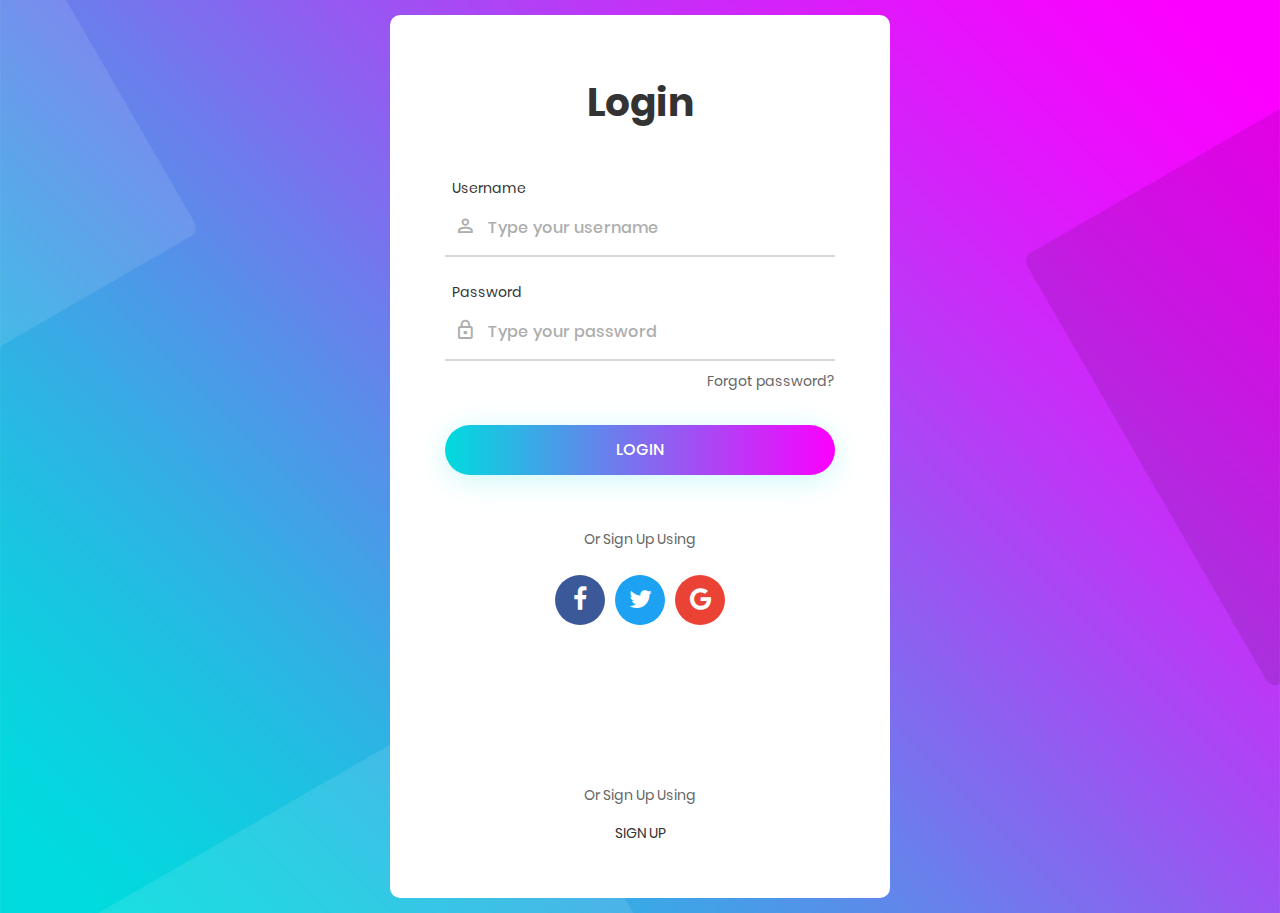
<file: login form demo/Login_v4/index.html>
<!DOCTYPE html>
<html lang="en">
<head>
	<title>Login V4</title>
	<meta charset="UTF-8">
	<meta name="viewport" content="width=device-width, initial-scale=1">
<!--===============================================================================================-->	
	<link rel="icon" type="image/png" href="images/icons/favicon.ico"/>
<!--===============================================================================================-->
	<link rel="stylesheet" type="text/css" href="vendor/bootstrap/css/bootstrap.min.css">
<!--===============================================================================================-->
	<link rel="stylesheet" type="text/css" href="fonts/font-awesome-4.7.0/css/font-awesome.min.css">
<!--===============================================================================================-->
	<link rel="stylesheet" type="text/css" href="fonts/iconic/css/material-design-iconic-font.min.css">
<!--===============================================================================================-->
	<link rel="stylesheet" type="text/css" href="vendor/animate/animate.css">
<!--===============================================================================================-->	
	<link rel="stylesheet" type="text/css" href="vendor/css-hamburgers/hamburgers.min.css">
<!--===============================================================================================-->
	<link rel="stylesheet" type="text/css" href="vendor/animsition/css/animsition.min.css">
<!--===============================================================================================-->
	<link rel="stylesheet" type="text/css" href="vendor/select2/select2.min.css">
<!--===============================================================================================-->	
	<link rel="stylesheet" type="text/css" href="vendor/daterangepicker/daterangepicker.css">
<!--===============================================================================================-->
	<link rel="stylesheet" type="text/css" href="css/util.css">
	<link rel="stylesheet" type="text/css" href="css/main.css">
<!--===============================================================================================-->
</head>
<body>
	
	<div class="limiter">
		<div class="container-login100" style="background-image: url('images/bg-01.jpg');">
			<div class="wrap-login100 p-l-55 p-r-55 p-t-65 p-b-54">
				<form class="login100-form validate-form">
					<span class="login100-form-title p-b-49">
						Login
					</span>

					<div class="wrap-input100 validate-input m-b-23" data-validate = "Username is reauired">
						<span class="label-input100">Username</span>
						<input class="input100" type="text" name="username" placeholder="Type your username">
						<span class="focus-input100" data-symbol="&#xf206;"></span>
					</div>

					<div class="wrap-input100 validate-input" data-validate="Password is required">
						<span class="label-input100">Password</span>
						<input class="input100" type="password" name="pass" placeholder="Type your password">
						<span class="focus-input100" data-symbol="&#xf190;"></span>
					</div>
					
					<div class="text-right p-t-8 p-b-31">
						<a href="#">
							Forgot password?
						</a>
					</div>
					
					<div class="container-login100-form-btn">
						<div class="wrap-login100-form-btn">
							<div class="login100-form-bgbtn"></div>
							<button class="login100-form-btn">
								Login
							</button>
						</div>
					</div>

					<div class="txt1 text-center p-t-54 p-b-20">
						<span>
							Or Sign Up Using
						</span>
					</div>

					<div class="flex-c-m">
						<a href="#" class="login100-social-item bg1">
							<i class="fa fa-facebook"></i>
						</a>

						<a href="#" class="login100-social-item bg2">
							<i class="fa fa-twitter"></i>
						</a>

						<a href="#" class="login100-social-item bg3">
							<i class="fa fa-google"></i>
						</a>
					</div>

					<div class="flex-col-c p-t-155">
						<span class="txt1 p-b-17">
							Or Sign Up Using
						</span>

						<a href="#" class="txt2">
							Sign Up
						</a>
					</div>
				</form>
			</div>
		</div>
	</div>
	

	<div id="dropDownSelect1"></div>
	
<!--===============================================================================================-->
	<script src="vendor/jquery/jquery-3.2.1.min.js"></script>
<!--===============================================================================================-->
	<script src="vendor/animsition/js/animsition.min.js"></script>
<!--===============================================================================================-->
	<script src="vendor/bootstrap/js/popper.js"></script>
	<script src="vendor/bootstrap/js/bootstrap.min.js"></script>
<!--===============================================================================================-->
	<script src="vendor/select2/select2.min.js"></script>
<!--===============================================================================================-->
	<script src="vendor/daterangepicker/moment.min.js"></script>
	<script src="vendor/daterangepicker/daterangepicker.js"></script>
<!--===============================================================================================-->
	<script src="vendor/countdowntime/countdowntime.js"></script>
<!--===============================================================================================-->
	<script src="js/main.js"></script>

</body>
</html>
</file>
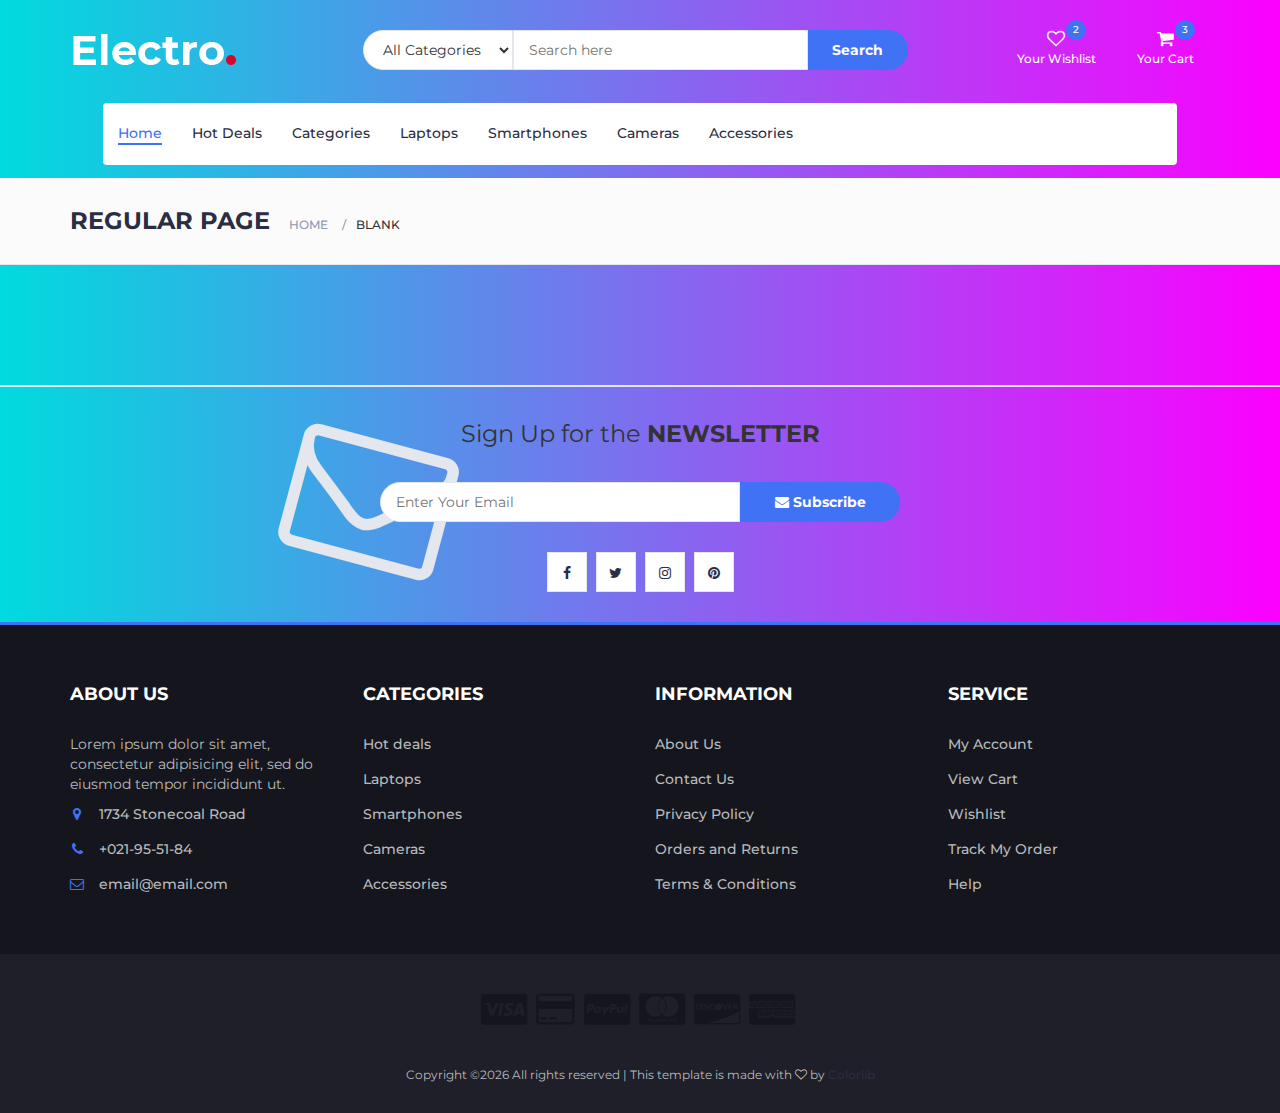
<file: docs/blank.html>
<!DOCTYPE html>
<html lang="en">
	<head>
		<meta charset="utf-8">
		<meta http-equiv="X-UA-Compatible" content="IE=edge">
		<meta name="viewport" content="width=device-width, initial-scale=1">
		 <!-- The above 3 meta tags *must* come first in the head; any other head content must come *after* these tags -->

		<title>Electro - HTML Ecommerce Template</title>

 		<!-- Google font -->
 		<link href="https://fonts.googleapis.com/css?family=Montserrat:400,500,700" rel="stylesheet">

 		<!-- Bootstrap -->
 		<link type="text/css" rel="stylesheet" href="css/bootstrap.min.css"/>

 		<!-- Slick -->
 		<link type="text/css" rel="stylesheet" href="css/slick.css"/>
 		<link type="text/css" rel="stylesheet" href="css/slick-theme.css"/>

 		<!-- nouislider -->
 		<link type="text/css" rel="stylesheet" href="css/nouislider.min.css"/>

 		<!-- Font Awesome Icon -->
 		<link rel="stylesheet" href="css/font-awesome.min.css">

 		<!-- Custom stlylesheet -->
 		<link type="text/css" rel="stylesheet" href="css/style.css"/>

 		<!-- HTML5 shim and Respond.js for IE8 support of HTML5 elements and media queries -->
 		<!-- WARNING: Respond.js doesn't work if you view the page via file:// -->
 		<!--[if lt IE 9]>
 		  <script src="https://oss.maxcdn.com/html5shiv/3.7.3/html5shiv.min.js"></script>
 		  <script src="https://oss.maxcdn.com/respond/1.4.2/respond.min.js"></script>
 		<![endif]-->

    </head>
	<body>
		<!-- HEADER -->
		<header>
			<!-- TOP HEADER -->
			<div id="top-header">
				<div class="container">
					<ul class="header-links pull-left">
						<li><a href="#"><i class="fa fa-phone"></i> +021-95-51-84</a></li>
						<li><a href="#"><i class="fa fa-envelope-o"></i> email@email.com</a></li>
						<li><a href="#"><i class="fa fa-map-marker"></i> 1734 Stonecoal Road</a></li>
					</ul>
					<ul class="header-links pull-right">
						<li><a href="#"><i class="fa fa-dollar"></i> USD</a></li>
						<li><a href="#"><i class="fa fa-user-o"></i> My Account</a></li>
					</ul>
				</div>
			</div>
			<!-- /TOP HEADER -->

			<!-- MAIN HEADER -->
			<div id="header">
				<!-- container -->
				<div class="container">
					<!-- row -->
					<div class="row">
						<!-- LOGO -->
						<div class="col-md-3">
							<div class="header-logo">
								<a href="#" class="logo">
									<img src="./img/logo.png" alt="">
								</a>
							</div>
						</div>
						<!-- /LOGO -->

						<!-- SEARCH BAR -->
						<div class="col-md-6">
							<div class="header-search">
								<form>
									<select class="input-select">
										<option value="0">All Categories</option>
										<option value="1">Category 01</option>
										<option value="1">Category 02</option>
									</select>
									<input class="input" placeholder="Search here">
									<button class="search-btn">Search</button>
								</form>
							</div>
						</div>
						<!-- /SEARCH BAR -->

						<!-- ACCOUNT -->
						<div class="col-md-3 clearfix">
							<div class="header-ctn">
								<!-- Wishlist -->
								<div>
									<a href="#">
										<i class="fa fa-heart-o"></i>
										<span>Your Wishlist</span>
										<div class="qty">2</div>
									</a>
								</div>
								<!-- /Wishlist -->

								<!-- Cart -->
								<div class="dropdown">
									<a class="dropdown-toggle" data-toggle="dropdown" aria-expanded="true">
										<i class="fa fa-shopping-cart"></i>
										<span>Your Cart</span>
										<div class="qty">3</div>
									</a>
									<div class="cart-dropdown">
										<div class="cart-list">
											<div class="product-widget">
												<div class="product-img">
													<img src="./img/product01.png" alt="">
												</div>
												<div class="product-body">
													<h3 class="product-name"><a href="#">product name goes here</a></h3>
													<h4 class="product-price"><span class="qty">1x</span>$980.00</h4>
												</div>
												<button class="delete"><i class="fa fa-close"></i></button>
											</div>

											<div class="product-widget">
												<div class="product-img">
													<img src="./img/product02.png" alt="">
												</div>
												<div class="product-body">
													<h3 class="product-name"><a href="#">product name goes here</a></h3>
													<h4 class="product-price"><span class="qty">3x</span>$980.00</h4>
												</div>
												<button class="delete"><i class="fa fa-close"></i></button>
											</div>
										</div>
										<div class="cart-summary">
											<small>3 Item(s) selected</small>
											<h5>SUBTOTAL: $2940.00</h5>
										</div>
										<div class="cart-btns">
											<a href="#">View Cart</a>
											<a href="#">Checkout  <i class="fa fa-arrow-circle-right"></i></a>
										</div>
									</div>
								</div>
								<!-- /Cart -->

								<!-- Menu Toogle -->
								<div class="menu-toggle">
									<a href="#">
										<i class="fa fa-bars"></i>
										<span>Menu</span>
									</a>
								</div>
								<!-- /Menu Toogle -->
							</div>
						</div>
						<!-- /ACCOUNT -->
					</div>
					<!-- row -->
				</div>
				<!-- container -->
			</div>
			<!-- /MAIN HEADER -->
		</header>
		<!-- /HEADER -->

		<!-- NAVIGATION -->
		<nav id="navigation">
			<!-- container -->
			<div class="container">
				<!-- responsive-nav -->
				<div id="responsive-nav">
					<!-- NAV -->
					<ul class="main-nav nav navbar-nav">
						<li class="active"><a href="#">Home</a></li>
						<li><a href="#">Hot Deals</a></li>
						<li><a href="#">Categories</a></li>
						<li><a href="#">Laptops</a></li>
						<li><a href="#">Smartphones</a></li>
						<li><a href="#">Cameras</a></li>
						<li><a href="#">Accessories</a></li>
					</ul>
					<!-- /NAV -->
				</div>
				<!-- /responsive-nav -->
			</div>
			<!-- /container -->
		</nav>
		<!-- /NAVIGATION -->

		<!-- BREADCRUMB -->
		<div id="breadcrumb" class="section">
			<!-- container -->
			<div class="container">
				<!-- row -->
				<div class="row">
					<div class="col-md-12">
						<h3 class="breadcrumb-header">Regular Page</h3>
						<ul class="breadcrumb-tree">
							<li><a href="#">Home</a></li>
							<li class="active">Blank</li>
						</ul>
					</div>
				</div>
				<!-- /row -->
			</div>
			<!-- /container -->
		</div>
		<!-- /BREADCRUMB -->

		<!-- SECTION -->
		<div class="section">
			<!-- container -->
			<div class="container">
				<!-- row -->
				<div class="row">
				</div>
				<!-- /row -->
			</div>
			<!-- /container -->
		</div>
		<!-- /SECTION -->

		<!-- NEWSLETTER -->
		<div id="newsletter" class="section">
			<!-- container -->
			<div class="container">
				<!-- row -->
				<div class="row">
					<div class="col-md-12">
						<div class="newsletter">
							<p>Sign Up for the <strong>NEWSLETTER</strong></p>
							<form>
								<input class="input" type="email" placeholder="Enter Your Email">
								<button class="newsletter-btn"><i class="fa fa-envelope"></i> Subscribe</button>
							</form>
							<ul class="newsletter-follow">
								<li>
									<a href="#"><i class="fa fa-facebook"></i></a>
								</li>
								<li>
									<a href="#"><i class="fa fa-twitter"></i></a>
								</li>
								<li>
									<a href="#"><i class="fa fa-instagram"></i></a>
								</li>
								<li>
									<a href="#"><i class="fa fa-pinterest"></i></a>
								</li>
							</ul>
						</div>
					</div>
				</div>
				<!-- /row -->
			</div>
			<!-- /container -->
		</div>
		<!-- /NEWSLETTER -->

		<!-- FOOTER -->
		<footer id="footer">
			<!-- top footer -->
			<div class="section">
				<!-- container -->
				<div class="container">
					<!-- row -->
					<div class="row">
						<div class="col-md-3 col-xs-6">
							<div class="footer">
								<h3 class="footer-title">About Us</h3>
								<p>Lorem ipsum dolor sit amet, consectetur adipisicing elit, sed do eiusmod tempor incididunt ut.</p>
								<ul class="footer-links">
									<li><a href="#"><i class="fa fa-map-marker"></i>1734 Stonecoal Road</a></li>
									<li><a href="#"><i class="fa fa-phone"></i>+021-95-51-84</a></li>
									<li><a href="#"><i class="fa fa-envelope-o"></i>email@email.com</a></li>
								</ul>
							</div>
						</div>

						<div class="col-md-3 col-xs-6">
							<div class="footer">
								<h3 class="footer-title">Categories</h3>
								<ul class="footer-links">
									<li><a href="#">Hot deals</a></li>
									<li><a href="#">Laptops</a></li>
									<li><a href="#">Smartphones</a></li>
									<li><a href="#">Cameras</a></li>
									<li><a href="#">Accessories</a></li>
								</ul>
							</div>
						</div>

						<div class="clearfix visible-xs"></div>

						<div class="col-md-3 col-xs-6">
							<div class="footer">
								<h3 class="footer-title">Information</h3>
								<ul class="footer-links">
									<li><a href="#">About Us</a></li>
									<li><a href="#">Contact Us</a></li>
									<li><a href="#">Privacy Policy</a></li>
									<li><a href="#">Orders and Returns</a></li>
									<li><a href="#">Terms & Conditions</a></li>
								</ul>
							</div>
						</div>

						<div class="col-md-3 col-xs-6">
							<div class="footer">
								<h3 class="footer-title">Service</h3>
								<ul class="footer-links">
									<li><a href="#">My Account</a></li>
									<li><a href="#">View Cart</a></li>
									<li><a href="#">Wishlist</a></li>
									<li><a href="#">Track My Order</a></li>
									<li><a href="#">Help</a></li>
								</ul>
							</div>
						</div>
					</div>
					<!-- /row -->
				</div>
				<!-- /container -->
			</div>
			<!-- /top footer -->

			<!-- bottom footer -->
			<div id="bottom-footer" class="section">
				<div class="container">
					<!-- row -->
					<div class="row">
						<div class="col-md-12 text-center">
							<ul class="footer-payments">
								<li><a href="#"><i class="fa fa-cc-visa"></i></a></li>
								<li><a href="#"><i class="fa fa-credit-card"></i></a></li>
								<li><a href="#"><i class="fa fa-cc-paypal"></i></a></li>
								<li><a href="#"><i class="fa fa-cc-mastercard"></i></a></li>
								<li><a href="#"><i class="fa fa-cc-discover"></i></a></li>
								<li><a href="#"><i class="fa fa-cc-amex"></i></a></li>
							</ul>
							<span class="copyright">
								<!-- Link back to Colorlib can't be removed. Template is licensed under CC BY 3.0. -->
								Copyright &copy;<script>document.write(new Date().getFullYear());</script> All rights reserved | This template is made with <i class="fa fa-heart-o" aria-hidden="true"></i> by <a href="https://colorlib.com" target="_blank">Colorlib</a>
							<!-- Link back to Colorlib can't be removed. Template is licensed under CC BY 3.0. -->
							</span>


						</div>
					</div>
						<!-- /row -->
				</div>
				<!-- /container -->
			</div>
			<!-- /bottom footer -->
		</footer>
		<!-- /FOOTER -->

		<!-- jQuery Plugins -->
		<script src="js/jquery.min.js"></script>
		<script src="js/bootstrap.min.js"></script>
		<script src="js/slick.min.js"></script>
		<script src="js/nouislider.min.js"></script>
		<script src="js/jquery.zoom.min.js"></script>
		<script src="js/main.js"></script>

	</body>
</html>
</file>
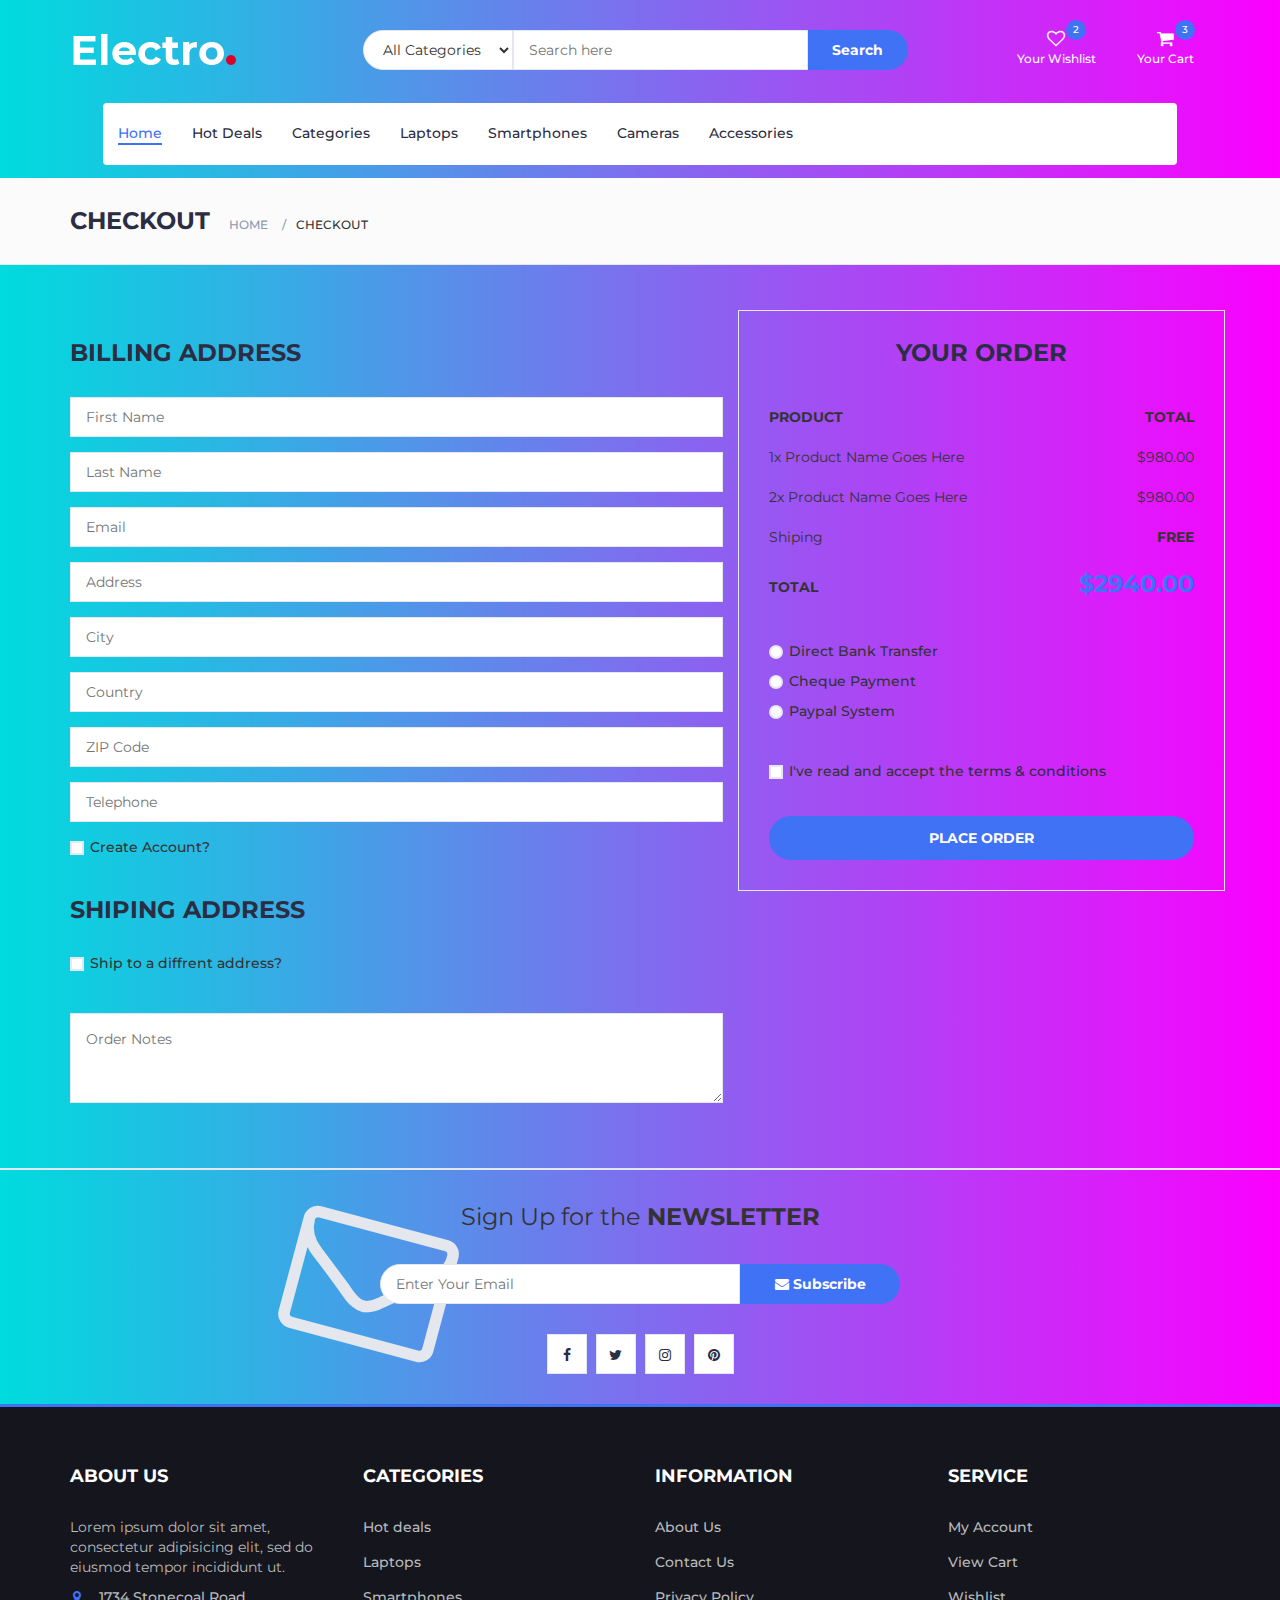
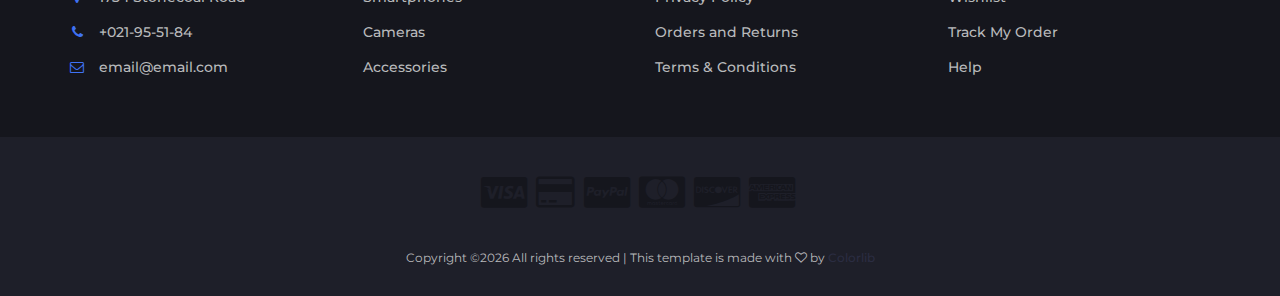
<file: docs/checkout.html>
<!DOCTYPE html>
<html lang="en">
	<head>
		<meta charset="utf-8">
		<meta http-equiv="X-UA-Compatible" content="IE=edge">
		<meta name="viewport" content="width=device-width, initial-scale=1">
		 <!-- The above 3 meta tags *must* come first in the head; any other head content must come *after* these tags -->

		<title>Electro - HTML Ecommerce Template</title>

 		<!-- Google font -->
 		<link href="https://fonts.googleapis.com/css?family=Montserrat:400,500,700" rel="stylesheet">

 		<!-- Bootstrap -->
 		<link type="text/css" rel="stylesheet" href="css/bootstrap.min.css"/>

 		<!-- Slick -->
 		<link type="text/css" rel="stylesheet" href="css/slick.css"/>
 		<link type="text/css" rel="stylesheet" href="css/slick-theme.css"/>

 		<!-- nouislider -->
 		<link type="text/css" rel="stylesheet" href="css/nouislider.min.css"/>

 		<!-- Font Awesome Icon -->
 		<link rel="stylesheet" href="css/font-awesome.min.css">

 		<!-- Custom stlylesheet -->
 		<link type="text/css" rel="stylesheet" href="css/style.css"/>

		<!-- HTML5 shim and Respond.js for IE8 support of HTML5 elements and media queries -->
		<!-- WARNING: Respond.js doesn't work if you view the page via file:// -->
		<!--[if lt IE 9]>
		  <script src="https://oss.maxcdn.com/html5shiv/3.7.3/html5shiv.min.js"></script>
		  <script src="https://oss.maxcdn.com/respond/1.4.2/respond.min.js"></script>
		<![endif]-->

    </head>
	<body>
		<!-- HEADER -->
		<header>
			<!-- TOP HEADER -->
			<div id="top-header">
				<div class="container">
					<ul class="header-links pull-left">
						<li><a href="#"><i class="fa fa-phone"></i> +021-95-51-84</a></li>
						<li><a href="#"><i class="fa fa-envelope-o"></i> email@email.com</a></li>
						<li><a href="#"><i class="fa fa-map-marker"></i> 1734 Stonecoal Road</a></li>
					</ul>
					<ul class="header-links pull-right">
						<li><a href="#"><i class="fa fa-dollar"></i> USD</a></li>
						<li><a href="#"><i class="fa fa-user-o"></i> My Account</a></li>
					</ul>
				</div>
			</div>
			<!-- /TOP HEADER -->

			<!-- MAIN HEADER -->
			<div id="header">
				<!-- container -->
				<div class="container">
					<!-- row -->
					<div class="row">
						<!-- LOGO -->
						<div class="col-md-3">
							<div class="header-logo">
								<a href="#" class="logo">
									<img src="./img/logo.png" alt="">
								</a>
							</div>
						</div>
						<!-- /LOGO -->

						<!-- SEARCH BAR -->
						<div class="col-md-6">
							<div class="header-search">
								<form>
									<select class="input-select">
										<option value="0">All Categories</option>
										<option value="1">Category 01</option>
										<option value="1">Category 02</option>
									</select>
									<input class="input" placeholder="Search here">
									<button class="search-btn">Search</button>
								</form>
							</div>
						</div>
						<!-- /SEARCH BAR -->

						<!-- ACCOUNT -->
						<div class="col-md-3 clearfix">
							<div class="header-ctn">
								<!-- Wishlist -->
								<div>
									<a href="#">
										<i class="fa fa-heart-o"></i>
										<span>Your Wishlist</span>
										<div class="qty">2</div>
									</a>
								</div>
								<!-- /Wishlist -->

								<!-- Cart -->
								<div class="dropdown">
									<a class="dropdown-toggle" data-toggle="dropdown" aria-expanded="true">
										<i class="fa fa-shopping-cart"></i>
										<span>Your Cart</span>
										<div class="qty">3</div>
									</a>
									<div class="cart-dropdown">
										<div class="cart-list">
											<div class="product-widget">
												<div class="product-img">
													<img src="./img/product01.png" alt="">
												</div>
												<div class="product-body">
													<h3 class="product-name"><a href="#">product name goes here</a></h3>
													<h4 class="product-price"><span class="qty">1x</span>$980.00</h4>
												</div>
												<button class="delete"><i class="fa fa-close"></i></button>
											</div>

											<div class="product-widget">
												<div class="product-img">
													<img src="./img/product02.png" alt="">
												</div>
												<div class="product-body">
													<h3 class="product-name"><a href="#">product name goes here</a></h3>
													<h4 class="product-price"><span class="qty">3x</span>$980.00</h4>
												</div>
												<button class="delete"><i class="fa fa-close"></i></button>
											</div>
										</div>
										<div class="cart-summary">
											<small>3 Item(s) selected</small>
											<h5>SUBTOTAL: $2940.00</h5>
										</div>
										<div class="cart-btns">
											<a href="#">View Cart</a>
											<a href="#">Checkout  <i class="fa fa-arrow-circle-right"></i></a>
										</div>
									</div>
								</div>
								<!-- /Cart -->

								<!-- Menu Toogle -->
								<div class="menu-toggle">
									<a href="#">
										<i class="fa fa-bars"></i>
										<span>Menu</span>
									</a>
								</div>
								<!-- /Menu Toogle -->
							</div>
						</div>
						<!-- /ACCOUNT -->
					</div>
					<!-- row -->
				</div>
				<!-- container -->
			</div>
			<!-- /MAIN HEADER -->
		</header>
		<!-- /HEADER -->

		<!-- NAVIGATION -->
		<nav id="navigation">
			<!-- container -->
			<div class="container">
				<!-- responsive-nav -->
				<div id="responsive-nav">
					<!-- NAV -->
					<ul class="main-nav nav navbar-nav">
						<li class="active"><a href="#">Home</a></li>
						<li><a href="#">Hot Deals</a></li>
						<li><a href="#">Categories</a></li>
						<li><a href="#">Laptops</a></li>
						<li><a href="#">Smartphones</a></li>
						<li><a href="#">Cameras</a></li>
						<li><a href="#">Accessories</a></li>
					</ul>
					<!-- /NAV -->
				</div>
				<!-- /responsive-nav -->
			</div>
			<!-- /container -->
		</nav>
		<!-- /NAVIGATION -->

		<!-- BREADCRUMB -->
		<div id="breadcrumb" class="section">
			<!-- container -->
			<div class="container">
				<!-- row -->
				<div class="row">
					<div class="col-md-12">
						<h3 class="breadcrumb-header">Checkout</h3>
						<ul class="breadcrumb-tree">
							<li><a href="#">Home</a></li>
							<li class="active">Checkout</li>
						</ul>
					</div>
				</div>
				<!-- /row -->
			</div>
			<!-- /container -->
		</div>
		<!-- /BREADCRUMB -->

		<!-- SECTION -->
		<div class="section">
			<!-- container -->
			<div class="container">
				<!-- row -->
				<div class="row">

					<div class="col-md-7">
						<!-- Billing Details -->
						<div class="billing-details">
							<div class="section-title">
								<h3 class="title">Billing address</h3>
							</div>
							<div class="form-group">
								<input class="input" type="text" name="first-name" placeholder="First Name">
							</div>
							<div class="form-group">
								<input class="input" type="text" name="last-name" placeholder="Last Name">
							</div>
							<div class="form-group">
								<input class="input" type="email" name="email" placeholder="Email">
							</div>
							<div class="form-group">
								<input class="input" type="text" name="address" placeholder="Address">
							</div>
							<div class="form-group">
								<input class="input" type="text" name="city" placeholder="City">
							</div>
							<div class="form-group">
								<input class="input" type="text" name="country" placeholder="Country">
							</div>
							<div class="form-group">
								<input class="input" type="text" name="zip-code" placeholder="ZIP Code">
							</div>
							<div class="form-group">
								<input class="input" type="tel" name="tel" placeholder="Telephone">
							</div>
							<div class="form-group">
								<div class="input-checkbox">
									<input type="checkbox" id="create-account">
									<label for="create-account">
										<span></span>
										Create Account?
									</label>
									<div class="caption">
										<p>Lorem ipsum dolor sit amet, consectetur adipisicing elit, sed do eiusmod tempor incididunt.</p>
										<input class="input" type="password" name="password" placeholder="Enter Your Password">
									</div>
								</div>
							</div>
						</div>
						<!-- /Billing Details -->

						<!-- Shiping Details -->
						<div class="shiping-details">
							<div class="section-title">
								<h3 class="title">Shiping address</h3>
							</div>
							<div class="input-checkbox">
								<input type="checkbox" id="shiping-address">
								<label for="shiping-address">
									<span></span>
									Ship to a diffrent address?
								</label>
								<div class="caption">
									<div class="form-group">
										<input class="input" type="text" name="first-name" placeholder="First Name">
									</div>
									<div class="form-group">
										<input class="input" type="text" name="last-name" placeholder="Last Name">
									</div>
									<div class="form-group">
										<input class="input" type="email" name="email" placeholder="Email">
									</div>
									<div class="form-group">
										<input class="input" type="text" name="address" placeholder="Address">
									</div>
									<div class="form-group">
										<input class="input" type="text" name="city" placeholder="City">
									</div>
									<div class="form-group">
										<input class="input" type="text" name="country" placeholder="Country">
									</div>
									<div class="form-group">
										<input class="input" type="text" name="zip-code" placeholder="ZIP Code">
									</div>
									<div class="form-group">
										<input class="input" type="tel" name="tel" placeholder="Telephone">
									</div>
								</div>
							</div>
						</div>
						<!-- /Shiping Details -->

						<!-- Order notes -->
						<div class="order-notes">
							<textarea class="input" placeholder="Order Notes"></textarea>
						</div>
						<!-- /Order notes -->
					</div>

					<!-- Order Details -->
					<div class="col-md-5 order-details">
						<div class="section-title text-center">
							<h3 class="title">Your Order</h3>
						</div>
						<div class="order-summary">
							<div class="order-col">
								<div><strong>PRODUCT</strong></div>
								<div><strong>TOTAL</strong></div>
							</div>
							<div class="order-products">
								<div class="order-col">
									<div>1x Product Name Goes Here</div>
									<div>$980.00</div>
								</div>
								<div class="order-col">
									<div>2x Product Name Goes Here</div>
									<div>$980.00</div>
								</div>
							</div>
							<div class="order-col">
								<div>Shiping</div>
								<div><strong>FREE</strong></div>
							</div>
							<div class="order-col">
								<div><strong>TOTAL</strong></div>
								<div><strong class="order-total">$2940.00</strong></div>
							</div>
						</div>
						<div class="payment-method">
							<div class="input-radio">
								<input type="radio" name="payment" id="payment-1">
								<label for="payment-1">
									<span></span>
									Direct Bank Transfer
								</label>
								<div class="caption">
									<p>Lorem ipsum dolor sit amet, consectetur adipisicing elit, sed do eiusmod tempor incididunt ut labore et dolore magna aliqua.</p>
								</div>
							</div>
							<div class="input-radio">
								<input type="radio" name="payment" id="payment-2">
								<label for="payment-2">
									<span></span>
									Cheque Payment
								</label>
								<div class="caption">
									<p>Lorem ipsum dolor sit amet, consectetur adipisicing elit, sed do eiusmod tempor incididunt ut labore et dolore magna aliqua.</p>
								</div>
							</div>
							<div class="input-radio">
								<input type="radio" name="payment" id="payment-3">
								<label for="payment-3">
									<span></span>
									Paypal System
								</label>
								<div class="caption">
									<p>Lorem ipsum dolor sit amet, consectetur adipisicing elit, sed do eiusmod tempor incididunt ut labore et dolore magna aliqua.</p>
								</div>
							</div>
						</div>
						<div class="input-checkbox">
							<input type="checkbox" id="terms">
							<label for="terms">
								<span></span>
								I've read and accept the <a href="#">terms & conditions</a>
							</label>
						</div>
						<a href="#" class="primary-btn order-submit">Place order</a>
					</div>
					<!-- /Order Details -->
				</div>
				<!-- /row -->
			</div>
			<!-- /container -->
		</div>
		<!-- /SECTION -->

		<!-- NEWSLETTER -->
		<div id="newsletter" class="section">
			<!-- container -->
			<div class="container">
				<!-- row -->
				<div class="row">
					<div class="col-md-12">
						<div class="newsletter">
							<p>Sign Up for the <strong>NEWSLETTER</strong></p>
							<form>
								<input class="input" type="email" placeholder="Enter Your Email">
								<button class="newsletter-btn"><i class="fa fa-envelope"></i> Subscribe</button>
							</form>
							<ul class="newsletter-follow">
								<li>
									<a href="#"><i class="fa fa-facebook"></i></a>
								</li>
								<li>
									<a href="#"><i class="fa fa-twitter"></i></a>
								</li>
								<li>
									<a href="#"><i class="fa fa-instagram"></i></a>
								</li>
								<li>
									<a href="#"><i class="fa fa-pinterest"></i></a>
								</li>
							</ul>
						</div>
					</div>
				</div>
				<!-- /row -->
			</div>
			<!-- /container -->
		</div>
		<!-- /NEWSLETTER -->

		<!-- FOOTER -->
		<footer id="footer">
			<!-- top footer -->
			<div class="section">
				<!-- container -->
				<div class="container">
					<!-- row -->
					<div class="row">
						<div class="col-md-3 col-xs-6">
							<div class="footer">
								<h3 class="footer-title">About Us</h3>
								<p>Lorem ipsum dolor sit amet, consectetur adipisicing elit, sed do eiusmod tempor incididunt ut.</p>
								<ul class="footer-links">
									<li><a href="#"><i class="fa fa-map-marker"></i>1734 Stonecoal Road</a></li>
									<li><a href="#"><i class="fa fa-phone"></i>+021-95-51-84</a></li>
									<li><a href="#"><i class="fa fa-envelope-o"></i>email@email.com</a></li>
								</ul>
							</div>
						</div>

						<div class="col-md-3 col-xs-6">
							<div class="footer">
								<h3 class="footer-title">Categories</h3>
								<ul class="footer-links">
									<li><a href="#">Hot deals</a></li>
									<li><a href="#">Laptops</a></li>
									<li><a href="#">Smartphones</a></li>
									<li><a href="#">Cameras</a></li>
									<li><a href="#">Accessories</a></li>
								</ul>
							</div>
						</div>

						<div class="clearfix visible-xs"></div>

						<div class="col-md-3 col-xs-6">
							<div class="footer">
								<h3 class="footer-title">Information</h3>
								<ul class="footer-links">
									<li><a href="#">About Us</a></li>
									<li><a href="#">Contact Us</a></li>
									<li><a href="#">Privacy Policy</a></li>
									<li><a href="#">Orders and Returns</a></li>
									<li><a href="#">Terms & Conditions</a></li>
								</ul>
							</div>
						</div>

						<div class="col-md-3 col-xs-6">
							<div class="footer">
								<h3 class="footer-title">Service</h3>
								<ul class="footer-links">
									<li><a href="#">My Account</a></li>
									<li><a href="#">View Cart</a></li>
									<li><a href="#">Wishlist</a></li>
									<li><a href="#">Track My Order</a></li>
									<li><a href="#">Help</a></li>
								</ul>
							</div>
						</div>
					</div>
					<!-- /row -->
				</div>
				<!-- /container -->
			</div>
			<!-- /top footer -->

			<!-- bottom footer -->
			<div id="bottom-footer" class="section">
				<div class="container">
					<!-- row -->
					<div class="row">
						<div class="col-md-12 text-center">
							<ul class="footer-payments">
								<li><a href="#"><i class="fa fa-cc-visa"></i></a></li>
								<li><a href="#"><i class="fa fa-credit-card"></i></a></li>
								<li><a href="#"><i class="fa fa-cc-paypal"></i></a></li>
								<li><a href="#"><i class="fa fa-cc-mastercard"></i></a></li>
								<li><a href="#"><i class="fa fa-cc-discover"></i></a></li>
								<li><a href="#"><i class="fa fa-cc-amex"></i></a></li>
							</ul>
							<span class="copyright">
								<!-- Link back to Colorlib can't be removed. Template is licensed under CC BY 3.0. -->
								Copyright &copy;<script>document.write(new Date().getFullYear());</script> All rights reserved | This template is made with <i class="fa fa-heart-o" aria-hidden="true"></i> by <a href="https://colorlib.com" target="_blank">Colorlib</a>
							<!-- Link back to Colorlib can't be removed. Template is licensed under CC BY 3.0. -->
							</span>
						</div>
					</div>
						<!-- /row -->
				</div>
				<!-- /container -->
			</div>
			<!-- /bottom footer -->
		</footer>
		<!-- /FOOTER -->

		<!-- jQuery Plugins -->
		<script src="js/jquery.min.js"></script>
		<script src="js/bootstrap.min.js"></script>
		<script src="js/slick.min.js"></script>
		<script src="js/nouislider.min.js"></script>
		<script src="js/jquery.zoom.min.js"></script>
		<script src="js/main.js"></script>

	</body>
</html>
</file>
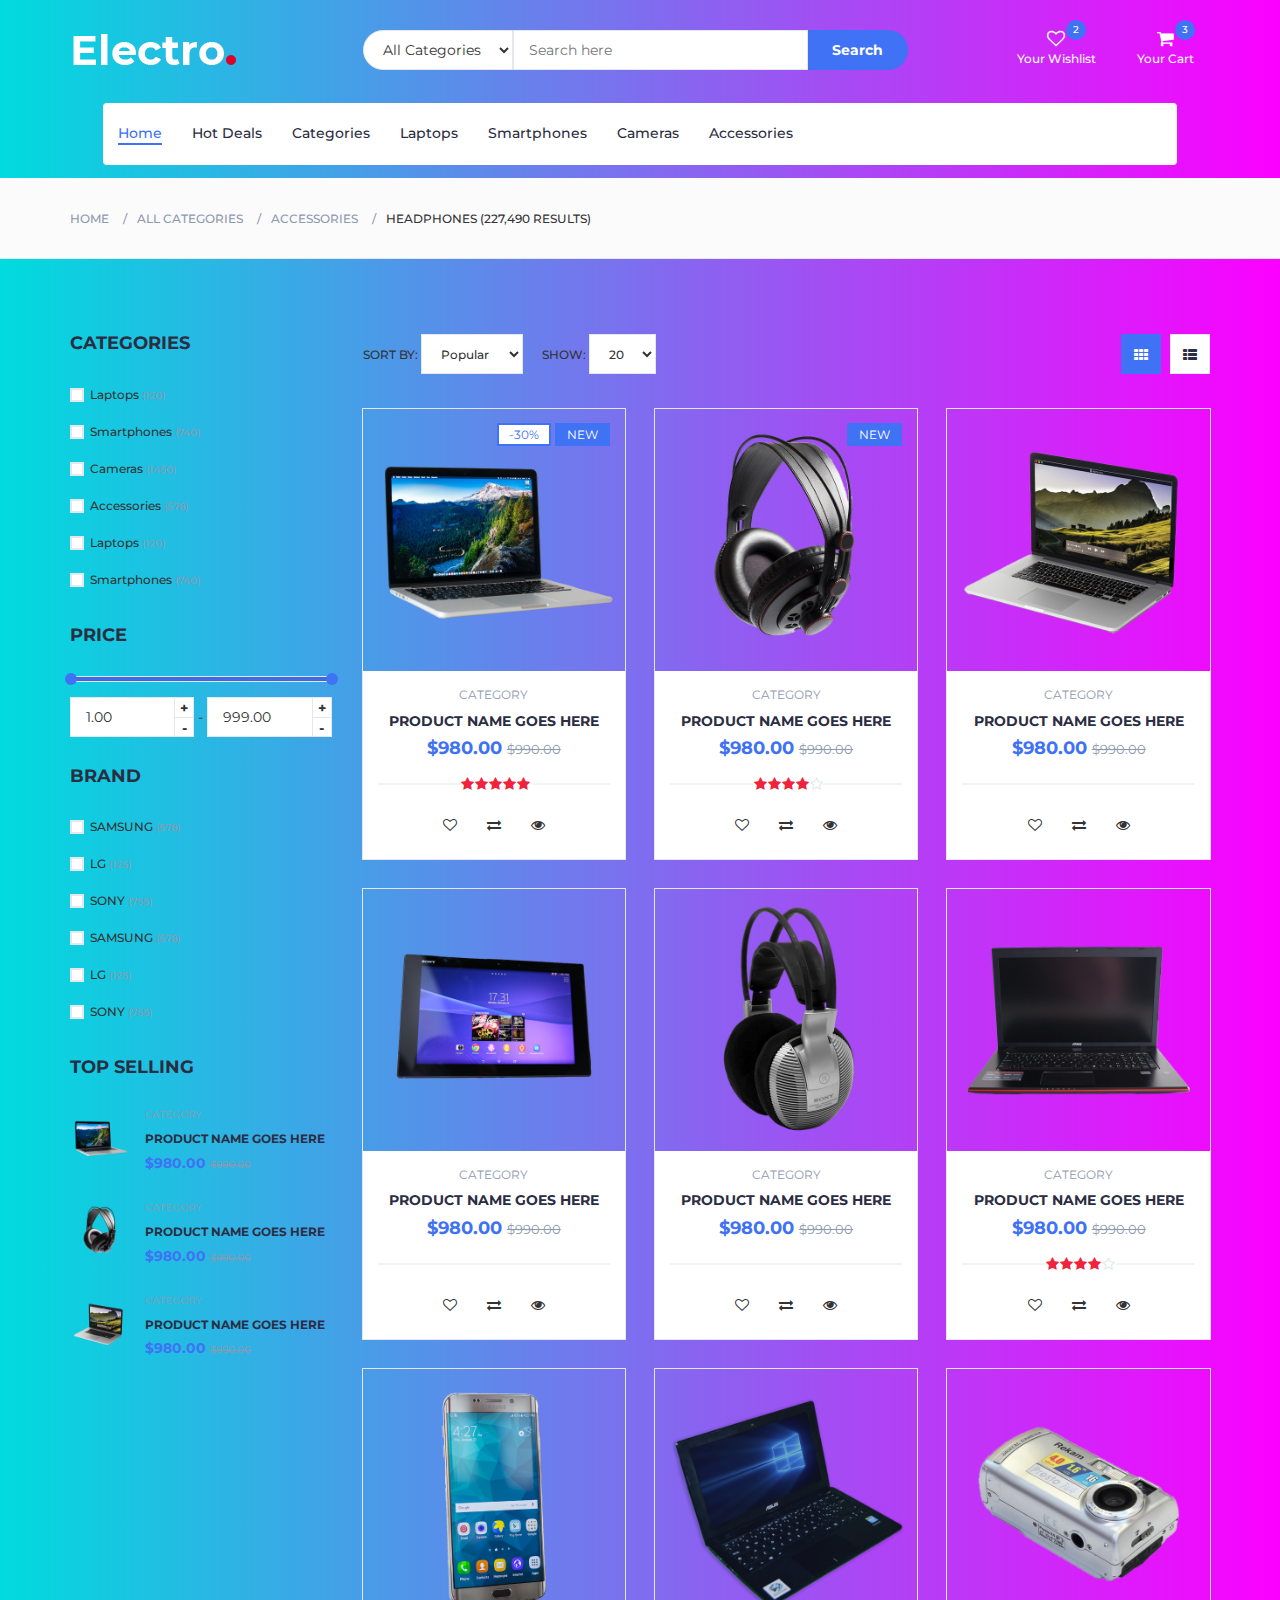
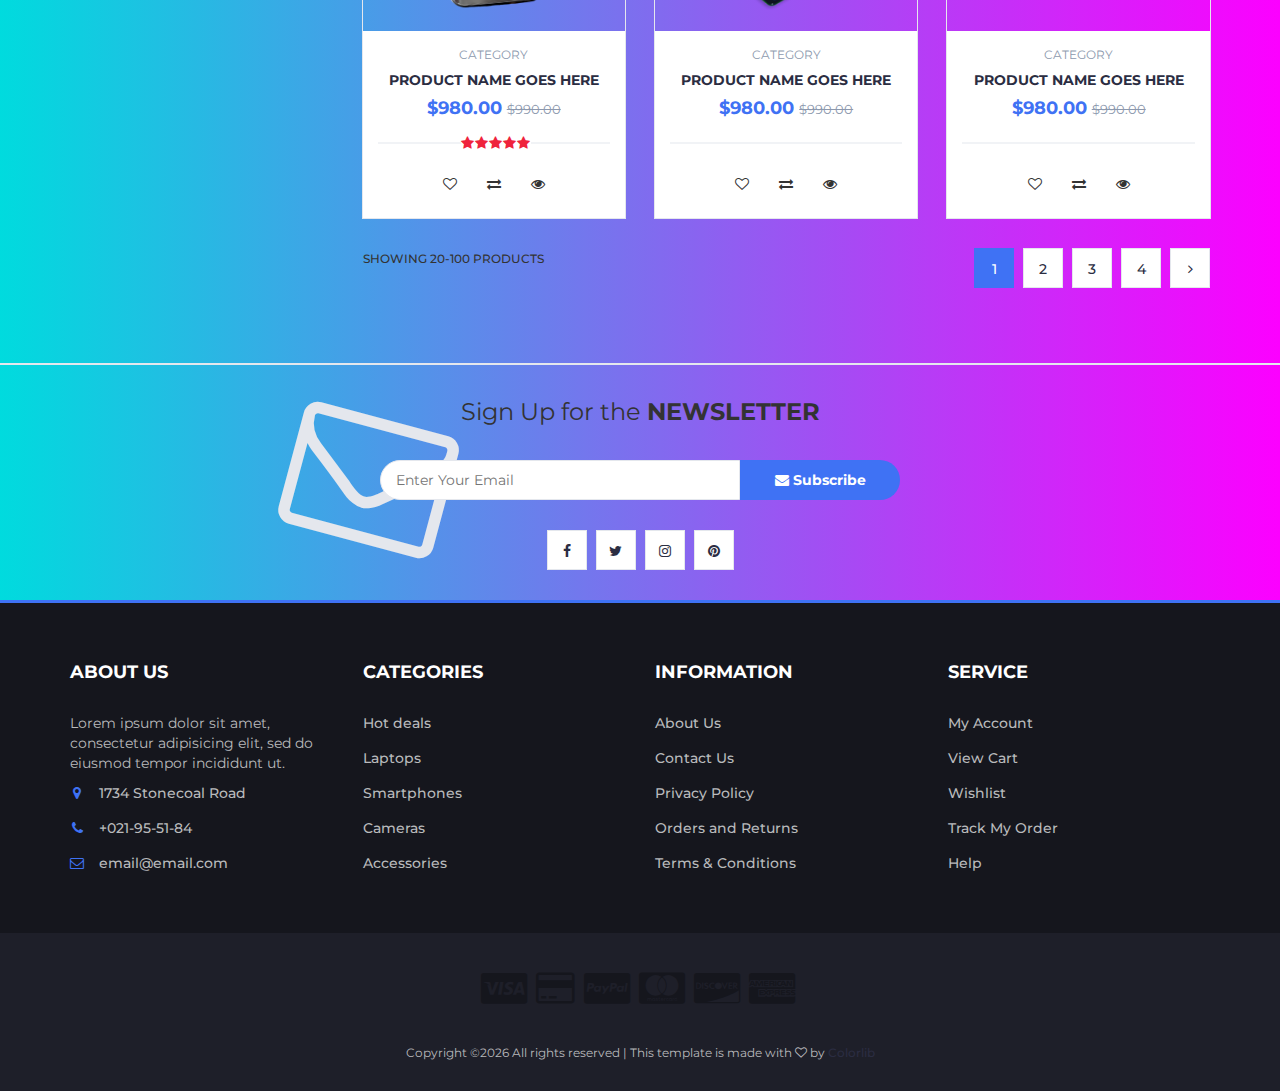
<file: docs/store.html>
<!DOCTYPE html>
<html lang="en">
	<head>
		<meta charset="utf-8">
		<meta http-equiv="X-UA-Compatible" content="IE=edge">
		<meta name="viewport" content="width=device-width, initial-scale=1">
		 <!-- The above 3 meta tags *must* come first in the head; any other head content must come *after* these tags -->

		<title>Electro - HTML Ecommerce Template</title>

 		<!-- Google font -->
 		<link href="https://fonts.googleapis.com/css?family=Montserrat:400,500,700" rel="stylesheet">

 		<!-- Bootstrap -->
 		<link type="text/css" rel="stylesheet" href="css/bootstrap.min.css"/>

 		<!-- Slick -->
 		<link type="text/css" rel="stylesheet" href="css/slick.css"/>
 		<link type="text/css" rel="stylesheet" href="css/slick-theme.css"/>

 		<!-- nouislider -->
 		<link type="text/css" rel="stylesheet" href="css/nouislider.min.css"/>

 		<!-- Font Awesome Icon -->
 		<link rel="stylesheet" href="css/font-awesome.min.css">

 		<!-- Custom stlylesheet -->
 		<link type="text/css" rel="stylesheet" href="css/style.css"/>

		<!-- HTML5 shim and Respond.js for IE8 support of HTML5 elements and media queries -->
		<!-- WARNING: Respond.js doesn't work if you view the page via file:// -->
		<!--[if lt IE 9]>
		  <script src="https://oss.maxcdn.com/html5shiv/3.7.3/html5shiv.min.js"></script>
		  <script src="https://oss.maxcdn.com/respond/1.4.2/respond.min.js"></script>
		<![endif]-->

    </head>
	<body>
		<!-- HEADER -->
		<header>
			<!-- TOP HEADER -->
			<div id="top-header">
				<div class="container">
					<ul class="header-links pull-left">
						<li><a href="#"><i class="fa fa-phone"></i> +021-95-51-84</a></li>
						<li><a href="#"><i class="fa fa-envelope-o"></i> email@email.com</a></li>
						<li><a href="#"><i class="fa fa-map-marker"></i> 1734 Stonecoal Road</a></li>
					</ul>
					<ul class="header-links pull-right">
						<li><a href="#"><i class="fa fa-dollar"></i> USD</a></li>
						<li><a href="#"><i class="fa fa-user-o"></i> My Account</a></li>
					</ul>
				</div>
			</div>
			<!-- /TOP HEADER -->

			<!-- MAIN HEADER -->
			<div id="header">
				<!-- container -->
				<div class="container">
					<!-- row -->
					<div class="row">
						<!-- LOGO -->
						<div class="col-md-3">
							<div class="header-logo">
								<a href="#" class="logo">
									<img src="./img/logo.png" alt="">
								</a>
							</div>
						</div>
						<!-- /LOGO -->

						<!-- SEARCH BAR -->
						<div class="col-md-6">
							<div class="header-search">
								<form>
									<select class="input-select">
										<option value="0">All Categories</option>
										<option value="1">Category 01</option>
										<option value="1">Category 02</option>
									</select>
									<input class="input" placeholder="Search here">
									<button class="search-btn">Search</button>
								</form>
							</div>
						</div>
						<!-- /SEARCH BAR -->

						<!-- ACCOUNT -->
						<div class="col-md-3 clearfix">
							<div class="header-ctn">
								<!-- Wishlist -->
								<div>
									<a href="#">
										<i class="fa fa-heart-o"></i>
										<span>Your Wishlist</span>
										<div class="qty">2</div>
									</a>
								</div>
								<!-- /Wishlist -->

								<!-- Cart -->
								<div class="dropdown">
									<a class="dropdown-toggle" data-toggle="dropdown" aria-expanded="true">
										<i class="fa fa-shopping-cart"></i>
										<span>Your Cart</span>
										<div class="qty">3</div>
									</a>
									<div class="cart-dropdown">
										<div class="cart-list">
											<div class="product-widget">
												<div class="product-img">
													<img src="./img/product01.png" alt="">
												</div>
												<div class="product-body">
													<h3 class="product-name"><a href="#">product name goes here</a></h3>
													<h4 class="product-price"><span class="qty">1x</span>$980.00</h4>
												</div>
												<button class="delete"><i class="fa fa-close"></i></button>
											</div>

											<div class="product-widget">
												<div class="product-img">
													<img src="./img/product02.png" alt="">
												</div>
												<div class="product-body">
													<h3 class="product-name"><a href="#">product name goes here</a></h3>
													<h4 class="product-price"><span class="qty">3x</span>$980.00</h4>
												</div>
												<button class="delete"><i class="fa fa-close"></i></button>
											</div>
										</div>
										<div class="cart-summary">
											<small>3 Item(s) selected</small>
											<h5>SUBTOTAL: $2940.00</h5>
										</div>
										<div class="cart-btns">
											<a href="#">View Cart</a>
											<a href="#">Checkout  <i class="fa fa-arrow-circle-right"></i></a>
										</div>
									</div>
								</div>
								<!-- /Cart -->

								<!-- Menu Toogle -->
								<div class="menu-toggle">
									<a href="#">
										<i class="fa fa-bars"></i>
										<span>Menu</span>
									</a>
								</div>
								<!-- /Menu Toogle -->
							</div>
						</div>
						<!-- /ACCOUNT -->
					</div>
					<!-- row -->
				</div>
				<!-- container -->
			</div>
			<!-- /MAIN HEADER -->
		</header>
		<!-- /HEADER -->

		<!-- NAVIGATION -->
		<nav id="navigation">
			<!-- container -->
			<div class="container">
				<!-- responsive-nav -->
				<div id="responsive-nav">
					<!-- NAV -->
					<ul class="main-nav nav navbar-nav">
						<li class="active"><a href="#">Home</a></li>
						<li><a href="#">Hot Deals</a></li>
						<li><a href="#">Categories</a></li>
						<li><a href="#">Laptops</a></li>
						<li><a href="#">Smartphones</a></li>
						<li><a href="#">Cameras</a></li>
						<li><a href="#">Accessories</a></li>
					</ul>
					<!-- /NAV -->
				</div>
				<!-- /responsive-nav -->
			</div>
			<!-- /container -->
		</nav>
		<!-- /NAVIGATION -->

		<!-- BREADCRUMB -->
		<div id="breadcrumb" class="section">
			<!-- container -->
			<div class="container">
				<!-- row -->
				<div class="row">
					<div class="col-md-12">
						<ul class="breadcrumb-tree">
							<li><a href="#">Home</a></li>
							<li><a href="#">All Categories</a></li>
							<li><a href="#">Accessories</a></li>
							<li class="active">Headphones (227,490 Results)</li>
						</ul>
					</div>
				</div>
				<!-- /row -->
			</div>
			<!-- /container -->
		</div>
		<!-- /BREADCRUMB -->

		<!-- SECTION -->
		<div class="section">
			<!-- container -->
			<div class="container">
				<!-- row -->
				<div class="row">
					<!-- ASIDE -->
					<div id="aside" class="col-md-3">
						<!-- aside Widget -->
						<div class="aside">
							<h3 class="aside-title">Categories</h3>
							<div class="checkbox-filter">

								<div class="input-checkbox">
									<input type="checkbox" id="category-1">
									<label for="category-1">
										<span></span>
										Laptops
										<small>(120)</small>
									</label>
								</div>

								<div class="input-checkbox">
									<input type="checkbox" id="category-2">
									<label for="category-2">
										<span></span>
										Smartphones
										<small>(740)</small>
									</label>
								</div>

								<div class="input-checkbox">
									<input type="checkbox" id="category-3">
									<label for="category-3">
										<span></span>
										Cameras
										<small>(1450)</small>
									</label>
								</div>

								<div class="input-checkbox">
									<input type="checkbox" id="category-4">
									<label for="category-4">
										<span></span>
										Accessories
										<small>(578)</small>
									</label>
								</div>

								<div class="input-checkbox">
									<input type="checkbox" id="category-5">
									<label for="category-5">
										<span></span>
										Laptops
										<small>(120)</small>
									</label>
								</div>

								<div class="input-checkbox">
									<input type="checkbox" id="category-6">
									<label for="category-6">
										<span></span>
										Smartphones
										<small>(740)</small>
									</label>
								</div>
							</div>
						</div>
						<!-- /aside Widget -->

						<!-- aside Widget -->
						<div class="aside">
							<h3 class="aside-title">Price</h3>
							<div class="price-filter">
								<div id="price-slider"></div>
								<div class="input-number price-min">
									<input id="price-min" type="number">
									<span class="qty-up">+</span>
									<span class="qty-down">-</span>
								</div>
								<span>-</span>
								<div class="input-number price-max">
									<input id="price-max" type="number">
									<span class="qty-up">+</span>
									<span class="qty-down">-</span>
								</div>
							</div>
						</div>
						<!-- /aside Widget -->

						<!-- aside Widget -->
						<div class="aside">
							<h3 class="aside-title">Brand</h3>
							<div class="checkbox-filter">
								<div class="input-checkbox">
									<input type="checkbox" id="brand-1">
									<label for="brand-1">
										<span></span>
										SAMSUNG
										<small>(578)</small>
									</label>
								</div>
								<div class="input-checkbox">
									<input type="checkbox" id="brand-2">
									<label for="brand-2">
										<span></span>
										LG
										<small>(125)</small>
									</label>
								</div>
								<div class="input-checkbox">
									<input type="checkbox" id="brand-3">
									<label for="brand-3">
										<span></span>
										SONY
										<small>(755)</small>
									</label>
								</div>
								<div class="input-checkbox">
									<input type="checkbox" id="brand-4">
									<label for="brand-4">
										<span></span>
										SAMSUNG
										<small>(578)</small>
									</label>
								</div>
								<div class="input-checkbox">
									<input type="checkbox" id="brand-5">
									<label for="brand-5">
										<span></span>
										LG
										<small>(125)</small>
									</label>
								</div>
								<div class="input-checkbox">
									<input type="checkbox" id="brand-6">
									<label for="brand-6">
										<span></span>
										SONY
										<small>(755)</small>
									</label>
								</div>
							</div>
						</div>
						<!-- /aside Widget -->

						<!-- aside Widget -->
						<div class="aside">
							<h3 class="aside-title">Top selling</h3>
							<div class="product-widget">
								<div class="product-img">
									<img src="./img/product01.png" alt="">
								</div>
								<div class="product-body">
									<p class="product-category">Category</p>
									<h3 class="product-name"><a href="#">product name goes here</a></h3>
									<h4 class="product-price">$980.00 <del class="product-old-price">$990.00</del></h4>
								</div>
							</div>

							<div class="product-widget">
								<div class="product-img">
									<img src="./img/product02.png" alt="">
								</div>
								<div class="product-body">
									<p class="product-category">Category</p>
									<h3 class="product-name"><a href="#">product name goes here</a></h3>
									<h4 class="product-price">$980.00 <del class="product-old-price">$990.00</del></h4>
								</div>
							</div>

							<div class="product-widget">
								<div class="product-img">
									<img src="./img/product03.png" alt="">
								</div>
								<div class="product-body">
									<p class="product-category">Category</p>
									<h3 class="product-name"><a href="#">product name goes here</a></h3>
									<h4 class="product-price">$980.00 <del class="product-old-price">$990.00</del></h4>
								</div>
							</div>
						</div>
						<!-- /aside Widget -->
					</div>
					<!-- /ASIDE -->

					<!-- STORE -->
					<div id="store" class="col-md-9">
						<!-- store top filter -->
						<div class="store-filter clearfix">
							<div class="store-sort">
								<label>
									Sort By:
									<select class="input-select">
										<option value="0">Popular</option>
										<option value="1">Position</option>
									</select>
								</label>

								<label>
									Show:
									<select class="input-select">
										<option value="0">20</option>
										<option value="1">50</option>
									</select>
								</label>
							</div>
							<ul class="store-grid">
								<li class="active"><i class="fa fa-th"></i></li>
								<li><a href="#"><i class="fa fa-th-list"></i></a></li>
							</ul>
						</div>
						<!-- /store top filter -->

						<!-- store products -->
						<div class="row">
							<!-- product -->
							<div class="col-md-4 col-xs-6">
								<div class="product">
									<div class="product-img">
										<img src="./img/product01.png" alt="">
										<div class="product-label">
											<span class="sale">-30%</span>
											<span class="new">NEW</span>
										</div>
									</div>
									<div class="product-body">
										<p class="product-category">Category</p>
										<h3 class="product-name"><a href="#">product name goes here</a></h3>
										<h4 class="product-price">$980.00 <del class="product-old-price">$990.00</del></h4>
										<div class="product-rating">
											<i class="fa fa-star"></i>
											<i class="fa fa-star"></i>
											<i class="fa fa-star"></i>
											<i class="fa fa-star"></i>
											<i class="fa fa-star"></i>
										</div>
										<div class="product-btns">
											<button class="add-to-wishlist"><i class="fa fa-heart-o"></i><span class="tooltipp">add to wishlist</span></button>
											<button class="add-to-compare"><i class="fa fa-exchange"></i><span class="tooltipp">add to compare</span></button>
											<button class="quick-view"><i class="fa fa-eye"></i><span class="tooltipp">quick view</span></button>
										</div>
									</div>
									<div class="add-to-cart">
										<button class="add-to-cart-btn"><i class="fa fa-shopping-cart"></i> add to cart</button>
									</div>
								</div>
							</div>
							<!-- /product -->

							<!-- product -->
							<div class="col-md-4 col-xs-6">
								<div class="product">
									<div class="product-img">
										<img src="./img/product02.png" alt="">
										<div class="product-label">
											<span class="new">NEW</span>
										</div>
									</div>
									<div class="product-body">
										<p class="product-category">Category</p>
										<h3 class="product-name"><a href="#">product name goes here</a></h3>
										<h4 class="product-price">$980.00 <del class="product-old-price">$990.00</del></h4>
										<div class="product-rating">
											<i class="fa fa-star"></i>
											<i class="fa fa-star"></i>
											<i class="fa fa-star"></i>
											<i class="fa fa-star"></i>
											<i class="fa fa-star-o"></i>
										</div>
										<div class="product-btns">
											<button class="add-to-wishlist"><i class="fa fa-heart-o"></i><span class="tooltipp">add to wishlist</span></button>
											<button class="add-to-compare"><i class="fa fa-exchange"></i><span class="tooltipp">add to compare</span></button>
											<button class="quick-view"><i class="fa fa-eye"></i><span class="tooltipp">quick view</span></button>
										</div>
									</div>
									<div class="add-to-cart">
										<button class="add-to-cart-btn"><i class="fa fa-shopping-cart"></i> add to cart</button>
									</div>
								</div>
							</div>
							<!-- /product -->

							<div class="clearfix visible-sm visible-xs"></div>

							<!-- product -->
							<div class="col-md-4 col-xs-6">
								<div class="product">
									<div class="product-img">
										<img src="./img/product03.png" alt="">
									</div>
									<div class="product-body">
										<p class="product-category">Category</p>
										<h3 class="product-name"><a href="#">product name goes here</a></h3>
										<h4 class="product-price">$980.00 <del class="product-old-price">$990.00</del></h4>
										<div class="product-rating">
										</div>
										<div class="product-btns">
											<button class="add-to-wishlist"><i class="fa fa-heart-o"></i><span class="tooltipp">add to wishlist</span></button>
											<button class="add-to-compare"><i class="fa fa-exchange"></i><span class="tooltipp">add to compare</span></button>
											<button class="quick-view"><i class="fa fa-eye"></i><span class="tooltipp">quick view</span></button>
										</div>
									</div>
									<div class="add-to-cart">
										<button class="add-to-cart-btn"><i class="fa fa-shopping-cart"></i> add to cart</button>
									</div>
								</div>
							</div>
							<!-- /product -->

							<div class="clearfix visible-lg visible-md"></div>

							<!-- product -->
							<div class="col-md-4 col-xs-6">
								<div class="product">
									<div class="product-img">
										<img src="./img/product04.png" alt="">
									</div>
									<div class="product-body">
										<p class="product-category">Category</p>
										<h3 class="product-name"><a href="#">product name goes here</a></h3>
										<h4 class="product-price">$980.00 <del class="product-old-price">$990.00</del></h4>
										<div class="product-rating">
										</div>
										<div class="product-btns">
											<button class="add-to-wishlist"><i class="fa fa-heart-o"></i><span class="tooltipp">add to wishlist</span></button>
											<button class="add-to-compare"><i class="fa fa-exchange"></i><span class="tooltipp">add to compare</span></button>
											<button class="quick-view"><i class="fa fa-eye"></i><span class="tooltipp">quick view</span></button>
										</div>
									</div>
									<div class="add-to-cart">
										<button class="add-to-cart-btn"><i class="fa fa-shopping-cart"></i> add to cart</button>
									</div>
								</div>
							</div>
							<!-- /product -->

							<div class="clearfix visible-sm visible-xs"></div>

							<!-- product -->
							<div class="col-md-4 col-xs-6">
								<div class="product">
									<div class="product-img">
										<img src="./img/product05.png" alt="">
									</div>
									<div class="product-body">
										<p class="product-category">Category</p>
										<h3 class="product-name"><a href="#">product name goes here</a></h3>
										<h4 class="product-price">$980.00 <del class="product-old-price">$990.00</del></h4>
										<div class="product-rating">
										</div>
										<div class="product-btns">
											<button class="add-to-wishlist"><i class="fa fa-heart-o"></i><span class="tooltipp">add to wishlist</span></button>
											<button class="add-to-compare"><i class="fa fa-exchange"></i><span class="tooltipp">add to compare</span></button>
											<button class="quick-view"><i class="fa fa-eye"></i><span class="tooltipp">quick view</span></button>
										</div>
									</div>
									<div class="add-to-cart">
										<button class="add-to-cart-btn"><i class="fa fa-shopping-cart"></i> add to cart</button>
									</div>
								</div>
							</div>
							<!-- /product -->

							<!-- product -->
							<div class="col-md-4 col-xs-6">
								<div class="product">
									<div class="product-img">
										<img src="./img/product06.png" alt="">
									</div>
									<div class="product-body">
										<p class="product-category">Category</p>
										<h3 class="product-name"><a href="#">product name goes here</a></h3>
										<h4 class="product-price">$980.00 <del class="product-old-price">$990.00</del></h4>
										<div class="product-rating">
											<i class="fa fa-star"></i>
											<i class="fa fa-star"></i>
											<i class="fa fa-star"></i>
											<i class="fa fa-star"></i>
											<i class="fa fa-star-o"></i>
										</div>
										<div class="product-btns">
											<button class="add-to-wishlist"><i class="fa fa-heart-o"></i><span class="tooltipp">add to wishlist</span></button>
											<button class="add-to-compare"><i class="fa fa-exchange"></i><span class="tooltipp">add to compare</span></button>
											<button class="quick-view"><i class="fa fa-eye"></i><span class="tooltipp">quick view</span></button>
										</div>
									</div>
									<div class="add-to-cart">
										<button class="add-to-cart-btn"><i class="fa fa-shopping-cart"></i> add to cart</button>
									</div>
								</div>
							</div>
							<!-- /product -->

							<div class="clearfix visible-lg visible-md visible-sm visible-xs"></div>

							<!-- product -->
							<div class="col-md-4 col-xs-6">
								<div class="product">
									<div class="product-img">
										<img src="./img/product07.png" alt="">
									</div>
									<div class="product-body">
										<p class="product-category">Category</p>
										<h3 class="product-name"><a href="#">product name goes here</a></h3>
										<h4 class="product-price">$980.00 <del class="product-old-price">$990.00</del></h4>
										<div class="product-rating">
											<i class="fa fa-star"></i>
											<i class="fa fa-star"></i>
											<i class="fa fa-star"></i>
											<i class="fa fa-star"></i>
											<i class="fa fa-star"></i>
										</div>
										<div class="product-btns">
											<button class="add-to-wishlist"><i class="fa fa-heart-o"></i><span class="tooltipp">add to wishlist</span></button>
											<button class="add-to-compare"><i class="fa fa-exchange"></i><span class="tooltipp">add to compare</span></button>
											<button class="quick-view"><i class="fa fa-eye"></i><span class="tooltipp">quick view</span></button>
										</div>
									</div>
									<div class="add-to-cart">
										<button class="add-to-cart-btn"><i class="fa fa-shopping-cart"></i> add to cart</button>
									</div>
								</div>
							</div>
							<!-- /product -->

							<!-- product -->
							<div class="col-md-4 col-xs-6">
								<div class="product">
									<div class="product-img">
										<img src="./img/product08.png" alt="">
									</div>
									<div class="product-body">
										<p class="product-category">Category</p>
										<h3 class="product-name"><a href="#">product name goes here</a></h3>
										<h4 class="product-price">$980.00 <del class="product-old-price">$990.00</del></h4>
										<div class="product-rating">
										</div>
										<div class="product-btns">
											<button class="add-to-wishlist"><i class="fa fa-heart-o"></i><span class="tooltipp">add to wishlist</span></button>
											<button class="add-to-compare"><i class="fa fa-exchange"></i><span class="tooltipp">add to compare</span></button>
											<button class="quick-view"><i class="fa fa-eye"></i><span class="tooltipp">quick view</span></button>
										</div>
									</div>
									<div class="add-to-cart">
										<button class="add-to-cart-btn"><i class="fa fa-shopping-cart"></i> add to cart</button>
									</div>
								</div>
							</div>
							<!-- /product -->

							<div class="clearfix visible-sm visible-xs"></div>

							<!-- product -->
							<div class="col-md-4 col-xs-6">
								<div class="product">
									<div class="product-img">
										<img src="./img/product09.png" alt="">
									</div>
									<div class="product-body">
										<p class="product-category">Category</p>
										<h3 class="product-name"><a href="#">product name goes here</a></h3>
										<h4 class="product-price">$980.00 <del class="product-old-price">$990.00</del></h4>
										<div class="product-rating">
										</div>
										<div class="product-btns">
											<button class="add-to-wishlist"><i class="fa fa-heart-o"></i><span class="tooltipp">add to wishlist</span></button>
											<button class="add-to-compare"><i class="fa fa-exchange"></i><span class="tooltipp">add to compare</span></button>
											<button class="quick-view"><i class="fa fa-eye"></i><span class="tooltipp">quick view</span></button>
										</div>
									</div>
									<div class="add-to-cart">
										<button class="add-to-cart-btn"><i class="fa fa-shopping-cart"></i> add to cart</button>
									</div>
								</div>
							</div>
							<!-- /product -->
						</div>
						<!-- /store products -->

						<!-- store bottom filter -->
						<div class="store-filter clearfix">
							<span class="store-qty">Showing 20-100 products</span>
							<ul class="store-pagination">
								<li class="active">1</li>
								<li><a href="#">2</a></li>
								<li><a href="#">3</a></li>
								<li><a href="#">4</a></li>
								<li><a href="#"><i class="fa fa-angle-right"></i></a></li>
							</ul>
						</div>
						<!-- /store bottom filter -->
					</div>
					<!-- /STORE -->
				</div>
				<!-- /row -->
			</div>
			<!-- /container -->
		</div>
		<!-- /SECTION -->

		<!-- NEWSLETTER -->
		<div id="newsletter" class="section">
			<!-- container -->
			<div class="container">
				<!-- row -->
				<div class="row">
					<div class="col-md-12">
						<div class="newsletter">
							<p>Sign Up for the <strong>NEWSLETTER</strong></p>
							<form>
								<input class="input" type="email" placeholder="Enter Your Email">
								<button class="newsletter-btn"><i class="fa fa-envelope"></i> Subscribe</button>
							</form>
							<ul class="newsletter-follow">
								<li>
									<a href="#"><i class="fa fa-facebook"></i></a>
								</li>
								<li>
									<a href="#"><i class="fa fa-twitter"></i></a>
								</li>
								<li>
									<a href="#"><i class="fa fa-instagram"></i></a>
								</li>
								<li>
									<a href="#"><i class="fa fa-pinterest"></i></a>
								</li>
							</ul>
						</div>
					</div>
				</div>
				<!-- /row -->
			</div>
			<!-- /container -->
		</div>
		<!-- /NEWSLETTER -->

		<!-- FOOTER -->
		<footer id="footer">
			<!-- top footer -->
			<div class="section">
				<!-- container -->
				<div class="container">
					<!-- row -->
					<div class="row">
						<div class="col-md-3 col-xs-6">
							<div class="footer">
								<h3 class="footer-title">About Us</h3>
								<p>Lorem ipsum dolor sit amet, consectetur adipisicing elit, sed do eiusmod tempor incididunt ut.</p>
								<ul class="footer-links">
									<li><a href="#"><i class="fa fa-map-marker"></i>1734 Stonecoal Road</a></li>
									<li><a href="#"><i class="fa fa-phone"></i>+021-95-51-84</a></li>
									<li><a href="#"><i class="fa fa-envelope-o"></i>email@email.com</a></li>
								</ul>
							</div>
						</div>

						<div class="col-md-3 col-xs-6">
							<div class="footer">
								<h3 class="footer-title">Categories</h3>
								<ul class="footer-links">
									<li><a href="#">Hot deals</a></li>
									<li><a href="#">Laptops</a></li>
									<li><a href="#">Smartphones</a></li>
									<li><a href="#">Cameras</a></li>
									<li><a href="#">Accessories</a></li>
								</ul>
							</div>
						</div>

						<div class="clearfix visible-xs"></div>

						<div class="col-md-3 col-xs-6">
							<div class="footer">
								<h3 class="footer-title">Information</h3>
								<ul class="footer-links">
									<li><a href="#">About Us</a></li>
									<li><a href="#">Contact Us</a></li>
									<li><a href="#">Privacy Policy</a></li>
									<li><a href="#">Orders and Returns</a></li>
									<li><a href="#">Terms & Conditions</a></li>
								</ul>
							</div>
						</div>

						<div class="col-md-3 col-xs-6">
							<div class="footer">
								<h3 class="footer-title">Service</h3>
								<ul class="footer-links">
									<li><a href="#">My Account</a></li>
									<li><a href="#">View Cart</a></li>
									<li><a href="#">Wishlist</a></li>
									<li><a href="#">Track My Order</a></li>
									<li><a href="#">Help</a></li>
								</ul>
							</div>
						</div>
					</div>
					<!-- /row -->
				</div>
				<!-- /container -->
			</div>
			<!-- /top footer -->

			<!-- bottom footer -->
			<div id="bottom-footer" class="section">
				<div class="container">
					<!-- row -->
					<div class="row">
						<div class="col-md-12 text-center">
							<ul class="footer-payments">
								<li><a href="#"><i class="fa fa-cc-visa"></i></a></li>
								<li><a href="#"><i class="fa fa-credit-card"></i></a></li>
								<li><a href="#"><i class="fa fa-cc-paypal"></i></a></li>
								<li><a href="#"><i class="fa fa-cc-mastercard"></i></a></li>
								<li><a href="#"><i class="fa fa-cc-discover"></i></a></li>
								<li><a href="#"><i class="fa fa-cc-amex"></i></a></li>
							</ul>
							<span class="copyright">
								<!-- Link back to Colorlib can't be removed. Template is licensed under CC BY 3.0. -->
								Copyright &copy;<script>document.write(new Date().getFullYear());</script> All rights reserved | This template is made with <i class="fa fa-heart-o" aria-hidden="true"></i> by <a href="https://colorlib.com" target="_blank">Colorlib</a>
							<!-- Link back to Colorlib can't be removed. Template is licensed under CC BY 3.0. -->
							</span>
						</div>
					</div>
						<!-- /row -->
				</div>
				<!-- /container -->
			</div>
			<!-- /bottom footer -->
		</footer>
		<!-- /FOOTER -->

		<!-- jQuery Plugins -->
		<script src="js/jquery.min.js"></script>
		<script src="js/bootstrap.min.js"></script>
		<script src="js/slick.min.js"></script>
		<script src="js/nouislider.min.js"></script>
		<script src="js/jquery.zoom.min.js"></script>
		<script src="js/main.js"></script>

	</body>
</html>
</file>
<file: login form demo/Login_v4/vendor/daterangepicker/daterangepicker.css>
.daterangepicker {
  position: absolute;
  color: inherit;
  background-color: #fff;
  border-radius: 4px;
  width: 278px;
  padding: 4px;
  margin-top: 1px;
  top: 100px;
  left: 20px;
  /* Calendars */ }
  .daterangepicker:before, .daterangepicker:after {
    position: absolute;
    display: inline-block;
    border-bottom-color: rgba(0, 0, 0, 0.2);
    content: ''; }
  .daterangepicker:before {
    top: -7px;
    border-right: 7px solid transparent;
    border-left: 7px solid transparent;
    border-bottom: 7px solid #ccc; }
  .daterangepicker:after {
    top: -6px;
    border-right: 6px solid transparent;
    border-bottom: 6px solid #fff;
    border-left: 6px solid transparent; }
  .daterangepicker.opensleft:before {
    right: 9px; }
  .daterangepicker.opensleft:after {
    right: 10px; }
  .daterangepicker.openscenter:before {
    left: 0;
    right: 0;
    width: 0;
    margin-left: auto;
    margin-right: auto; }
  .daterangepicker.openscenter:after {
    left: 0;
    right: 0;
    width: 0;
    margin-left: auto;
    margin-right: auto; }
  .daterangepicker.opensright:before {
    left: 9px; }
  .daterangepicker.opensright:after {
    left: 10px; }
  .daterangepicker.dropup {
    margin-top: -5px; }
    .daterangepicker.dropup:before {
      top: initial;
      bottom: -7px;
      border-bottom: initial;
      border-top: 7px solid #ccc; }
    .daterangepicker.dropup:after {
      top: initial;
      bottom: -6px;
      border-bottom: initial;
      border-top: 6px solid #fff; }
  .daterangepicker.dropdown-menu {
    max-width: none;
    z-index: 3001; }
  .daterangepicker.single .ranges, .daterangepicker.single .calendar {
    float: none; }
  .daterangepicker.show-calendar .calendar {
    display: block; }
  .daterangepicker .calendar {
    display: none;
    max-width: 270px;
    margin: 4px; }
    .daterangepicker .calendar.single .calendar-table {
      border: none; }
    .daterangepicker .calendar th, .daterangepicker .calendar td {
      white-space: nowrap;
      text-align: center;
      min-width: 32px; }
  .daterangepicker .calendar-table {
    border: 1px solid #fff;
    padding: 4px;
    border-radius: 4px;
    background-color: #fff; }
  .daterangepicker table {
    width: 100%;
    margin: 0; }
  .daterangepicker td, .daterangepicker th {
    text-align: center;
    width: 20px;
    height: 20px;
    border-radius: 4px;
    border: 1px solid transparent;
    white-space: nowrap;
    cursor: pointer; }
    .daterangepicker td.available:hover, .daterangepicker th.available:hover {
      background-color: #eee;
      border-color: transparent;
      color: inherit; }
    .daterangepicker td.week, .daterangepicker th.week {
      font-size: 80%;
      color: #ccc; }
  .daterangepicker td.off, .daterangepicker td.off.in-range, .daterangepicker td.off.start-date, .daterangepicker td.off.end-date {
    background-color: #fff;
    border-color: transparent;
    color: #999; }
  .daterangepicker td.in-range {
    background-color: #ebf4f8;
    border-color: transparent;
    color: #000;
    border-radius: 0; }
  .daterangepicker td.start-date {
    border-radius: 4px 0 0 4px; }
  .daterangepicker td.end-date {
    border-radius: 0 4px 4px 0; }
  .daterangepicker td.start-date.end-date {
    border-radius: 4px; }
  .daterangepicker td.active, .daterangepicker td.active:hover {
    background-color: #357ebd;
    border-color: transparent;
    color: #fff; }
  .daterangepicker th.month {
    width: auto; }
  .daterangepicker td.disabled, .daterangepicker option.disabled {
    color: #999;
    cursor: not-allowed;
    text-decoration: line-through; }
  .daterangepicker select.monthselect, .daterangepicker select.yearselect {
    font-size: 12px;
    padding: 1px;
    height: auto;
    margin: 0;
    cursor: default; }
  .daterangepicker select.monthselect {
    margin-right: 2%;
    width: 56%; }
  .daterangepicker select.yearselect {
    width: 40%; }
  .daterangepicker select.hourselect, .daterangepicker select.minuteselect, .daterangepicker select.secondselect, .daterangepicker select.ampmselect {
    width: 50px;
    margin-bottom: 0; }
  .daterangepicker .input-mini {
    border: 1px solid #ccc;
    border-radius: 4px;
    color: #555;
    height: 30px;
    line-height: 30px;
    display: block;
    vertical-align: middle;
    margin: 0 0 5px 0;
    padding: 0 6px 0 28px;
    width: 100%; }
    .daterangepicker .input-mini.active {
      border: 1px solid #08c;
      border-radius: 4px; }
  .daterangepicker .daterangepicker_input {
    position: relative; }
    .daterangepicker .daterangepicker_input i {
      position: absolute;
      left: 8px;
      top: 8px; }
  .daterangepicker.rtl .input-mini {
    padding-right: 28px;
    padding-left: 6px; }
  .daterangepicker.rtl .daterangepicker_input i {
    left: auto;
    right: 8px; }
  .daterangepicker .calendar-time {
    text-align: center;
    margin: 5px auto;
    line-height: 30px;
    position: relative;
    padding-left: 28px; }
    .daterangepicker .calendar-time select.disabled {
      color: #ccc;
      cursor: not-allowed; }

.ranges {
  font-size: 11px;
  float: none;
  margin: 4px;
  text-align: left; }
  .ranges ul {
    list-style: none;
    margin: 0 auto;
    padding: 0;
    width: 100%; }
  .ranges li {
    font-size: 13px;
    background-color: #f5f5f5;
    border: 1px solid #f5f5f5;
    border-radius: 4px;
    color: #08c;
    padding: 3px 12px;
    margin-bottom: 8px;
    cursor: pointer; }
    .ranges li:hover {
      background-color: #08c;
      border: 1px solid #08c;
      color: #fff; }
    .ranges li.active {
      background-color: #08c;
      border: 1px solid #08c;
      color: #fff; }

/*  Larger Screen Styling */
@media (min-width: 564px) {
  .daterangepicker {
    width: auto; }
    .daterangepicker .ranges ul {
      width: 160px; }
    .daterangepicker.single .ranges ul {
      width: 100%; }
    .daterangepicker.single .calendar.left {
      clear: none; }
    .daterangepicker.single.ltr .ranges, .daterangepicker.single.ltr .calendar {
      float: left; }
    .daterangepicker.single.rtl .ranges, .daterangepicker.single.rtl .calendar {
      float: right; }
    .daterangepicker.ltr {
      direction: ltr;
      text-align: left; }
      .daterangepicker.ltr .calendar.left {
        clear: left;
        margin-right: 0; }
        .daterangepicker.ltr .calendar.left .calendar-table {
          border-right: none;
          border-top-right-radius: 0;
          border-bottom-right-radius: 0; }
      .daterangepicker.ltr .calendar.right {
        margin-left: 0; }
        .daterangepicker.ltr .calendar.right .calendar-table {
          border-left: none;
          border-top-left-radius: 0;
          border-bottom-left-radius: 0; }
      .daterangepicker.ltr .left .daterangepicker_input {
        padding-right: 12px; }
      .daterangepicker.ltr .calendar.left .calendar-table {
        padding-right: 12px; }
      .daterangepicker.ltr .ranges, .daterangepicker.ltr .calendar {
        float: left; }
    .daterangepicker.rtl {
      direction: rtl;
      text-align: right; }
      .daterangepicker.rtl .calendar.left {
        clear: right;
        margin-left: 0; }
        .daterangepicker.rtl .calendar.left .calendar-table {
          border-left: none;
          border-top-left-radius: 0;
          border-bottom-left-radius: 0; }
      .daterangepicker.rtl .calendar.right {
        margin-right: 0; }
        .daterangepicker.rtl .calendar.right .calendar-table {
          border-right: none;
          border-top-right-radius: 0;
          border-bottom-right-radius: 0; }
      .daterangepicker.rtl .left .daterangepicker_input {
        padding-left: 12px; }
      .daterangepicker.rtl .calendar.left .calendar-table {
        padding-left: 12px; }
      .daterangepicker.rtl .ranges, .daterangepicker.rtl .calendar {
        text-align: right;
        float: right; } }
@media (min-width: 730px) {
  .daterangepicker .ranges {
    width: auto; }
  .daterangepicker.ltr .ranges {
    float: left; }
  .daterangepicker.rtl .ranges {
    float: right; }
  .daterangepicker .calendar.left {
    clear: none !important; } }
</file>
<file: login form demo/Login_v4/css/util.css>
/*[ FONT SIZE ]
///////////////////////////////////////////////////////////
*/
.fs-1 {font-size: 1px;}
.fs-2 {font-size: 2px;}
.fs-3 {font-size: 3px;}
.fs-4 {font-size: 4px;}
.fs-5 {font-size: 5px;}
.fs-6 {font-size: 6px;}
.fs-7 {font-size: 7px;}
.fs-8 {font-size: 8px;}
.fs-9 {font-size: 9px;}
.fs-10 {font-size: 10px;}
.fs-11 {font-size: 11px;}
.fs-12 {font-size: 12px;}
.fs-13 {font-size: 13px;}
.fs-14 {font-size: 14px;}
.fs-15 {font-size: 15px;}
.fs-16 {font-size: 16px;}
.fs-17 {font-size: 17px;}
.fs-18 {font-size: 18px;}
.fs-19 {font-size: 19px;}
.fs-20 {font-size: 20px;}
.fs-21 {font-size: 21px;}
.fs-22 {font-size: 22px;}
.fs-23 {font-size: 23px;}
.fs-24 {font-size: 24px;}
.fs-25 {font-size: 25px;}
.fs-26 {font-size: 26px;}
.fs-27 {font-size: 27px;}
.fs-28 {font-size: 28px;}
.fs-29 {font-size: 29px;}
.fs-30 {font-size: 30px;}
.fs-31 {font-size: 31px;}
.fs-32 {font-size: 32px;}
.fs-33 {font-size: 33px;}
.fs-34 {font-size: 34px;}
.fs-35 {font-size: 35px;}
.fs-36 {font-size: 36px;}
.fs-37 {font-size: 37px;}
.fs-38 {font-size: 38px;}
.fs-39 {font-size: 39px;}
.fs-40 {font-size: 40px;}
.fs-41 {font-size: 41px;}
.fs-42 {font-size: 42px;}
.fs-43 {font-size: 43px;}
.fs-44 {font-size: 44px;}
.fs-45 {font-size: 45px;}
.fs-46 {font-size: 46px;}
.fs-47 {font-size: 47px;}
.fs-48 {font-size: 48px;}
.fs-49 {font-size: 49px;}
.fs-50 {font-size: 50px;}
.fs-51 {font-size: 51px;}
.fs-52 {font-size: 52px;}
.fs-53 {font-size: 53px;}
.fs-54 {font-size: 54px;}
.fs-55 {font-size: 55px;}
.fs-56 {font-size: 56px;}
.fs-57 {font-size: 57px;}
.fs-58 {font-size: 58px;}
.fs-59 {font-size: 59px;}
.fs-60 {font-size: 60px;}
.fs-61 {font-size: 61px;}
.fs-62 {font-size: 62px;}
.fs-63 {font-size: 63px;}
.fs-64 {font-size: 64px;}
.fs-65 {font-size: 65px;}
.fs-66 {font-size: 66px;}
.fs-67 {font-size: 67px;}
.fs-68 {font-size: 68px;}
.fs-69 {font-size: 69px;}
.fs-70 {font-size: 70px;}
.fs-71 {font-size: 71px;}
.fs-72 {font-size: 72px;}
.fs-73 {font-size: 73px;}
.fs-74 {font-size: 74px;}
.fs-75 {font-size: 75px;}
.fs-76 {font-size: 76px;}
.fs-77 {font-size: 77px;}
.fs-78 {font-size: 78px;}
.fs-79 {font-size: 79px;}
.fs-80 {font-size: 80px;}
.fs-81 {font-size: 81px;}
.fs-82 {font-size: 82px;}
.fs-83 {font-size: 83px;}
.fs-84 {font-size: 84px;}
.fs-85 {font-size: 85px;}
.fs-86 {font-size: 86px;}
.fs-87 {font-size: 87px;}
.fs-88 {font-size: 88px;}
.fs-89 {font-size: 89px;}
.fs-90 {font-size: 90px;}
.fs-91 {font-size: 91px;}
.fs-92 {font-size: 92px;}
.fs-93 {font-size: 93px;}
.fs-94 {font-size: 94px;}
.fs-95 {font-size: 95px;}
.fs-96 {font-size: 96px;}
.fs-97 {font-size: 97px;}
.fs-98 {font-size: 98px;}
.fs-99 {font-size: 99px;}
.fs-100 {font-size: 100px;}
.fs-101 {font-size: 101px;}
.fs-102 {font-size: 102px;}
.fs-103 {font-size: 103px;}
.fs-104 {font-size: 104px;}
.fs-105 {font-size: 105px;}
.fs-106 {font-size: 106px;}
.fs-107 {font-size: 107px;}
.fs-108 {font-size: 108px;}
.fs-109 {font-size: 109px;}
.fs-110 {font-size: 110px;}
.fs-111 {font-size: 111px;}
.fs-112 {font-size: 112px;}
.fs-113 {font-size: 113px;}
.fs-114 {font-size: 114px;}
.fs-115 {font-size: 115px;}
.fs-116 {font-size: 116px;}
.fs-117 {font-size: 117px;}
.fs-118 {font-size: 118px;}
.fs-119 {font-size: 119px;}
.fs-120 {font-size: 120px;}
.fs-121 {font-size: 121px;}
.fs-122 {font-size: 122px;}
.fs-123 {font-size: 123px;}
.fs-124 {font-size: 124px;}
.fs-125 {font-size: 125px;}
.fs-126 {font-size: 126px;}
.fs-127 {font-size: 127px;}
.fs-128 {font-size: 128px;}
.fs-129 {font-size: 129px;}
.fs-130 {font-size: 130px;}
.fs-131 {font-size: 131px;}
.fs-132 {font-size: 132px;}
.fs-133 {font-size: 133px;}
.fs-134 {font-size: 134px;}
.fs-135 {font-size: 135px;}
.fs-136 {font-size: 136px;}
.fs-137 {font-size: 137px;}
.fs-138 {font-size: 138px;}
.fs-139 {font-size: 139px;}
.fs-140 {font-size: 140px;}
.fs-141 {font-size: 141px;}
.fs-142 {font-size: 142px;}
.fs-143 {font-size: 143px;}
.fs-144 {font-size: 144px;}
.fs-145 {font-size: 145px;}
.fs-146 {font-size: 146px;}
.fs-147 {font-size: 147px;}
.fs-148 {font-size: 148px;}
.fs-149 {font-size: 149px;}
.fs-150 {font-size: 150px;}
.fs-151 {font-size: 151px;}
.fs-152 {font-size: 152px;}
.fs-153 {font-size: 153px;}
.fs-154 {font-size: 154px;}
.fs-155 {font-size: 155px;}
.fs-156 {font-size: 156px;}
.fs-157 {font-size: 157px;}
.fs-158 {font-size: 158px;}
.fs-159 {font-size: 159px;}
.fs-160 {font-size: 160px;}
.fs-161 {font-size: 161px;}
.fs-162 {font-size: 162px;}
.fs-163 {font-size: 163px;}
.fs-164 {font-size: 164px;}
.fs-165 {font-size: 165px;}
.fs-166 {font-size: 166px;}
.fs-167 {font-size: 167px;}
.fs-168 {font-size: 168px;}
.fs-169 {font-size: 169px;}
.fs-170 {font-size: 170px;}
.fs-171 {font-size: 171px;}
.fs-172 {font-size: 172px;}
.fs-173 {font-size: 173px;}
.fs-174 {font-size: 174px;}
.fs-175 {font-size: 175px;}
.fs-176 {font-size: 176px;}
.fs-177 {font-size: 177px;}
.fs-178 {font-size: 178px;}
.fs-179 {font-size: 179px;}
.fs-180 {font-size: 180px;}
.fs-181 {font-size: 181px;}
.fs-182 {font-size: 182px;}
.fs-183 {font-size: 183px;}
.fs-184 {font-size: 184px;}
.fs-185 {font-size: 185px;}
.fs-186 {font-size: 186px;}
.fs-187 {font-size: 187px;}
.fs-188 {font-size: 188px;}
.fs-189 {font-size: 189px;}
.fs-190 {font-size: 190px;}
.fs-191 {font-size: 191px;}
.fs-192 {font-size: 192px;}
.fs-193 {font-size: 193px;}
.fs-194 {font-size: 194px;}
.fs-195 {font-size: 195px;}
.fs-196 {font-size: 196px;}
.fs-197 {font-size: 197px;}
.fs-198 {font-size: 198px;}
.fs-199 {font-size: 199px;}
.fs-200 {font-size: 200px;}

/*[ PADDING ]
///////////////////////////////////////////////////////////
*/
.p-t-0 {padding-top: 0px;}
.p-t-1 {padding-top: 1px;}
.p-t-2 {padding-top: 2px;}
.p-t-3 {padding-top: 3px;}
.p-t-4 {padding-top: 4px;}
.p-t-5 {padding-top: 5px;}
.p-t-6 {padding-top: 6px;}
.p-t-7 {padding-top: 7px;}
.p-t-8 {padding-top: 8px;}
.p-t-9 {padding-top: 9px;}
.p-t-10 {padding-top: 10px;}
.p-t-11 {padding-top: 11px;}
.p-t-12 {padding-top: 12px;}
.p-t-13 {padding-top: 13px;}
.p-t-14 {padding-top: 14px;}
.p-t-15 {padding-top: 15px;}
.p-t-16 {padding-top: 16px;}
.p-t-17 {padding-top: 17px;}
.p-t-18 {padding-top: 18px;}
.p-t-19 {padding-top: 19px;}
.p-t-20 {padding-top: 20px;}
.p-t-21 {padding-top: 21px;}
.p-t-22 {padding-top: 22px;}
.p-t-23 {padding-top: 23px;}
.p-t-24 {padding-top: 24px;}
.p-t-25 {padding-top: 25px;}
.p-t-26 {padding-top: 26px;}
.p-t-27 {padding-top: 27px;}
.p-t-28 {padding-top: 28px;}
.p-t-29 {padding-top: 29px;}
.p-t-30 {padding-top: 30px;}
.p-t-31 {padding-top: 31px;}
.p-t-32 {padding-top: 32px;}
.p-t-33 {padding-top: 33px;}
.p-t-34 {padding-top: 34px;}
.p-t-35 {padding-top: 35px;}
.p-t-36 {padding-top: 36px;}
.p-t-37 {padding-top: 37px;}
.p-t-38 {padding-top: 38px;}
.p-t-39 {padding-top: 39px;}
.p-t-40 {padding-top: 40px;}
.p-t-41 {padding-top: 41px;}
.p-t-42 {padding-top: 42px;}
.p-t-43 {padding-top: 43px;}
.p-t-44 {padding-top: 44px;}
.p-t-45 {padding-top: 45px;}
.p-t-46 {padding-top: 46px;}
.p-t-47 {padding-top: 47px;}
.p-t-48 {padding-top: 48px;}
.p-t-49 {padding-top: 49px;}
.p-t-50 {padding-top: 50px;}
.p-t-51 {padding-top: 51px;}
.p-t-52 {padding-top: 52px;}
.p-t-53 {padding-top: 53px;}
.p-t-54 {padding-top: 54px;}
.p-t-55 {padding-top: 55px;}
.p-t-56 {padding-top: 56px;}
.p-t-57 {padding-top: 57px;}
.p-t-58 {padding-top: 58px;}
.p-t-59 {padding-top: 59px;}
.p-t-60 {padding-top: 60px;}
.p-t-61 {padding-top: 61px;}
.p-t-62 {padding-top: 62px;}
.p-t-63 {padding-top: 63px;}
.p-t-64 {padding-top: 64px;}
.p-t-65 {padding-top: 65px;}
.p-t-66 {padding-top: 66px;}
.p-t-67 {padding-top: 67px;}
.p-t-68 {padding-top: 68px;}
.p-t-69 {padding-top: 69px;}
.p-t-70 {padding-top: 70px;}
.p-t-71 {padding-top: 71px;}
.p-t-72 {padding-top: 72px;}
.p-t-73 {padding-top: 73px;}
.p-t-74 {padding-top: 74px;}
.p-t-75 {padding-top: 75px;}
.p-t-76 {padding-top: 76px;}
.p-t-77 {padding-top: 77px;}
.p-t-78 {padding-top: 78px;}
.p-t-79 {padding-top: 79px;}
.p-t-80 {padding-top: 80px;}
.p-t-81 {padding-top: 81px;}
.p-t-82 {padding-top: 82px;}
.p-t-83 {padding-top: 83px;}
.p-t-84 {padding-top: 84px;}
.p-t-85 {padding-top: 85px;}
.p-t-86 {padding-top: 86px;}
.p-t-87 {padding-top: 87px;}
.p-t-88 {padding-top: 88px;}
.p-t-89 {padding-top: 89px;}
.p-t-90 {padding-top: 90px;}
.p-t-91 {padding-top: 91px;}
.p-t-92 {padding-top: 92px;}
.p-t-93 {padding-top: 93px;}
.p-t-94 {padding-top: 94px;}
.p-t-95 {padding-top: 95px;}
.p-t-96 {padding-top: 96px;}
.p-t-97 {padding-top: 97px;}
.p-t-98 {padding-top: 98px;}
.p-t-99 {padding-top: 99px;}
.p-t-100 {padding-top: 100px;}
.p-t-101 {padding-top: 101px;}
.p-t-102 {padding-top: 102px;}
.p-t-103 {padding-top: 103px;}
.p-t-104 {padding-top: 104px;}
.p-t-105 {padding-top: 105px;}
.p-t-106 {padding-top: 106px;}
.p-t-107 {padding-top: 107px;}
.p-t-108 {padding-top: 108px;}
.p-t-109 {padding-top: 109px;}
.p-t-110 {padding-top: 110px;}
.p-t-111 {padding-top: 111px;}
.p-t-112 {padding-top: 112px;}
.p-t-113 {padding-top: 113px;}
.p-t-114 {padding-top: 114px;}
.p-t-115 {padding-top: 115px;}
.p-t-116 {padding-top: 116px;}
.p-t-117 {padding-top: 117px;}
.p-t-118 {padding-top: 118px;}
.p-t-119 {padding-top: 119px;}
.p-t-120 {padding-top: 120px;}
.p-t-121 {padding-top: 121px;}
.p-t-122 {padding-top: 122px;}
.p-t-123 {padding-top: 123px;}
.p-t-124 {padding-top: 124px;}
.p-t-125 {padding-top: 125px;}
.p-t-126 {padding-top: 126px;}
.p-t-127 {padding-top: 127px;}
.p-t-128 {padding-top: 128px;}
.p-t-129 {padding-top: 129px;}
.p-t-130 {padding-top: 130px;}
.p-t-131 {padding-top: 131px;}
.p-t-132 {padding-top: 132px;}
.p-t-133 {padding-top: 133px;}
.p-t-134 {padding-top: 134px;}
.p-t-135 {padding-top: 135px;}
.p-t-136 {padding-top: 136px;}
.p-t-137 {padding-top: 137px;}
.p-t-138 {padding-top: 138px;}
.p-t-139 {padding-top: 139px;}
.p-t-140 {padding-top: 140px;}
.p-t-141 {padding-top: 141px;}
.p-t-142 {padding-top: 142px;}
.p-t-143 {padding-top: 143px;}
.p-t-144 {padding-top: 144px;}
.p-t-145 {padding-top: 145px;}
.p-t-146 {padding-top: 146px;}
.p-t-147 {padding-top: 147px;}
.p-t-148 {padding-top: 148px;}
.p-t-149 {padding-top: 149px;}
.p-t-150 {padding-top: 150px;}
.p-t-151 {padding-top: 151px;}
.p-t-152 {padding-top: 152px;}
.p-t-153 {padding-top: 153px;}
.p-t-154 {padding-top: 154px;}
.p-t-155 {padding-top: 155px;}
.p-t-156 {padding-top: 156px;}
.p-t-157 {padding-top: 157px;}
.p-t-158 {padding-top: 158px;}
.p-t-159 {padding-top: 159px;}
.p-t-160 {padding-top: 160px;}
.p-t-161 {padding-top: 161px;}
.p-t-162 {padding-top: 162px;}
.p-t-163 {padding-top: 163px;}
.p-t-164 {padding-top: 164px;}
.p-t-165 {padding-top: 165px;}
.p-t-166 {padding-top: 166px;}
.p-t-167 {padding-top: 167px;}
.p-t-168 {padding-top: 168px;}
.p-t-169 {padding-top: 169px;}
.p-t-170 {padding-top: 170px;}
.p-t-171 {padding-top: 171px;}
.p-t-172 {padding-top: 172px;}
.p-t-173 {padding-top: 173px;}
.p-t-174 {padding-top: 174px;}
.p-t-175 {padding-top: 175px;}
.p-t-176 {padding-top: 176px;}
.p-t-177 {padding-top: 177px;}
.p-t-178 {padding-top: 178px;}
.p-t-179 {padding-top: 179px;}
.p-t-180 {padding-top: 180px;}
.p-t-181 {padding-top: 181px;}
.p-t-182 {padding-top: 182px;}
.p-t-183 {padding-top: 183px;}
.p-t-184 {padding-top: 184px;}
.p-t-185 {padding-top: 185px;}
.p-t-186 {padding-top: 186px;}
.p-t-187 {padding-top: 187px;}
.p-t-188 {padding-top: 188px;}
.p-t-189 {padding-top: 189px;}
.p-t-190 {padding-top: 190px;}
.p-t-191 {padding-top: 191px;}
.p-t-192 {padding-top: 192px;}
.p-t-193 {padding-top: 193px;}
.p-t-194 {padding-top: 194px;}
.p-t-195 {padding-top: 195px;}
.p-t-196 {padding-top: 196px;}
.p-t-197 {padding-top: 197px;}
.p-t-198 {padding-top: 198px;}
.p-t-199 {padding-top: 199px;}
.p-t-200 {padding-top: 200px;}
.p-t-201 {padding-top: 201px;}
.p-t-202 {padding-top: 202px;}
.p-t-203 {padding-top: 203px;}
.p-t-204 {padding-top: 204px;}
.p-t-205 {padding-top: 205px;}
.p-t-206 {padding-top: 206px;}
.p-t-207 {padding-top: 207px;}
.p-t-208 {padding-top: 208px;}
.p-t-209 {padding-top: 209px;}
.p-t-210 {padding-top: 210px;}
.p-t-211 {padding-top: 211px;}
.p-t-212 {padding-top: 212px;}
.p-t-213 {padding-top: 213px;}
.p-t-214 {padding-top: 214px;}
.p-t-215 {padding-top: 215px;}
.p-t-216 {padding-top: 216px;}
.p-t-217 {padding-top: 217px;}
.p-t-218 {padding-top: 218px;}
.p-t-219 {padding-top: 219px;}
.p-t-220 {padding-top: 220px;}
.p-t-221 {padding-top: 221px;}
.p-t-222 {padding-top: 222px;}
.p-t-223 {padding-top: 223px;}
.p-t-224 {padding-top: 224px;}
.p-t-225 {padding-top: 225px;}
.p-t-226 {padding-top: 226px;}
.p-t-227 {padding-top: 227px;}
.p-t-228 {padding-top: 228px;}
.p-t-229 {padding-top: 229px;}
.p-t-230 {padding-top: 230px;}
.p-t-231 {padding-top: 231px;}
.p-t-232 {padding-top: 232px;}
.p-t-233 {padding-top: 233px;}
.p-t-234 {padding-top: 234px;}
.p-t-235 {padding-top: 235px;}
.p-t-236 {padding-top: 236px;}
.p-t-237 {padding-top: 237px;}
.p-t-238 {padding-top: 238px;}
.p-t-239 {padding-top: 239px;}
.p-t-240 {padding-top: 240px;}
.p-t-241 {padding-top: 241px;}
.p-t-242 {padding-top: 242px;}
.p-t-243 {padding-top: 243px;}
.p-t-244 {padding-top: 244px;}
.p-t-245 {padding-top: 245px;}
.p-t-246 {padding-top: 246px;}
.p-t-247 {padding-top: 247px;}
.p-t-248 {padding-top: 248px;}
.p-t-249 {padding-top: 249px;}
.p-t-250 {padding-top: 250px;}
.p-b-0 {padding-bottom: 0px;}
.p-b-1 {padding-bottom: 1px;}
.p-b-2 {padding-bottom: 2px;}
.p-b-3 {padding-bottom: 3px;}
.p-b-4 {padding-bottom: 4px;}
.p-b-5 {padding-bottom: 5px;}
.p-b-6 {padding-bottom: 6px;}
.p-b-7 {padding-bottom: 7px;}
.p-b-8 {padding-bottom: 8px;}
.p-b-9 {padding-bottom: 9px;}
.p-b-10 {padding-bottom: 10px;}
.p-b-11 {padding-bottom: 11px;}
.p-b-12 {padding-bottom: 12px;}
.p-b-13 {padding-bottom: 13px;}
.p-b-14 {padding-bottom: 14px;}
.p-b-15 {padding-bottom: 15px;}
.p-b-16 {padding-bottom: 16px;}
.p-b-17 {padding-bottom: 17px;}
.p-b-18 {padding-bottom: 18px;}
.p-b-19 {padding-bottom: 19px;}
.p-b-20 {padding-bottom: 20px;}
.p-b-21 {padding-bottom: 21px;}
.p-b-22 {padding-bottom: 22px;}
.p-b-23 {padding-bottom: 23px;}
.p-b-24 {padding-bottom: 24px;}
.p-b-25 {padding-bottom: 25px;}
.p-b-26 {padding-bottom: 26px;}
.p-b-27 {padding-bottom: 27px;}
.p-b-28 {padding-bottom: 28px;}
.p-b-29 {padding-bottom: 29px;}
.p-b-30 {padding-bottom: 30px;}
.p-b-31 {padding-bottom: 31px;}
.p-b-32 {padding-bottom: 32px;}
.p-b-33 {padding-bottom: 33px;}
.p-b-34 {padding-bottom: 34px;}
.p-b-35 {padding-bottom: 35px;}
.p-b-36 {padding-bottom: 36px;}
.p-b-37 {padding-bottom: 37px;}
.p-b-38 {padding-bottom: 38px;}
.p-b-39 {padding-bottom: 39px;}
.p-b-40 {padding-bottom: 40px;}
.p-b-41 {padding-bottom: 41px;}
.p-b-42 {padding-bottom: 42px;}
.p-b-43 {padding-bottom: 43px;}
.p-b-44 {padding-bottom: 44px;}
.p-b-45 {padding-bottom: 45px;}
.p-b-46 {padding-bottom: 46px;}
.p-b-47 {padding-bottom: 47px;}
.p-b-48 {padding-bottom: 48px;}
.p-b-49 {padding-bottom: 49px;}
.p-b-50 {padding-bottom: 50px;}
.p-b-51 {padding-bottom: 51px;}
.p-b-52 {padding-bottom: 52px;}
.p-b-53 {padding-bottom: 53px;}
.p-b-54 {padding-bottom: 54px;}
.p-b-55 {padding-bottom: 55px;}
.p-b-56 {padding-bottom: 56px;}
.p-b-57 {padding-bottom: 57px;}
.p-b-58 {padding-bottom: 58px;}
.p-b-59 {padding-bottom: 59px;}
.p-b-60 {padding-bottom: 60px;}
.p-b-61 {padding-bottom: 61px;}
.p-b-62 {padding-bottom: 62px;}
.p-b-63 {padding-bottom: 63px;}
.p-b-64 {padding-bottom: 64px;}
.p-b-65 {padding-bottom: 65px;}
.p-b-66 {padding-bottom: 66px;}
.p-b-67 {padding-bottom: 67px;}
.p-b-68 {padding-bottom: 68px;}
.p-b-69 {padding-bottom: 69px;}
.p-b-70 {padding-bottom: 70px;}
.p-b-71 {padding-bottom: 71px;}
.p-b-72 {padding-bottom: 72px;}
.p-b-73 {padding-bottom: 73px;}
.p-b-74 {padding-bottom: 74px;}
.p-b-75 {padding-bottom: 75px;}
.p-b-76 {padding-bottom: 76px;}
.p-b-77 {padding-bottom: 77px;}
.p-b-78 {padding-bottom: 78px;}
.p-b-79 {padding-bottom: 79px;}
.p-b-80 {padding-bottom: 80px;}
.p-b-81 {padding-bottom: 81px;}
.p-b-82 {padding-bottom: 82px;}
.p-b-83 {padding-bottom: 83px;}
.p-b-84 {padding-bottom: 84px;}
.p-b-85 {padding-bottom: 85px;}
.p-b-86 {padding-bottom: 86px;}
.p-b-87 {padding-bottom: 87px;}
.p-b-88 {padding-bottom: 88px;}
.p-b-89 {padding-bottom: 89px;}
.p-b-90 {padding-bottom: 90px;}
.p-b-91 {padding-bottom: 91px;}
.p-b-92 {padding-bottom: 92px;}
.p-b-93 {padding-bottom: 93px;}
.p-b-94 {padding-bottom: 94px;}
.p-b-95 {padding-bottom: 95px;}
.p-b-96 {padding-bottom: 96px;}
.p-b-97 {padding-bottom: 97px;}
.p-b-98 {padding-bottom: 98px;}
.p-b-99 {padding-bottom: 99px;}
.p-b-100 {padding-bottom: 100px;}
.p-b-101 {padding-bottom: 101px;}
.p-b-102 {padding-bottom: 102px;}
.p-b-103 {padding-bottom: 103px;}
.p-b-104 {padding-bottom: 104px;}
.p-b-105 {padding-bottom: 105px;}
.p-b-106 {padding-bottom: 106px;}
.p-b-107 {padding-bottom: 107px;}
.p-b-108 {padding-bottom: 108px;}
.p-b-109 {padding-bottom: 109px;}
.p-b-110 {padding-bottom: 110px;}
.p-b-111 {padding-bottom: 111px;}
.p-b-112 {padding-bottom: 112px;}
.p-b-113 {padding-bottom: 113px;}
.p-b-114 {padding-bottom: 114px;}
.p-b-115 {padding-bottom: 115px;}
.p-b-116 {padding-bottom: 116px;}
.p-b-117 {padding-bottom: 117px;}
.p-b-118 {padding-bottom: 118px;}
.p-b-119 {padding-bottom: 119px;}
.p-b-120 {padding-bottom: 120px;}
.p-b-121 {padding-bottom: 121px;}
.p-b-122 {padding-bottom: 122px;}
.p-b-123 {padding-bottom: 123px;}
.p-b-124 {padding-bottom: 124px;}
.p-b-125 {padding-bottom: 125px;}
.p-b-126 {padding-bottom: 126px;}
.p-b-127 {padding-bottom: 127px;}
.p-b-128 {padding-bottom: 128px;}
.p-b-129 {padding-bottom: 129px;}
.p-b-130 {padding-bottom: 130px;}
.p-b-131 {padding-bottom: 131px;}
.p-b-132 {padding-bottom: 132px;}
.p-b-133 {padding-bottom: 133px;}
.p-b-134 {padding-bottom: 134px;}
.p-b-135 {padding-bottom: 135px;}
.p-b-136 {padding-bottom: 136px;}
.p-b-137 {padding-bottom: 137px;}
.p-b-138 {padding-bottom: 138px;}
.p-b-139 {padding-bottom: 139px;}
.p-b-140 {padding-bottom: 140px;}
.p-b-141 {padding-bottom: 141px;}
.p-b-142 {padding-bottom: 142px;}
.p-b-143 {padding-bottom: 143px;}
.p-b-144 {padding-bottom: 144px;}
.p-b-145 {padding-bottom: 145px;}
.p-b-146 {padding-bottom: 146px;}
.p-b-147 {padding-bottom: 147px;}
.p-b-148 {padding-bottom: 148px;}
.p-b-149 {padding-bottom: 149px;}
.p-b-150 {padding-bottom: 150px;}
.p-b-151 {padding-bottom: 151px;}
.p-b-152 {padding-bottom: 152px;}
.p-b-153 {padding-bottom: 153px;}
.p-b-154 {padding-bottom: 154px;}
.p-b-155 {padding-bottom: 155px;}
.p-b-156 {padding-bottom: 156px;}
.p-b-157 {padding-bottom: 157px;}
.p-b-158 {padding-bottom: 158px;}
.p-b-159 {padding-bottom: 159px;}
.p-b-160 {padding-bottom: 160px;}
.p-b-161 {padding-bottom: 161px;}
.p-b-162 {padding-bottom: 162px;}
.p-b-163 {padding-bottom: 163px;}
.p-b-164 {padding-bottom: 164px;}
.p-b-165 {padding-bottom: 165px;}
.p-b-166 {padding-bottom: 166px;}
.p-b-167 {padding-bottom: 167px;}
.p-b-168 {padding-bottom: 168px;}
.p-b-169 {padding-bottom: 169px;}
.p-b-170 {padding-bottom: 170px;}
.p-b-171 {padding-bottom: 171px;}
.p-b-172 {padding-bottom: 172px;}
.p-b-173 {padding-bottom: 173px;}
.p-b-174 {padding-bottom: 174px;}
.p-b-175 {padding-bottom: 175px;}
.p-b-176 {padding-bottom: 176px;}
.p-b-177 {padding-bottom: 177px;}
.p-b-178 {padding-bottom: 178px;}
.p-b-179 {padding-bottom: 179px;}
.p-b-180 {padding-bottom: 180px;}
.p-b-181 {padding-bottom: 181px;}
.p-b-182 {padding-bottom: 182px;}
.p-b-183 {padding-bottom: 183px;}
.p-b-184 {padding-bottom: 184px;}
.p-b-185 {padding-bottom: 185px;}
.p-b-186 {padding-bottom: 186px;}
.p-b-187 {padding-bottom: 187px;}
.p-b-188 {padding-bottom: 188px;}
.p-b-189 {padding-bottom: 189px;}
.p-b-190 {padding-bottom: 190px;}
.p-b-191 {padding-bottom: 191px;}
.p-b-192 {padding-bottom: 192px;}
.p-b-193 {padding-bottom: 193px;}
.p-b-194 {padding-bottom: 194px;}
.p-b-195 {padding-bottom: 195px;}
.p-b-196 {padding-bottom: 196px;}
.p-b-197 {padding-bottom: 197px;}
.p-b-198 {padding-bottom: 198px;}
.p-b-199 {padding-bottom: 199px;}
.p-b-200 {padding-bottom: 200px;}
.p-b-201 {padding-bottom: 201px;}
.p-b-202 {padding-bottom: 202px;}
.p-b-203 {padding-bottom: 203px;}
.p-b-204 {padding-bottom: 204px;}
.p-b-205 {padding-bottom: 205px;}
.p-b-206 {padding-bottom: 206px;}
.p-b-207 {padding-bottom: 207px;}
.p-b-208 {padding-bottom: 208px;}
.p-b-209 {padding-bottom: 209px;}
.p-b-210 {padding-bottom: 210px;}
.p-b-211 {padding-bottom: 211px;}
.p-b-212 {padding-bottom: 212px;}
.p-b-213 {padding-bottom: 213px;}
.p-b-214 {padding-bottom: 214px;}
.p-b-215 {padding-bottom: 215px;}
.p-b-216 {padding-bottom: 216px;}
.p-b-217 {padding-bottom: 217px;}
.p-b-218 {padding-bottom: 218px;}
.p-b-219 {padding-bottom: 219px;}
.p-b-220 {padding-bottom: 220px;}
.p-b-221 {padding-bottom: 221px;}
.p-b-222 {padding-bottom: 222px;}
.p-b-223 {padding-bottom: 223px;}
.p-b-224 {padding-bottom: 224px;}
.p-b-225 {padding-bottom: 225px;}
.p-b-226 {padding-bottom: 226px;}
.p-b-227 {padding-bottom: 227px;}
.p-b-228 {padding-bottom: 228px;}
.p-b-229 {padding-bottom: 229px;}
.p-b-230 {padding-bottom: 230px;}
.p-b-231 {padding-bottom: 231px;}
.p-b-232 {padding-bottom: 232px;}
.p-b-233 {padding-bottom: 233px;}
.p-b-234 {padding-bottom: 234px;}
.p-b-235 {padding-bottom: 235px;}
.p-b-236 {padding-bottom: 236px;}
.p-b-237 {padding-bottom: 237px;}
.p-b-238 {padding-bottom: 238px;}
.p-b-239 {padding-bottom: 239px;}
.p-b-240 {padding-bottom: 240px;}
.p-b-241 {padding-bottom: 241px;}
.p-b-242 {padding-bottom: 242px;}
.p-b-243 {padding-bottom: 243px;}
.p-b-244 {padding-bottom: 244px;}
.p-b-245 {padding-bottom: 245px;}
.p-b-246 {padding-bottom: 246px;}
.p-b-247 {padding-bottom: 247px;}
.p-b-248 {padding-bottom: 248px;}
.p-b-249 {padding-bottom: 249px;}
.p-b-250 {padding-bottom: 250px;}
.p-l-0 {padding-left: 0px;}
.p-l-1 {padding-left: 1px;}
.p-l-2 {padding-left: 2px;}
.p-l-3 {padding-left: 3px;}
.p-l-4 {padding-left: 4px;}
.p-l-5 {padding-left: 5px;}
.p-l-6 {padding-left: 6px;}
.p-l-7 {padding-left: 7px;}
.p-l-8 {padding-left: 8px;}
.p-l-9 {padding-left: 9px;}
.p-l-10 {padding-left: 10px;}
.p-l-11 {padding-left: 11px;}
.p-l-12 {padding-left: 12px;}
.p-l-13 {padding-left: 13px;}
.p-l-14 {padding-left: 14px;}
.p-l-15 {padding-left: 15px;}
.p-l-16 {padding-left: 16px;}
.p-l-17 {padding-left: 17px;}
.p-l-18 {padding-left: 18px;}
.p-l-19 {padding-left: 19px;}
.p-l-20 {padding-left: 20px;}
.p-l-21 {padding-left: 21px;}
.p-l-22 {padding-left: 22px;}
.p-l-23 {padding-left: 23px;}
.p-l-24 {padding-left: 24px;}
.p-l-25 {padding-left: 25px;}
.p-l-26 {padding-left: 26px;}
.p-l-27 {padding-left: 27px;}
.p-l-28 {padding-left: 28px;}
.p-l-29 {padding-left: 29px;}
.p-l-30 {padding-left: 30px;}
.p-l-31 {padding-left: 31px;}
.p-l-32 {padding-left: 32px;}
.p-l-33 {padding-left: 33px;}
.p-l-34 {padding-left: 34px;}
.p-l-35 {padding-left: 35px;}
.p-l-36 {padding-left: 36px;}
.p-l-37 {padding-left: 37px;}
.p-l-38 {padding-left: 38px;}
.p-l-39 {padding-left: 39px;}
.p-l-40 {padding-left: 40px;}
.p-l-41 {padding-left: 41px;}
.p-l-42 {padding-left: 42px;}
.p-l-43 {padding-left: 43px;}
.p-l-44 {padding-left: 44px;}
.p-l-45 {padding-left: 45px;}
.p-l-46 {padding-left: 46px;}
.p-l-47 {padding-left: 47px;}
.p-l-48 {padding-left: 48px;}
.p-l-49 {padding-left: 49px;}
.p-l-50 {padding-left: 50px;}
.p-l-51 {padding-left: 51px;}
.p-l-52 {padding-left: 52px;}
.p-l-53 {padding-left: 53px;}
.p-l-54 {padding-left: 54px;}
.p-l-55 {padding-left: 55px;}
.p-l-56 {padding-left: 56px;}
.p-l-57 {padding-left: 57px;}
.p-l-58 {padding-left: 58px;}
.p-l-59 {padding-left: 59px;}
.p-l-60 {padding-left: 60px;}
.p-l-61 {padding-left: 61px;}
.p-l-62 {padding-left: 62px;}
.p-l-63 {padding-left: 63px;}
.p-l-64 {padding-left: 64px;}
.p-l-65 {padding-left: 65px;}
.p-l-66 {padding-left: 66px;}
.p-l-67 {padding-left: 67px;}
.p-l-68 {padding-left: 68px;}
.p-l-69 {padding-left: 69px;}
.p-l-70 {padding-left: 70px;}
.p-l-71 {padding-left: 71px;}
.p-l-72 {padding-left: 72px;}
.p-l-73 {padding-left: 73px;}
.p-l-74 {padding-left: 74px;}
.p-l-75 {padding-left: 75px;}
.p-l-76 {padding-left: 76px;}
.p-l-77 {padding-left: 77px;}
.p-l-78 {padding-left: 78px;}
.p-l-79 {padding-left: 79px;}
.p-l-80 {padding-left: 80px;}
.p-l-81 {padding-left: 81px;}
.p-l-82 {padding-left: 82px;}
.p-l-83 {padding-left: 83px;}
.p-l-84 {padding-left: 84px;}
.p-l-85 {padding-left: 85px;}
.p-l-86 {padding-left: 86px;}
.p-l-87 {padding-left: 87px;}
.p-l-88 {padding-left: 88px;}
.p-l-89 {padding-left: 89px;}
.p-l-90 {padding-left: 90px;}
.p-l-91 {padding-left: 91px;}
.p-l-92 {padding-left: 92px;}
.p-l-93 {padding-left: 93px;}
.p-l-94 {padding-left: 94px;}
.p-l-95 {padding-left: 95px;}
.p-l-96 {padding-left: 96px;}
.p-l-97 {padding-left: 97px;}
.p-l-98 {padding-left: 98px;}
.p-l-99 {padding-left: 99px;}
.p-l-100 {padding-left: 100px;}
.p-l-101 {padding-left: 101px;}
.p-l-102 {padding-left: 102px;}
.p-l-103 {padding-left: 103px;}
.p-l-104 {padding-left: 104px;}
.p-l-105 {padding-left: 105px;}
.p-l-106 {padding-left: 106px;}
.p-l-107 {padding-left: 107px;}
.p-l-108 {padding-left: 108px;}
.p-l-109 {padding-left: 109px;}
.p-l-110 {padding-left: 110px;}
.p-l-111 {padding-left: 111px;}
.p-l-112 {padding-left: 112px;}
.p-l-113 {padding-left: 113px;}
.p-l-114 {padding-left: 114px;}
.p-l-115 {padding-left: 115px;}
.p-l-116 {padding-left: 116px;}
.p-l-117 {padding-left: 117px;}
.p-l-118 {padding-left: 118px;}
.p-l-119 {padding-left: 119px;}
.p-l-120 {padding-left: 120px;}
.p-l-121 {padding-left: 121px;}
.p-l-122 {padding-left: 122px;}
.p-l-123 {padding-left: 123px;}
.p-l-124 {padding-left: 124px;}
.p-l-125 {padding-left: 125px;}
.p-l-126 {padding-left: 126px;}
.p-l-127 {padding-left: 127px;}
.p-l-128 {padding-left: 128px;}
.p-l-129 {padding-left: 129px;}
.p-l-130 {padding-left: 130px;}
.p-l-131 {padding-left: 131px;}
.p-l-132 {padding-left: 132px;}
.p-l-133 {padding-left: 133px;}
.p-l-134 {padding-left: 134px;}
.p-l-135 {padding-left: 135px;}
.p-l-136 {padding-left: 136px;}
.p-l-137 {padding-left: 137px;}
.p-l-138 {padding-left: 138px;}
.p-l-139 {padding-left: 139px;}
.p-l-140 {padding-left: 140px;}
.p-l-141 {padding-left: 141px;}
.p-l-142 {padding-left: 142px;}
.p-l-143 {padding-left: 143px;}
.p-l-144 {padding-left: 144px;}
.p-l-145 {padding-left: 145px;}
.p-l-146 {padding-left: 146px;}
.p-l-147 {padding-left: 147px;}
.p-l-148 {padding-left: 148px;}
.p-l-149 {padding-left: 149px;}
.p-l-150 {padding-left: 150px;}
.p-l-151 {padding-left: 151px;}
.p-l-152 {padding-left: 152px;}
.p-l-153 {padding-left: 153px;}
.p-l-154 {padding-left: 154px;}
.p-l-155 {padding-left: 155px;}
.p-l-156 {padding-left: 156px;}
.p-l-157 {padding-left: 157px;}
.p-l-158 {padding-left: 158px;}
.p-l-159 {padding-left: 159px;}
.p-l-160 {padding-left: 160px;}
.p-l-161 {padding-left: 161px;}
.p-l-162 {padding-left: 162px;}
.p-l-163 {padding-left: 163px;}
.p-l-164 {padding-left: 164px;}
.p-l-165 {padding-left: 165px;}
.p-l-166 {padding-left: 166px;}
.p-l-167 {padding-left: 167px;}
.p-l-168 {padding-left: 168px;}
.p-l-169 {padding-left: 169px;}
.p-l-170 {padding-left: 170px;}
.p-l-171 {padding-left: 171px;}
.p-l-172 {padding-left: 172px;}
.p-l-173 {padding-left: 173px;}
.p-l-174 {padding-left: 174px;}
.p-l-175 {padding-left: 175px;}
.p-l-176 {padding-left: 176px;}
.p-l-177 {padding-left: 177px;}
.p-l-178 {padding-left: 178px;}
.p-l-179 {padding-left: 179px;}
.p-l-180 {padding-left: 180px;}
.p-l-181 {padding-left: 181px;}
.p-l-182 {padding-left: 182px;}
.p-l-183 {padding-left: 183px;}
.p-l-184 {padding-left: 184px;}
.p-l-185 {padding-left: 185px;}
.p-l-186 {padding-left: 186px;}
.p-l-187 {padding-left: 187px;}
.p-l-188 {padding-left: 188px;}
.p-l-189 {padding-left: 189px;}
.p-l-190 {padding-left: 190px;}
.p-l-191 {padding-left: 191px;}
.p-l-192 {padding-left: 192px;}
.p-l-193 {padding-left: 193px;}
.p-l-194 {padding-left: 194px;}
.p-l-195 {padding-left: 195px;}
.p-l-196 {padding-left: 196px;}
.p-l-197 {padding-left: 197px;}
.p-l-198 {padding-left: 198px;}
.p-l-199 {padding-left: 199px;}
.p-l-200 {padding-left: 200px;}
.p-l-201 {padding-left: 201px;}
.p-l-202 {padding-left: 202px;}
.p-l-203 {padding-left: 203px;}
.p-l-204 {padding-left: 204px;}
.p-l-205 {padding-left: 205px;}
.p-l-206 {padding-left: 206px;}
.p-l-207 {padding-left: 207px;}
.p-l-208 {padding-left: 208px;}
.p-l-209 {padding-left: 209px;}
.p-l-210 {padding-left: 210px;}
.p-l-211 {padding-left: 211px;}
.p-l-212 {padding-left: 212px;}
.p-l-213 {padding-left: 213px;}
.p-l-214 {padding-left: 214px;}
.p-l-215 {padding-left: 215px;}
.p-l-216 {padding-left: 216px;}
.p-l-217 {padding-left: 217px;}
.p-l-218 {padding-left: 218px;}
.p-l-219 {padding-left: 219px;}
.p-l-220 {padding-left: 220px;}
.p-l-221 {padding-left: 221px;}
.p-l-222 {padding-left: 222px;}
.p-l-223 {padding-left: 223px;}
.p-l-224 {padding-left: 224px;}
.p-l-225 {padding-left: 225px;}
.p-l-226 {padding-left: 226px;}
.p-l-227 {padding-left: 227px;}
.p-l-228 {padding-left: 228px;}
.p-l-229 {padding-left: 229px;}
.p-l-230 {padding-left: 230px;}
.p-l-231 {padding-left: 231px;}
.p-l-232 {padding-left: 232px;}
.p-l-233 {padding-left: 233px;}
.p-l-234 {padding-left: 234px;}
.p-l-235 {padding-left: 235px;}
.p-l-236 {padding-left: 236px;}
.p-l-237 {padding-left: 237px;}
.p-l-238 {padding-left: 238px;}
.p-l-239 {padding-left: 239px;}
.p-l-240 {padding-left: 240px;}
.p-l-241 {padding-left: 241px;}
.p-l-242 {padding-left: 242px;}
.p-l-243 {padding-left: 243px;}
.p-l-244 {padding-left: 244px;}
.p-l-245 {padding-left: 245px;}
.p-l-246 {padding-left: 246px;}
.p-l-247 {padding-left: 247px;}
.p-l-248 {padding-left: 248px;}
.p-l-249 {padding-left: 249px;}
.p-l-250 {padding-left: 250px;}
.p-r-0 {padding-right: 0px;}
.p-r-1 {padding-right: 1px;}
.p-r-2 {padding-right: 2px;}
.p-r-3 {padding-right: 3px;}
.p-r-4 {padding-right: 4px;}
.p-r-5 {padding-right: 5px;}
.p-r-6 {padding-right: 6px;}
.p-r-7 {padding-right: 7px;}
.p-r-8 {padding-right: 8px;}
.p-r-9 {padding-right: 9px;}
.p-r-10 {padding-right: 10px;}
.p-r-11 {padding-right: 11px;}
.p-r-12 {padding-right: 12px;}
.p-r-13 {padding-right: 13px;}
.p-r-14 {padding-right: 14px;}
.p-r-15 {padding-right: 15px;}
.p-r-16 {padding-right: 16px;}
.p-r-17 {padding-right: 17px;}
.p-r-18 {padding-right: 18px;}
.p-r-19 {padding-right: 19px;}
.p-r-20 {padding-right: 20px;}
.p-r-21 {padding-right: 21px;}
.p-r-22 {padding-right: 22px;}
.p-r-23 {padding-right: 23px;}
.p-r-24 {padding-right: 24px;}
.p-r-25 {padding-right: 25px;}
.p-r-26 {padding-right: 26px;}
.p-r-27 {padding-right: 27px;}
.p-r-28 {padding-right: 28px;}
.p-r-29 {padding-right: 29px;}
.p-r-30 {padding-right: 30px;}
.p-r-31 {padding-right: 31px;}
.p-r-32 {padding-right: 32px;}
.p-r-33 {padding-right: 33px;}
.p-r-34 {padding-right: 34px;}
.p-r-35 {padding-right: 35px;}
.p-r-36 {padding-right: 36px;}
.p-r-37 {padding-right: 37px;}
.p-r-38 {padding-right: 38px;}
.p-r-39 {padding-right: 39px;}
.p-r-40 {padding-right: 40px;}
.p-r-41 {padding-right: 41px;}
.p-r-42 {padding-right: 42px;}
.p-r-43 {padding-right: 43px;}
.p-r-44 {padding-right: 44px;}
.p-r-45 {padding-right: 45px;}
.p-r-46 {padding-right: 46px;}
.p-r-47 {padding-right: 47px;}
.p-r-48 {padding-right: 48px;}
.p-r-49 {padding-right: 49px;}
.p-r-50 {padding-right: 50px;}
.p-r-51 {padding-right: 51px;}
.p-r-52 {padding-right: 52px;}
.p-r-53 {padding-right: 53px;}
.p-r-54 {padding-right: 54px;}
.p-r-55 {padding-right: 55px;}
.p-r-56 {padding-right: 56px;}
.p-r-57 {padding-right: 57px;}
.p-r-58 {padding-right: 58px;}
.p-r-59 {padding-right: 59px;}
.p-r-60 {padding-right: 60px;}
.p-r-61 {padding-right: 61px;}
.p-r-62 {padding-right: 62px;}
.p-r-63 {padding-right: 63px;}
.p-r-64 {padding-right: 64px;}
.p-r-65 {padding-right: 65px;}
.p-r-66 {padding-right: 66px;}
.p-r-67 {padding-right: 67px;}
.p-r-68 {padding-right: 68px;}
.p-r-69 {padding-right: 69px;}
.p-r-70 {padding-right: 70px;}
.p-r-71 {padding-right: 71px;}
.p-r-72 {padding-right: 72px;}
.p-r-73 {padding-right: 73px;}
.p-r-74 {padding-right: 74px;}
.p-r-75 {padding-right: 75px;}
.p-r-76 {padding-right: 76px;}
.p-r-77 {padding-right: 77px;}
.p-r-78 {padding-right: 78px;}
.p-r-79 {padding-right: 79px;}
.p-r-80 {padding-right: 80px;}
.p-r-81 {padding-right: 81px;}
.p-r-82 {padding-right: 82px;}
.p-r-83 {padding-right: 83px;}
.p-r-84 {padding-right: 84px;}
.p-r-85 {padding-right: 85px;}
.p-r-86 {padding-right: 86px;}
.p-r-87 {padding-right: 87px;}
.p-r-88 {padding-right: 88px;}
.p-r-89 {padding-right: 89px;}
.p-r-90 {padding-right: 90px;}
.p-r-91 {padding-right: 91px;}
.p-r-92 {padding-right: 92px;}
.p-r-93 {padding-right: 93px;}
.p-r-94 {padding-right: 94px;}
.p-r-95 {padding-right: 95px;}
.p-r-96 {padding-right: 96px;}
.p-r-97 {padding-right: 97px;}
.p-r-98 {padding-right: 98px;}
.p-r-99 {padding-right: 99px;}
.p-r-100 {padding-right: 100px;}
.p-r-101 {padding-right: 101px;}
.p-r-102 {padding-right: 102px;}
.p-r-103 {padding-right: 103px;}
.p-r-104 {padding-right: 104px;}
.p-r-105 {padding-right: 105px;}
.p-r-106 {padding-right: 106px;}
.p-r-107 {padding-right: 107px;}
.p-r-108 {padding-right: 108px;}
.p-r-109 {padding-right: 109px;}
.p-r-110 {padding-right: 110px;}
.p-r-111 {padding-right: 111px;}
.p-r-112 {padding-right: 112px;}
.p-r-113 {padding-right: 113px;}
.p-r-114 {padding-right: 114px;}
.p-r-115 {padding-right: 115px;}
.p-r-116 {padding-right: 116px;}
.p-r-117 {padding-right: 117px;}
.p-r-118 {padding-right: 118px;}
.p-r-119 {padding-right: 119px;}
.p-r-120 {padding-right: 120px;}
.p-r-121 {padding-right: 121px;}
.p-r-122 {padding-right: 122px;}
.p-r-123 {padding-right: 123px;}
.p-r-124 {padding-right: 124px;}
.p-r-125 {padding-right: 125px;}
.p-r-126 {padding-right: 126px;}
.p-r-127 {padding-right: 127px;}
.p-r-128 {padding-right: 128px;}
.p-r-129 {padding-right: 129px;}
.p-r-130 {padding-right: 130px;}
.p-r-131 {padding-right: 131px;}
.p-r-132 {padding-right: 132px;}
.p-r-133 {padding-right: 133px;}
.p-r-134 {padding-right: 134px;}
.p-r-135 {padding-right: 135px;}
.p-r-136 {padding-right: 136px;}
.p-r-137 {padding-right: 137px;}
.p-r-138 {padding-right: 138px;}
.p-r-139 {padding-right: 139px;}
.p-r-140 {padding-right: 140px;}
.p-r-141 {padding-right: 141px;}
.p-r-142 {padding-right: 142px;}
.p-r-143 {padding-right: 143px;}
.p-r-144 {padding-right: 144px;}
.p-r-145 {padding-right: 145px;}
.p-r-146 {padding-right: 146px;}
.p-r-147 {padding-right: 147px;}
.p-r-148 {padding-right: 148px;}
.p-r-149 {padding-right: 149px;}
.p-r-150 {padding-right: 150px;}
.p-r-151 {padding-right: 151px;}
.p-r-152 {padding-right: 152px;}
.p-r-153 {padding-right: 153px;}
.p-r-154 {padding-right: 154px;}
.p-r-155 {padding-right: 155px;}
.p-r-156 {padding-right: 156px;}
.p-r-157 {padding-right: 157px;}
.p-r-158 {padding-right: 158px;}
.p-r-159 {padding-right: 159px;}
.p-r-160 {padding-right: 160px;}
.p-r-161 {padding-right: 161px;}
.p-r-162 {padding-right: 162px;}
.p-r-163 {padding-right: 163px;}
.p-r-164 {padding-right: 164px;}
.p-r-165 {padding-right: 165px;}
.p-r-166 {padding-right: 166px;}
.p-r-167 {padding-right: 167px;}
.p-r-168 {padding-right: 168px;}
.p-r-169 {padding-right: 169px;}
.p-r-170 {padding-right: 170px;}
.p-r-171 {padding-right: 171px;}
.p-r-172 {padding-right: 172px;}
.p-r-173 {padding-right: 173px;}
.p-r-174 {padding-right: 174px;}
.p-r-175 {padding-right: 175px;}
.p-r-176 {padding-right: 176px;}
.p-r-177 {padding-right: 177px;}
.p-r-178 {padding-right: 178px;}
.p-r-179 {padding-right: 179px;}
.p-r-180 {padding-right: 180px;}
.p-r-181 {padding-right: 181px;}
.p-r-182 {padding-right: 182px;}
.p-r-183 {padding-right: 183px;}
.p-r-184 {padding-right: 184px;}
.p-r-185 {padding-right: 185px;}
.p-r-186 {padding-right: 186px;}
.p-r-187 {padding-right: 187px;}
.p-r-188 {padding-right: 188px;}
.p-r-189 {padding-right: 189px;}
.p-r-190 {padding-right: 190px;}
.p-r-191 {padding-right: 191px;}
.p-r-192 {padding-right: 192px;}
.p-r-193 {padding-right: 193px;}
.p-r-194 {padding-right: 194px;}
.p-r-195 {padding-right: 195px;}
.p-r-196 {padding-right: 196px;}
.p-r-197 {padding-right: 197px;}
.p-r-198 {padding-right: 198px;}
.p-r-199 {padding-right: 199px;}
.p-r-200 {padding-right: 200px;}
.p-r-201 {padding-right: 201px;}
.p-r-202 {padding-right: 202px;}
.p-r-203 {padding-right: 203px;}
.p-r-204 {padding-right: 204px;}
.p-r-205 {padding-right: 205px;}
.p-r-206 {padding-right: 206px;}
.p-r-207 {padding-right: 207px;}
.p-r-208 {padding-right: 208px;}
.p-r-209 {padding-right: 209px;}
.p-r-210 {padding-right: 210px;}
.p-r-211 {padding-right: 211px;}
.p-r-212 {padding-right: 212px;}
.p-r-213 {padding-right: 213px;}
.p-r-214 {padding-right: 214px;}
.p-r-215 {padding-right: 215px;}
.p-r-216 {padding-right: 216px;}
.p-r-217 {padding-right: 217px;}
.p-r-218 {padding-right: 218px;}
.p-r-219 {padding-right: 219px;}
.p-r-220 {padding-right: 220px;}
.p-r-221 {padding-right: 221px;}
.p-r-222 {padding-right: 222px;}
.p-r-223 {padding-right: 223px;}
.p-r-224 {padding-right: 224px;}
.p-r-225 {padding-right: 225px;}
.p-r-226 {padding-right: 226px;}
.p-r-227 {padding-right: 227px;}
.p-r-228 {padding-right: 228px;}
.p-r-229 {padding-right: 229px;}
.p-r-230 {padding-right: 230px;}
.p-r-231 {padding-right: 231px;}
.p-r-232 {padding-right: 232px;}
.p-r-233 {padding-right: 233px;}
.p-r-234 {padding-right: 234px;}
.p-r-235 {padding-right: 235px;}
.p-r-236 {padding-right: 236px;}
.p-r-237 {padding-right: 237px;}
.p-r-238 {padding-right: 238px;}
.p-r-239 {padding-right: 239px;}
.p-r-240 {padding-right: 240px;}
.p-r-241 {padding-right: 241px;}
.p-r-242 {padding-right: 242px;}
.p-r-243 {padding-right: 243px;}
.p-r-244 {padding-right: 244px;}
.p-r-245 {padding-right: 245px;}
.p-r-246 {padding-right: 246px;}
.p-r-247 {padding-right: 247px;}
.p-r-248 {padding-right: 248px;}
.p-r-249 {padding-right: 249px;}
.p-r-250 {padding-right: 250px;}

/*[ MARGIN ]
///////////////////////////////////////////////////////////
*/
.m-t-0 {margin-top: 0px;}
.m-t-1 {margin-top: 1px;}
.m-t-2 {margin-top: 2px;}
.m-t-3 {margin-top: 3px;}
.m-t-4 {margin-top: 4px;}
.m-t-5 {margin-top: 5px;}
.m-t-6 {margin-top: 6px;}
.m-t-7 {margin-top: 7px;}
.m-t-8 {margin-top: 8px;}
.m-t-9 {margin-top: 9px;}
.m-t-10 {margin-top: 10px;}
.m-t-11 {margin-top: 11px;}
.m-t-12 {margin-top: 12px;}
.m-t-13 {margin-top: 13px;}
.m-t-14 {margin-top: 14px;}
.m-t-15 {margin-top: 15px;}
.m-t-16 {margin-top: 16px;}
.m-t-17 {margin-top: 17px;}
.m-t-18 {margin-top: 18px;}
.m-t-19 {margin-top: 19px;}
.m-t-20 {margin-top: 20px;}
.m-t-21 {margin-top: 21px;}
.m-t-22 {margin-top: 22px;}
.m-t-23 {margin-top: 23px;}
.m-t-24 {margin-top: 24px;}
.m-t-25 {margin-top: 25px;}
.m-t-26 {margin-top: 26px;}
.m-t-27 {margin-top: 27px;}
.m-t-28 {margin-top: 28px;}
.m-t-29 {margin-top: 29px;}
.m-t-30 {margin-top: 30px;}
.m-t-31 {margin-top: 31px;}
.m-t-32 {margin-top: 32px;}
.m-t-33 {margin-top: 33px;}
.m-t-34 {margin-top: 34px;}
.m-t-35 {margin-top: 35px;}
.m-t-36 {margin-top: 36px;}
.m-t-37 {margin-top: 37px;}
.m-t-38 {margin-top: 38px;}
.m-t-39 {margin-top: 39px;}
.m-t-40 {margin-top: 40px;}
.m-t-41 {margin-top: 41px;}
.m-t-42 {margin-top: 42px;}
.m-t-43 {margin-top: 43px;}
.m-t-44 {margin-top: 44px;}
.m-t-45 {margin-top: 45px;}
.m-t-46 {margin-top: 46px;}
.m-t-47 {margin-top: 47px;}
.m-t-48 {margin-top: 48px;}
.m-t-49 {margin-top: 49px;}
.m-t-50 {margin-top: 50px;}
.m-t-51 {margin-top: 51px;}
.m-t-52 {margin-top: 52px;}
.m-t-53 {margin-top: 53px;}
.m-t-54 {margin-top: 54px;}
.m-t-55 {margin-top: 55px;}
.m-t-56 {margin-top: 56px;}
.m-t-57 {margin-top: 57px;}
.m-t-58 {margin-top: 58px;}
.m-t-59 {margin-top: 59px;}
.m-t-60 {margin-top: 60px;}
.m-t-61 {margin-top: 61px;}
.m-t-62 {margin-top: 62px;}
.m-t-63 {margin-top: 63px;}
.m-t-64 {margin-top: 64px;}
.m-t-65 {margin-top: 65px;}
.m-t-66 {margin-top: 66px;}
.m-t-67 {margin-top: 67px;}
.m-t-68 {margin-top: 68px;}
.m-t-69 {margin-top: 69px;}
.m-t-70 {margin-top: 70px;}
.m-t-71 {margin-top: 71px;}
.m-t-72 {margin-top: 72px;}
.m-t-73 {margin-top: 73px;}
.m-t-74 {margin-top: 74px;}
.m-t-75 {margin-top: 75px;}
.m-t-76 {margin-top: 76px;}
.m-t-77 {margin-top: 77px;}
.m-t-78 {margin-top: 78px;}
.m-t-79 {margin-top: 79px;}
.m-t-80 {margin-top: 80px;}
.m-t-81 {margin-top: 81px;}
.m-t-82 {margin-top: 82px;}
.m-t-83 {margin-top: 83px;}
.m-t-84 {margin-top: 84px;}
.m-t-85 {margin-top: 85px;}
.m-t-86 {margin-top: 86px;}
.m-t-87 {margin-top: 87px;}
.m-t-88 {margin-top: 88px;}
.m-t-89 {margin-top: 89px;}
.m-t-90 {margin-top: 90px;}
.m-t-91 {margin-top: 91px;}
.m-t-92 {margin-top: 92px;}
.m-t-93 {margin-top: 93px;}
.m-t-94 {margin-top: 94px;}
.m-t-95 {margin-top: 95px;}
.m-t-96 {margin-top: 96px;}
.m-t-97 {margin-top: 97px;}
.m-t-98 {margin-top: 98px;}
.m-t-99 {margin-top: 99px;}
.m-t-100 {margin-top: 100px;}
.m-t-101 {margin-top: 101px;}
.m-t-102 {margin-top: 102px;}
.m-t-103 {margin-top: 103px;}
.m-t-104 {margin-top: 104px;}
.m-t-105 {margin-top: 105px;}
.m-t-106 {margin-top: 106px;}
.m-t-107 {margin-top: 107px;}
.m-t-108 {margin-top: 108px;}
.m-t-109 {margin-top: 109px;}
.m-t-110 {margin-top: 110px;}
.m-t-111 {margin-top: 111px;}
.m-t-112 {margin-top: 112px;}
.m-t-113 {margin-top: 113px;}
.m-t-114 {margin-top: 114px;}
.m-t-115 {margin-top: 115px;}
.m-t-116 {margin-top: 116px;}
.m-t-117 {margin-top: 117px;}
.m-t-118 {margin-top: 118px;}
.m-t-119 {margin-top: 119px;}
.m-t-120 {margin-top: 120px;}
.m-t-121 {margin-top: 121px;}
.m-t-122 {margin-top: 122px;}
.m-t-123 {margin-top: 123px;}
.m-t-124 {margin-top: 124px;}
.m-t-125 {margin-top: 125px;}
.m-t-126 {margin-top: 126px;}
.m-t-127 {margin-top: 127px;}
.m-t-128 {margin-top: 128px;}
.m-t-129 {margin-top: 129px;}
.m-t-130 {margin-top: 130px;}
.m-t-131 {margin-top: 131px;}
.m-t-132 {margin-top: 132px;}
.m-t-133 {margin-top: 133px;}
.m-t-134 {margin-top: 134px;}
.m-t-135 {margin-top: 135px;}
.m-t-136 {margin-top: 136px;}
.m-t-137 {margin-top: 137px;}
.m-t-138 {margin-top: 138px;}
.m-t-139 {margin-top: 139px;}
.m-t-140 {margin-top: 140px;}
.m-t-141 {margin-top: 141px;}
.m-t-142 {margin-top: 142px;}
.m-t-143 {margin-top: 143px;}
.m-t-144 {margin-top: 144px;}
.m-t-145 {margin-top: 145px;}
.m-t-146 {margin-top: 146px;}
.m-t-147 {margin-top: 147px;}
.m-t-148 {margin-top: 148px;}
.m-t-149 {margin-top: 149px;}
.m-t-150 {margin-top: 150px;}
.m-t-151 {margin-top: 151px;}
.m-t-152 {margin-top: 152px;}
.m-t-153 {margin-top: 153px;}
.m-t-154 {margin-top: 154px;}
.m-t-155 {margin-top: 155px;}
.m-t-156 {margin-top: 156px;}
.m-t-157 {margin-top: 157px;}
.m-t-158 {margin-top: 158px;}
.m-t-159 {margin-top: 159px;}
.m-t-160 {margin-top: 160px;}
.m-t-161 {margin-top: 161px;}
.m-t-162 {margin-top: 162px;}
.m-t-163 {margin-top: 163px;}
.m-t-164 {margin-top: 164px;}
.m-t-165 {margin-top: 165px;}
.m-t-166 {margin-top: 166px;}
.m-t-167 {margin-top: 167px;}
.m-t-168 {margin-top: 168px;}
.m-t-169 {margin-top: 169px;}
.m-t-170 {margin-top: 170px;}
.m-t-171 {margin-top: 171px;}
.m-t-172 {margin-top: 172px;}
.m-t-173 {margin-top: 173px;}
.m-t-174 {margin-top: 174px;}
.m-t-175 {margin-top: 175px;}
.m-t-176 {margin-top: 176px;}
.m-t-177 {margin-top: 177px;}
.m-t-178 {margin-top: 178px;}
.m-t-179 {margin-top: 179px;}
.m-t-180 {margin-top: 180px;}
.m-t-181 {margin-top: 181px;}
.m-t-182 {margin-top: 182px;}
.m-t-183 {margin-top: 183px;}
.m-t-184 {margin-top: 184px;}
.m-t-185 {margin-top: 185px;}
.m-t-186 {margin-top: 186px;}
.m-t-187 {margin-top: 187px;}
.m-t-188 {margin-top: 188px;}
.m-t-189 {margin-top: 189px;}
.m-t-190 {margin-top: 190px;}
.m-t-191 {margin-top: 191px;}
.m-t-192 {margin-top: 192px;}
.m-t-193 {margin-top: 193px;}
.m-t-194 {margin-top: 194px;}
.m-t-195 {margin-top: 195px;}
.m-t-196 {margin-top: 196px;}
.m-t-197 {margin-top: 197px;}
.m-t-198 {margin-top: 198px;}
.m-t-199 {margin-top: 199px;}
.m-t-200 {margin-top: 200px;}
.m-t-201 {margin-top: 201px;}
.m-t-202 {margin-top: 202px;}
.m-t-203 {margin-top: 203px;}
.m-t-204 {margin-top: 204px;}
.m-t-205 {margin-top: 205px;}
.m-t-206 {margin-top: 206px;}
.m-t-207 {margin-top: 207px;}
.m-t-208 {margin-top: 208px;}
.m-t-209 {margin-top: 209px;}
.m-t-210 {margin-top: 210px;}
.m-t-211 {margin-top: 211px;}
.m-t-212 {margin-top: 212px;}
.m-t-213 {margin-top: 213px;}
.m-t-214 {margin-top: 214px;}
.m-t-215 {margin-top: 215px;}
.m-t-216 {margin-top: 216px;}
.m-t-217 {margin-top: 217px;}
.m-t-218 {margin-top: 218px;}
.m-t-219 {margin-top: 219px;}
.m-t-220 {margin-top: 220px;}
.m-t-221 {margin-top: 221px;}
.m-t-222 {margin-top: 222px;}
.m-t-223 {margin-top: 223px;}
.m-t-224 {margin-top: 224px;}
.m-t-225 {margin-top: 225px;}
.m-t-226 {margin-top: 226px;}
.m-t-227 {margin-top: 227px;}
.m-t-228 {margin-top: 228px;}
.m-t-229 {margin-top: 229px;}
.m-t-230 {margin-top: 230px;}
.m-t-231 {margin-top: 231px;}
.m-t-232 {margin-top: 232px;}
.m-t-233 {margin-top: 233px;}
.m-t-234 {margin-top: 234px;}
.m-t-235 {margin-top: 235px;}
.m-t-236 {margin-top: 236px;}
.m-t-237 {margin-top: 237px;}
.m-t-238 {margin-top: 238px;}
.m-t-239 {margin-top: 239px;}
.m-t-240 {margin-top: 240px;}
.m-t-241 {margin-top: 241px;}
.m-t-242 {margin-top: 242px;}
.m-t-243 {margin-top: 243px;}
.m-t-244 {margin-top: 244px;}
.m-t-245 {margin-top: 245px;}
.m-t-246 {margin-top: 246px;}
.m-t-247 {margin-top: 247px;}
.m-t-248 {margin-top: 248px;}
.m-t-249 {margin-top: 249px;}
.m-t-250 {margin-top: 250px;}
.m-b-0 {margin-bottom: 0px;}
.m-b-1 {margin-bottom: 1px;}
.m-b-2 {margin-bottom: 2px;}
.m-b-3 {margin-bottom: 3px;}
.m-b-4 {margin-bottom: 4px;}
.m-b-5 {margin-bottom: 5px;}
.m-b-6 {margin-bottom: 6px;}
.m-b-7 {margin-bottom: 7px;}
.m-b-8 {margin-bottom: 8px;}
.m-b-9 {margin-bottom: 9px;}
.m-b-10 {margin-bottom: 10px;}
.m-b-11 {margin-bottom: 11px;}
.m-b-12 {margin-bottom: 12px;}
.m-b-13 {margin-bottom: 13px;}
.m-b-14 {margin-bottom: 14px;}
.m-b-15 {margin-bottom: 15px;}
.m-b-16 {margin-bottom: 16px;}
.m-b-17 {margin-bottom: 17px;}
.m-b-18 {margin-bottom: 18px;}
.m-b-19 {margin-bottom: 19px;}
.m-b-20 {margin-bottom: 20px;}
.m-b-21 {margin-bottom: 21px;}
.m-b-22 {margin-bottom: 22px;}
.m-b-23 {margin-bottom: 23px;}
.m-b-24 {margin-bottom: 24px;}
.m-b-25 {margin-bottom: 25px;}
.m-b-26 {margin-bottom: 26px;}
.m-b-27 {margin-bottom: 27px;}
.m-b-28 {margin-bottom: 28px;}
.m-b-29 {margin-bottom: 29px;}
.m-b-30 {margin-bottom: 30px;}
.m-b-31 {margin-bottom: 31px;}
.m-b-32 {margin-bottom: 32px;}
.m-b-33 {margin-bottom: 33px;}
.m-b-34 {margin-bottom: 34px;}
.m-b-35 {margin-bottom: 35px;}
.m-b-36 {margin-bottom: 36px;}
.m-b-37 {margin-bottom: 37px;}
.m-b-38 {margin-bottom: 38px;}
.m-b-39 {margin-bottom: 39px;}
.m-b-40 {margin-bottom: 40px;}
.m-b-41 {margin-bottom: 41px;}
.m-b-42 {margin-bottom: 42px;}
.m-b-43 {margin-bottom: 43px;}
.m-b-44 {margin-bottom: 44px;}
.m-b-45 {margin-bottom: 45px;}
.m-b-46 {margin-bottom: 46px;}
.m-b-47 {margin-bottom: 47px;}
.m-b-48 {margin-bottom: 48px;}
.m-b-49 {margin-bottom: 49px;}
.m-b-50 {margin-bottom: 50px;}
.m-b-51 {margin-bottom: 51px;}
.m-b-52 {margin-bottom: 52px;}
.m-b-53 {margin-bottom: 53px;}
.m-b-54 {margin-bottom: 54px;}
.m-b-55 {margin-bottom: 55px;}
.m-b-56 {margin-bottom: 56px;}
.m-b-57 {margin-bottom: 57px;}
.m-b-58 {margin-bottom: 58px;}
.m-b-59 {margin-bottom: 59px;}
.m-b-60 {margin-bottom: 60px;}
.m-b-61 {margin-bottom: 61px;}
.m-b-62 {margin-bottom: 62px;}
.m-b-63 {margin-bottom: 63px;}
.m-b-64 {margin-bottom: 64px;}
.m-b-65 {margin-bottom: 65px;}
.m-b-66 {margin-bottom: 66px;}
.m-b-67 {margin-bottom: 67px;}
.m-b-68 {margin-bottom: 68px;}
.m-b-69 {margin-bottom: 69px;}
.m-b-70 {margin-bottom: 70px;}
.m-b-71 {margin-bottom: 71px;}
.m-b-72 {margin-bottom: 72px;}
.m-b-73 {margin-bottom: 73px;}
.m-b-74 {margin-bottom: 74px;}
.m-b-75 {margin-bottom: 75px;}
.m-b-76 {margin-bottom: 76px;}
.m-b-77 {margin-bottom: 77px;}
.m-b-78 {margin-bottom: 78px;}
.m-b-79 {margin-bottom: 79px;}
.m-b-80 {margin-bottom: 80px;}
.m-b-81 {margin-bottom: 81px;}
.m-b-82 {margin-bottom: 82px;}
.m-b-83 {margin-bottom: 83px;}
.m-b-84 {margin-bottom: 84px;}
.m-b-85 {margin-bottom: 85px;}
.m-b-86 {margin-bottom: 86px;}
.m-b-87 {margin-bottom: 87px;}
.m-b-88 {margin-bottom: 88px;}
.m-b-89 {margin-bottom: 89px;}
.m-b-90 {margin-bottom: 90px;}
.m-b-91 {margin-bottom: 91px;}
.m-b-92 {margin-bottom: 92px;}
.m-b-93 {margin-bottom: 93px;}
.m-b-94 {margin-bottom: 94px;}
.m-b-95 {margin-bottom: 95px;}
.m-b-96 {margin-bottom: 96px;}
.m-b-97 {margin-bottom: 97px;}
.m-b-98 {margin-bottom: 98px;}
.m-b-99 {margin-bottom: 99px;}
.m-b-100 {margin-bottom: 100px;}
.m-b-101 {margin-bottom: 101px;}
.m-b-102 {margin-bottom: 102px;}
.m-b-103 {margin-bottom: 103px;}
.m-b-104 {margin-bottom: 104px;}
.m-b-105 {margin-bottom: 105px;}
.m-b-106 {margin-bottom: 106px;}
.m-b-107 {margin-bottom: 107px;}
.m-b-108 {margin-bottom: 108px;}
.m-b-109 {margin-bottom: 109px;}
.m-b-110 {margin-bottom: 110px;}
.m-b-111 {margin-bottom: 111px;}
.m-b-112 {margin-bottom: 112px;}
.m-b-113 {margin-bottom: 113px;}
.m-b-114 {margin-bottom: 114px;}
.m-b-115 {margin-bottom: 115px;}
.m-b-116 {margin-bottom: 116px;}
.m-b-117 {margin-bottom: 117px;}
.m-b-118 {margin-bottom: 118px;}
.m-b-119 {margin-bottom: 119px;}
.m-b-120 {margin-bottom: 120px;}
.m-b-121 {margin-bottom: 121px;}
.m-b-122 {margin-bottom: 122px;}
.m-b-123 {margin-bottom: 123px;}
.m-b-124 {margin-bottom: 124px;}
.m-b-125 {margin-bottom: 125px;}
.m-b-126 {margin-bottom: 126px;}
.m-b-127 {margin-bottom: 127px;}
.m-b-128 {margin-bottom: 128px;}
.m-b-129 {margin-bottom: 129px;}
.m-b-130 {margin-bottom: 130px;}
.m-b-131 {margin-bottom: 131px;}
.m-b-132 {margin-bottom: 132px;}
.m-b-133 {margin-bottom: 133px;}
.m-b-134 {margin-bottom: 134px;}
.m-b-135 {margin-bottom: 135px;}
.m-b-136 {margin-bottom: 136px;}
.m-b-137 {margin-bottom: 137px;}
.m-b-138 {margin-bottom: 138px;}
.m-b-139 {margin-bottom: 139px;}
.m-b-140 {margin-bottom: 140px;}
.m-b-141 {margin-bottom: 141px;}
.m-b-142 {margin-bottom: 142px;}
.m-b-143 {margin-bottom: 143px;}
.m-b-144 {margin-bottom: 144px;}
.m-b-145 {margin-bottom: 145px;}
.m-b-146 {margin-bottom: 146px;}
.m-b-147 {margin-bottom: 147px;}
.m-b-148 {margin-bottom: 148px;}
.m-b-149 {margin-bottom: 149px;}
.m-b-150 {margin-bottom: 150px;}
.m-b-151 {margin-bottom: 151px;}
.m-b-152 {margin-bottom: 152px;}
.m-b-153 {margin-bottom: 153px;}
.m-b-154 {margin-bottom: 154px;}
.m-b-155 {margin-bottom: 155px;}
.m-b-156 {margin-bottom: 156px;}
.m-b-157 {margin-bottom: 157px;}
.m-b-158 {margin-bottom: 158px;}
.m-b-159 {margin-bottom: 159px;}
.m-b-160 {margin-bottom: 160px;}
.m-b-161 {margin-bottom: 161px;}
.m-b-162 {margin-bottom: 162px;}
.m-b-163 {margin-bottom: 163px;}
.m-b-164 {margin-bottom: 164px;}
.m-b-165 {margin-bottom: 165px;}
.m-b-166 {margin-bottom: 166px;}
.m-b-167 {margin-bottom: 167px;}
.m-b-168 {margin-bottom: 168px;}
.m-b-169 {margin-bottom: 169px;}
.m-b-170 {margin-bottom: 170px;}
.m-b-171 {margin-bottom: 171px;}
.m-b-172 {margin-bottom: 172px;}
.m-b-173 {margin-bottom: 173px;}
.m-b-174 {margin-bottom: 174px;}
.m-b-175 {margin-bottom: 175px;}
.m-b-176 {margin-bottom: 176px;}
.m-b-177 {margin-bottom: 177px;}
.m-b-178 {margin-bottom: 178px;}
.m-b-179 {margin-bottom: 179px;}
.m-b-180 {margin-bottom: 180px;}
.m-b-181 {margin-bottom: 181px;}
.m-b-182 {margin-bottom: 182px;}
.m-b-183 {margin-bottom: 183px;}
.m-b-184 {margin-bottom: 184px;}
.m-b-185 {margin-bottom: 185px;}
.m-b-186 {margin-bottom: 186px;}
.m-b-187 {margin-bottom: 187px;}
.m-b-188 {margin-bottom: 188px;}
.m-b-189 {margin-bottom: 189px;}
.m-b-190 {margin-bottom: 190px;}
.m-b-191 {margin-bottom: 191px;}
.m-b-192 {margin-bottom: 192px;}
.m-b-193 {margin-bottom: 193px;}
.m-b-194 {margin-bottom: 194px;}
.m-b-195 {margin-bottom: 195px;}
.m-b-196 {margin-bottom: 196px;}
.m-b-197 {margin-bottom: 197px;}
.m-b-198 {margin-bottom: 198px;}
.m-b-199 {margin-bottom: 199px;}
.m-b-200 {margin-bottom: 200px;}
.m-b-201 {margin-bottom: 201px;}
.m-b-202 {margin-bottom: 202px;}
.m-b-203 {margin-bottom: 203px;}
.m-b-204 {margin-bottom: 204px;}
.m-b-205 {margin-bottom: 205px;}
.m-b-206 {margin-bottom: 206px;}
.m-b-207 {margin-bottom: 207px;}
.m-b-208 {margin-bottom: 208px;}
.m-b-209 {margin-bottom: 209px;}
.m-b-210 {margin-bottom: 210px;}
.m-b-211 {margin-bottom: 211px;}
.m-b-212 {margin-bottom: 212px;}
.m-b-213 {margin-bottom: 213px;}
.m-b-214 {margin-bottom: 214px;}
.m-b-215 {margin-bottom: 215px;}
.m-b-216 {margin-bottom: 216px;}
.m-b-217 {margin-bottom: 217px;}
.m-b-218 {margin-bottom: 218px;}
.m-b-219 {margin-bottom: 219px;}
.m-b-220 {margin-bottom: 220px;}
.m-b-221 {margin-bottom: 221px;}
.m-b-222 {margin-bottom: 222px;}
.m-b-223 {margin-bottom: 223px;}
.m-b-224 {margin-bottom: 224px;}
.m-b-225 {margin-bottom: 225px;}
.m-b-226 {margin-bottom: 226px;}
.m-b-227 {margin-bottom: 227px;}
.m-b-228 {margin-bottom: 228px;}
.m-b-229 {margin-bottom: 229px;}
.m-b-230 {margin-bottom: 230px;}
.m-b-231 {margin-bottom: 231px;}
.m-b-232 {margin-bottom: 232px;}
.m-b-233 {margin-bottom: 233px;}
.m-b-234 {margin-bottom: 234px;}
.m-b-235 {margin-bottom: 235px;}
.m-b-236 {margin-bottom: 236px;}
.m-b-237 {margin-bottom: 237px;}
.m-b-238 {margin-bottom: 238px;}
.m-b-239 {margin-bottom: 239px;}
.m-b-240 {margin-bottom: 240px;}
.m-b-241 {margin-bottom: 241px;}
.m-b-242 {margin-bottom: 242px;}
.m-b-243 {margin-bottom: 243px;}
.m-b-244 {margin-bottom: 244px;}
.m-b-245 {margin-bottom: 245px;}
.m-b-246 {margin-bottom: 246px;}
.m-b-247 {margin-bottom: 247px;}
.m-b-248 {margin-bottom: 248px;}
.m-b-249 {margin-bottom: 249px;}
.m-b-250 {margin-bottom: 250px;}
.m-l-0 {margin-left: 0px;}
.m-l-1 {margin-left: 1px;}
.m-l-2 {margin-left: 2px;}
.m-l-3 {margin-left: 3px;}
.m-l-4 {margin-left: 4px;}
.m-l-5 {margin-left: 5px;}
.m-l-6 {margin-left: 6px;}
.m-l-7 {margin-left: 7px;}
.m-l-8 {margin-left: 8px;}
.m-l-9 {margin-left: 9px;}
.m-l-10 {margin-left: 10px;}
.m-l-11 {margin-left: 11px;}
.m-l-12 {margin-left: 12px;}
.m-l-13 {margin-left: 13px;}
.m-l-14 {margin-left: 14px;}
.m-l-15 {margin-left: 15px;}
.m-l-16 {margin-left: 16px;}
.m-l-17 {margin-left: 17px;}
.m-l-18 {margin-left: 18px;}
.m-l-19 {margin-left: 19px;}
.m-l-20 {margin-left: 20px;}
.m-l-21 {margin-left: 21px;}
.m-l-22 {margin-left: 22px;}
.m-l-23 {margin-left: 23px;}
.m-l-24 {margin-left: 24px;}
.m-l-25 {margin-left: 25px;}
.m-l-26 {margin-left: 26px;}
.m-l-27 {margin-left: 27px;}
.m-l-28 {margin-left: 28px;}
.m-l-29 {margin-left: 29px;}
.m-l-30 {margin-left: 30px;}
.m-l-31 {margin-left: 31px;}
.m-l-32 {margin-left: 32px;}
.m-l-33 {margin-left: 33px;}
.m-l-34 {margin-left: 34px;}
.m-l-35 {margin-left: 35px;}
.m-l-36 {margin-left: 36px;}
.m-l-37 {margin-left: 37px;}
.m-l-38 {margin-left: 38px;}
.m-l-39 {margin-left: 39px;}
.m-l-40 {margin-left: 40px;}
.m-l-41 {margin-left: 41px;}
.m-l-42 {margin-left: 42px;}
.m-l-43 {margin-left: 43px;}
.m-l-44 {margin-left: 44px;}
.m-l-45 {margin-left: 45px;}
.m-l-46 {margin-left: 46px;}
.m-l-47 {margin-left: 47px;}
.m-l-48 {margin-left: 48px;}
.m-l-49 {margin-left: 49px;}
.m-l-50 {margin-left: 50px;}
.m-l-51 {margin-left: 51px;}
.m-l-52 {margin-left: 52px;}
.m-l-53 {margin-left: 53px;}
.m-l-54 {margin-left: 54px;}
.m-l-55 {margin-left: 55px;}
.m-l-56 {margin-left: 56px;}
.m-l-57 {margin-left: 57px;}
.m-l-58 {margin-left: 58px;}
.m-l-59 {margin-left: 59px;}
.m-l-60 {margin-left: 60px;}
.m-l-61 {margin-left: 61px;}
.m-l-62 {margin-left: 62px;}
.m-l-63 {margin-left: 63px;}
.m-l-64 {margin-left: 64px;}
.m-l-65 {margin-left: 65px;}
.m-l-66 {margin-left: 66px;}
.m-l-67 {margin-left: 67px;}
.m-l-68 {margin-left: 68px;}
.m-l-69 {margin-left: 69px;}
.m-l-70 {margin-left: 70px;}
.m-l-71 {margin-left: 71px;}
.m-l-72 {margin-left: 72px;}
.m-l-73 {margin-left: 73px;}
.m-l-74 {margin-left: 74px;}
.m-l-75 {margin-left: 75px;}
.m-l-76 {margin-left: 76px;}
.m-l-77 {margin-left: 77px;}
.m-l-78 {margin-left: 78px;}
.m-l-79 {margin-left: 79px;}
.m-l-80 {margin-left: 80px;}
.m-l-81 {margin-left: 81px;}
.m-l-82 {margin-left: 82px;}
.m-l-83 {margin-left: 83px;}
.m-l-84 {margin-left: 84px;}
.m-l-85 {margin-left: 85px;}
.m-l-86 {margin-left: 86px;}
.m-l-87 {margin-left: 87px;}
.m-l-88 {margin-left: 88px;}
.m-l-89 {margin-left: 89px;}
.m-l-90 {margin-left: 90px;}
.m-l-91 {margin-left: 91px;}
.m-l-92 {margin-left: 92px;}
.m-l-93 {margin-left: 93px;}
.m-l-94 {margin-left: 94px;}
.m-l-95 {margin-left: 95px;}
.m-l-96 {margin-left: 96px;}
.m-l-97 {margin-left: 97px;}
.m-l-98 {margin-left: 98px;}
.m-l-99 {margin-left: 99px;}
.m-l-100 {margin-left: 100px;}
.m-l-101 {margin-left: 101px;}
.m-l-102 {margin-left: 102px;}
.m-l-103 {margin-left: 103px;}
.m-l-104 {margin-left: 104px;}
.m-l-105 {margin-left: 105px;}
.m-l-106 {margin-left: 106px;}
.m-l-107 {margin-left: 107px;}
.m-l-108 {margin-left: 108px;}
.m-l-109 {margin-left: 109px;}
.m-l-110 {margin-left: 110px;}
.m-l-111 {margin-left: 111px;}
.m-l-112 {margin-left: 112px;}
.m-l-113 {margin-left: 113px;}
.m-l-114 {margin-left: 114px;}
.m-l-115 {margin-left: 115px;}
.m-l-116 {margin-left: 116px;}
.m-l-117 {margin-left: 117px;}
.m-l-118 {margin-left: 118px;}
.m-l-119 {margin-left: 119px;}
.m-l-120 {margin-left: 120px;}
.m-l-121 {margin-left: 121px;}
.m-l-122 {margin-left: 122px;}
.m-l-123 {margin-left: 123px;}
.m-l-124 {margin-left: 124px;}
.m-l-125 {margin-left: 125px;}
.m-l-126 {margin-left: 126px;}
.m-l-127 {margin-left: 127px;}
.m-l-128 {margin-left: 128px;}
.m-l-129 {margin-left: 129px;}
.m-l-130 {margin-left: 130px;}
.m-l-131 {margin-left: 131px;}
.m-l-132 {margin-left: 132px;}
.m-l-133 {margin-left: 133px;}
.m-l-134 {margin-left: 134px;}
.m-l-135 {margin-left: 135px;}
.m-l-136 {margin-left: 136px;}
.m-l-137 {margin-left: 137px;}
.m-l-138 {margin-left: 138px;}
.m-l-139 {margin-left: 139px;}
.m-l-140 {margin-left: 140px;}
.m-l-141 {margin-left: 141px;}
.m-l-142 {margin-left: 142px;}
.m-l-143 {margin-left: 143px;}
.m-l-144 {margin-left: 144px;}
.m-l-145 {margin-left: 145px;}
.m-l-146 {margin-left: 146px;}
.m-l-147 {margin-left: 147px;}
.m-l-148 {margin-left: 148px;}
.m-l-149 {margin-left: 149px;}
.m-l-150 {margin-left: 150px;}
.m-l-151 {margin-left: 151px;}
.m-l-152 {margin-left: 152px;}
.m-l-153 {margin-left: 153px;}
.m-l-154 {margin-left: 154px;}
.m-l-155 {margin-left: 155px;}
.m-l-156 {margin-left: 156px;}
.m-l-157 {margin-left: 157px;}
.m-l-158 {margin-left: 158px;}
.m-l-159 {margin-left: 159px;}
.m-l-160 {margin-left: 160px;}
.m-l-161 {margin-left: 161px;}
.m-l-162 {margin-left: 162px;}
.m-l-163 {margin-left: 163px;}
.m-l-164 {margin-left: 164px;}
.m-l-165 {margin-left: 165px;}
.m-l-166 {margin-left: 166px;}
.m-l-167 {margin-left: 167px;}
.m-l-168 {margin-left: 168px;}
.m-l-169 {margin-left: 169px;}
.m-l-170 {margin-left: 170px;}
.m-l-171 {margin-left: 171px;}
.m-l-172 {margin-left: 172px;}
.m-l-173 {margin-left: 173px;}
.m-l-174 {margin-left: 174px;}
.m-l-175 {margin-left: 175px;}
.m-l-176 {margin-left: 176px;}
.m-l-177 {margin-left: 177px;}
.m-l-178 {margin-left: 178px;}
.m-l-179 {margin-left: 179px;}
.m-l-180 {margin-left: 180px;}
.m-l-181 {margin-left: 181px;}
.m-l-182 {margin-left: 182px;}
.m-l-183 {margin-left: 183px;}
.m-l-184 {margin-left: 184px;}
.m-l-185 {margin-left: 185px;}
.m-l-186 {margin-left: 186px;}
.m-l-187 {margin-left: 187px;}
.m-l-188 {margin-left: 188px;}
.m-l-189 {margin-left: 189px;}
.m-l-190 {margin-left: 190px;}
.m-l-191 {margin-left: 191px;}
.m-l-192 {margin-left: 192px;}
.m-l-193 {margin-left: 193px;}
.m-l-194 {margin-left: 194px;}
.m-l-195 {margin-left: 195px;}
.m-l-196 {margin-left: 196px;}
.m-l-197 {margin-left: 197px;}
.m-l-198 {margin-left: 198px;}
.m-l-199 {margin-left: 199px;}
.m-l-200 {margin-left: 200px;}
.m-l-201 {margin-left: 201px;}
.m-l-202 {margin-left: 202px;}
.m-l-203 {margin-left: 203px;}
.m-l-204 {margin-left: 204px;}
.m-l-205 {margin-left: 205px;}
.m-l-206 {margin-left: 206px;}
.m-l-207 {margin-left: 207px;}
.m-l-208 {margin-left: 208px;}
.m-l-209 {margin-left: 209px;}
.m-l-210 {margin-left: 210px;}
.m-l-211 {margin-left: 211px;}
.m-l-212 {margin-left: 212px;}
.m-l-213 {margin-left: 213px;}
.m-l-214 {margin-left: 214px;}
.m-l-215 {margin-left: 215px;}
.m-l-216 {margin-left: 216px;}
.m-l-217 {margin-left: 217px;}
.m-l-218 {margin-left: 218px;}
.m-l-219 {margin-left: 219px;}
.m-l-220 {margin-left: 220px;}
.m-l-221 {margin-left: 221px;}
.m-l-222 {margin-left: 222px;}
.m-l-223 {margin-left: 223px;}
.m-l-224 {margin-left: 224px;}
.m-l-225 {margin-left: 225px;}
.m-l-226 {margin-left: 226px;}
.m-l-227 {margin-left: 227px;}
.m-l-228 {margin-left: 228px;}
.m-l-229 {margin-left: 229px;}
.m-l-230 {margin-left: 230px;}
.m-l-231 {margin-left: 231px;}
.m-l-232 {margin-left: 232px;}
.m-l-233 {margin-left: 233px;}
.m-l-234 {margin-left: 234px;}
.m-l-235 {margin-left: 235px;}
.m-l-236 {margin-left: 236px;}
.m-l-237 {margin-left: 237px;}
.m-l-238 {margin-left: 238px;}
.m-l-239 {margin-left: 239px;}
.m-l-240 {margin-left: 240px;}
.m-l-241 {margin-left: 241px;}
.m-l-242 {margin-left: 242px;}
.m-l-243 {margin-left: 243px;}
.m-l-244 {margin-left: 244px;}
.m-l-245 {margin-left: 245px;}
.m-l-246 {margin-left: 246px;}
.m-l-247 {margin-left: 247px;}
.m-l-248 {margin-left: 248px;}
.m-l-249 {margin-left: 249px;}
.m-l-250 {margin-left: 250px;}
.m-r-0 {margin-right: 0px;}
.m-r-1 {margin-right: 1px;}
.m-r-2 {margin-right: 2px;}
.m-r-3 {margin-right: 3px;}
.m-r-4 {margin-right: 4px;}
.m-r-5 {margin-right: 5px;}
.m-r-6 {margin-right: 6px;}
.m-r-7 {margin-right: 7px;}
.m-r-8 {margin-right: 8px;}
.m-r-9 {margin-right: 9px;}
.m-r-10 {margin-right: 10px;}
.m-r-11 {margin-right: 11px;}
.m-r-12 {margin-right: 12px;}
.m-r-13 {margin-right: 13px;}
.m-r-14 {margin-right: 14px;}
.m-r-15 {margin-right: 15px;}
.m-r-16 {margin-right: 16px;}
.m-r-17 {margin-right: 17px;}
.m-r-18 {margin-right: 18px;}
.m-r-19 {margin-right: 19px;}
.m-r-20 {margin-right: 20px;}
.m-r-21 {margin-right: 21px;}
.m-r-22 {margin-right: 22px;}
.m-r-23 {margin-right: 23px;}
.m-r-24 {margin-right: 24px;}
.m-r-25 {margin-right: 25px;}
.m-r-26 {margin-right: 26px;}
.m-r-27 {margin-right: 27px;}
.m-r-28 {margin-right: 28px;}
.m-r-29 {margin-right: 29px;}
.m-r-30 {margin-right: 30px;}
.m-r-31 {margin-right: 31px;}
.m-r-32 {margin-right: 32px;}
.m-r-33 {margin-right: 33px;}
.m-r-34 {margin-right: 34px;}
.m-r-35 {margin-right: 35px;}
.m-r-36 {margin-right: 36px;}
.m-r-37 {margin-right: 37px;}
.m-r-38 {margin-right: 38px;}
.m-r-39 {margin-right: 39px;}
.m-r-40 {margin-right: 40px;}
.m-r-41 {margin-right: 41px;}
.m-r-42 {margin-right: 42px;}
.m-r-43 {margin-right: 43px;}
.m-r-44 {margin-right: 44px;}
.m-r-45 {margin-right: 45px;}
.m-r-46 {margin-right: 46px;}
.m-r-47 {margin-right: 47px;}
.m-r-48 {margin-right: 48px;}
.m-r-49 {margin-right: 49px;}
.m-r-50 {margin-right: 50px;}
.m-r-51 {margin-right: 51px;}
.m-r-52 {margin-right: 52px;}
.m-r-53 {margin-right: 53px;}
.m-r-54 {margin-right: 54px;}
.m-r-55 {margin-right: 55px;}
.m-r-56 {margin-right: 56px;}
.m-r-57 {margin-right: 57px;}
.m-r-58 {margin-right: 58px;}
.m-r-59 {margin-right: 59px;}
.m-r-60 {margin-right: 60px;}
.m-r-61 {margin-right: 61px;}
.m-r-62 {margin-right: 62px;}
.m-r-63 {margin-right: 63px;}
.m-r-64 {margin-right: 64px;}
.m-r-65 {margin-right: 65px;}
.m-r-66 {margin-right: 66px;}
.m-r-67 {margin-right: 67px;}
.m-r-68 {margin-right: 68px;}
.m-r-69 {margin-right: 69px;}
.m-r-70 {margin-right: 70px;}
.m-r-71 {margin-right: 71px;}
.m-r-72 {margin-right: 72px;}
.m-r-73 {margin-right: 73px;}
.m-r-74 {margin-right: 74px;}
.m-r-75 {margin-right: 75px;}
.m-r-76 {margin-right: 76px;}
.m-r-77 {margin-right: 77px;}
.m-r-78 {margin-right: 78px;}
.m-r-79 {margin-right: 79px;}
.m-r-80 {margin-right: 80px;}
.m-r-81 {margin-right: 81px;}
.m-r-82 {margin-right: 82px;}
.m-r-83 {margin-right: 83px;}
.m-r-84 {margin-right: 84px;}
.m-r-85 {margin-right: 85px;}
.m-r-86 {margin-right: 86px;}
.m-r-87 {margin-right: 87px;}
.m-r-88 {margin-right: 88px;}
.m-r-89 {margin-right: 89px;}
.m-r-90 {margin-right: 90px;}
.m-r-91 {margin-right: 91px;}
.m-r-92 {margin-right: 92px;}
.m-r-93 {margin-right: 93px;}
.m-r-94 {margin-right: 94px;}
.m-r-95 {margin-right: 95px;}
.m-r-96 {margin-right: 96px;}
.m-r-97 {margin-right: 97px;}
.m-r-98 {margin-right: 98px;}
.m-r-99 {margin-right: 99px;}
.m-r-100 {margin-right: 100px;}
.m-r-101 {margin-right: 101px;}
.m-r-102 {margin-right: 102px;}
.m-r-103 {margin-right: 103px;}
.m-r-104 {margin-right: 104px;}
.m-r-105 {margin-right: 105px;}
.m-r-106 {margin-right: 106px;}
.m-r-107 {margin-right: 107px;}
.m-r-108 {margin-right: 108px;}
.m-r-109 {margin-right: 109px;}
.m-r-110 {margin-right: 110px;}
.m-r-111 {margin-right: 111px;}
.m-r-112 {margin-right: 112px;}
.m-r-113 {margin-right: 113px;}
.m-r-114 {margin-right: 114px;}
.m-r-115 {margin-right: 115px;}
.m-r-116 {margin-right: 116px;}
.m-r-117 {margin-right: 117px;}
.m-r-118 {margin-right: 118px;}
.m-r-119 {margin-right: 119px;}
.m-r-120 {margin-right: 120px;}
.m-r-121 {margin-right: 121px;}
.m-r-122 {margin-right: 122px;}
.m-r-123 {margin-right: 123px;}
.m-r-124 {margin-right: 124px;}
.m-r-125 {margin-right: 125px;}
.m-r-126 {margin-right: 126px;}
.m-r-127 {margin-right: 127px;}
.m-r-128 {margin-right: 128px;}
.m-r-129 {margin-right: 129px;}
.m-r-130 {margin-right: 130px;}
.m-r-131 {margin-right: 131px;}
.m-r-132 {margin-right: 132px;}
.m-r-133 {margin-right: 133px;}
.m-r-134 {margin-right: 134px;}
.m-r-135 {margin-right: 135px;}
.m-r-136 {margin-right: 136px;}
.m-r-137 {margin-right: 137px;}
.m-r-138 {margin-right: 138px;}
.m-r-139 {margin-right: 139px;}
.m-r-140 {margin-right: 140px;}
.m-r-141 {margin-right: 141px;}
.m-r-142 {margin-right: 142px;}
.m-r-143 {margin-right: 143px;}
.m-r-144 {margin-right: 144px;}
.m-r-145 {margin-right: 145px;}
.m-r-146 {margin-right: 146px;}
.m-r-147 {margin-right: 147px;}
.m-r-148 {margin-right: 148px;}
.m-r-149 {margin-right: 149px;}
.m-r-150 {margin-right: 150px;}
.m-r-151 {margin-right: 151px;}
.m-r-152 {margin-right: 152px;}
.m-r-153 {margin-right: 153px;}
.m-r-154 {margin-right: 154px;}
.m-r-155 {margin-right: 155px;}
.m-r-156 {margin-right: 156px;}
.m-r-157 {margin-right: 157px;}
.m-r-158 {margin-right: 158px;}
.m-r-159 {margin-right: 159px;}
.m-r-160 {margin-right: 160px;}
.m-r-161 {margin-right: 161px;}
.m-r-162 {margin-right: 162px;}
.m-r-163 {margin-right: 163px;}
.m-r-164 {margin-right: 164px;}
.m-r-165 {margin-right: 165px;}
.m-r-166 {margin-right: 166px;}
.m-r-167 {margin-right: 167px;}
.m-r-168 {margin-right: 168px;}
.m-r-169 {margin-right: 169px;}
.m-r-170 {margin-right: 170px;}
.m-r-171 {margin-right: 171px;}
.m-r-172 {margin-right: 172px;}
.m-r-173 {margin-right: 173px;}
.m-r-174 {margin-right: 174px;}
.m-r-175 {margin-right: 175px;}
.m-r-176 {margin-right: 176px;}
.m-r-177 {margin-right: 177px;}
.m-r-178 {margin-right: 178px;}
.m-r-179 {margin-right: 179px;}
.m-r-180 {margin-right: 180px;}
.m-r-181 {margin-right: 181px;}
.m-r-182 {margin-right: 182px;}
.m-r-183 {margin-right: 183px;}
.m-r-184 {margin-right: 184px;}
.m-r-185 {margin-right: 185px;}
.m-r-186 {margin-right: 186px;}
.m-r-187 {margin-right: 187px;}
.m-r-188 {margin-right: 188px;}
.m-r-189 {margin-right: 189px;}
.m-r-190 {margin-right: 190px;}
.m-r-191 {margin-right: 191px;}
.m-r-192 {margin-right: 192px;}
.m-r-193 {margin-right: 193px;}
.m-r-194 {margin-right: 194px;}
.m-r-195 {margin-right: 195px;}
.m-r-196 {margin-right: 196px;}
.m-r-197 {margin-right: 197px;}
.m-r-198 {margin-right: 198px;}
.m-r-199 {margin-right: 199px;}
.m-r-200 {margin-right: 200px;}
.m-r-201 {margin-right: 201px;}
.m-r-202 {margin-right: 202px;}
.m-r-203 {margin-right: 203px;}
.m-r-204 {margin-right: 204px;}
.m-r-205 {margin-right: 205px;}
.m-r-206 {margin-right: 206px;}
.m-r-207 {margin-right: 207px;}
.m-r-208 {margin-right: 208px;}
.m-r-209 {margin-right: 209px;}
.m-r-210 {margin-right: 210px;}
.m-r-211 {margin-right: 211px;}
.m-r-212 {margin-right: 212px;}
.m-r-213 {margin-right: 213px;}
.m-r-214 {margin-right: 214px;}
.m-r-215 {margin-right: 215px;}
.m-r-216 {margin-right: 216px;}
.m-r-217 {margin-right: 217px;}
.m-r-218 {margin-right: 218px;}
.m-r-219 {margin-right: 219px;}
.m-r-220 {margin-right: 220px;}
.m-r-221 {margin-right: 221px;}
.m-r-222 {margin-right: 222px;}
.m-r-223 {margin-right: 223px;}
.m-r-224 {margin-right: 224px;}
.m-r-225 {margin-right: 225px;}
.m-r-226 {margin-right: 226px;}
.m-r-227 {margin-right: 227px;}
.m-r-228 {margin-right: 228px;}
.m-r-229 {margin-right: 229px;}
.m-r-230 {margin-right: 230px;}
.m-r-231 {margin-right: 231px;}
.m-r-232 {margin-right: 232px;}
.m-r-233 {margin-right: 233px;}
.m-r-234 {margin-right: 234px;}
.m-r-235 {margin-right: 235px;}
.m-r-236 {margin-right: 236px;}
.m-r-237 {margin-right: 237px;}
.m-r-238 {margin-right: 238px;}
.m-r-239 {margin-right: 239px;}
.m-r-240 {margin-right: 240px;}
.m-r-241 {margin-right: 241px;}
.m-r-242 {margin-right: 242px;}
.m-r-243 {margin-right: 243px;}
.m-r-244 {margin-right: 244px;}
.m-r-245 {margin-right: 245px;}
.m-r-246 {margin-right: 246px;}
.m-r-247 {margin-right: 247px;}
.m-r-248 {margin-right: 248px;}
.m-r-249 {margin-right: 249px;}
.m-r-250 {margin-right: 250px;}
.m-l-r-auto {margin-left: auto;	margin-right: auto;}
.m-l-auto {margin-left: auto;}
.m-r-auto {margin-right: auto;}



/*[ TEXT ]
///////////////////////////////////////////////////////////
*/
/* ------------------------------------ */
.text-white {color: white;}
.text-black {color: black;}

.text-hov-white:hover {color: white;}

/* ------------------------------------ */
.text-up {text-transform: uppercase;}

/* ------------------------------------ */
.text-center {text-align: center;}
.text-left {text-align: left;}
.text-right {text-align: right;}
.text-middle {vertical-align: middle;}

/* ------------------------------------ */
.lh-1-0 {line-height: 1.0;}
.lh-1-1 {line-height: 1.1;}
.lh-1-2 {line-height: 1.2;}
.lh-1-3 {line-height: 1.3;}
.lh-1-4 {line-height: 1.4;}
.lh-1-5 {line-height: 1.5;}
.lh-1-6 {line-height: 1.6;}
.lh-1-7 {line-height: 1.7;}
.lh-1-8 {line-height: 1.8;}
.lh-1-9 {line-height: 1.9;}
.lh-2-0 {line-height: 2.0;}
.lh-2-1 {line-height: 2.1;}
.lh-2-2 {line-height: 2.2;}
.lh-2-3 {line-height: 2.3;}
.lh-2-4 {line-height: 2.4;}
.lh-2-5 {line-height: 2.5;}
.lh-2-6 {line-height: 2.6;}
.lh-2-7 {line-height: 2.7;}
.lh-2-8 {line-height: 2.8;}
.lh-2-9 {line-height: 2.9;}





/*[ SHAPE ]
///////////////////////////////////////////////////////////
*/

/*[ Display ]
-----------------------------------------------------------
*/
.dis-none {display: none;}
.dis-block {display: block;}
.dis-inline {display: inline;}
.dis-inline-block {display: inline-block;}
.dis-flex {
	display: -webkit-box;
	display: -webkit-flex;
	display: -moz-box;
	display: -ms-flexbox;
	display: flex;
}

/*[ Position ]
-----------------------------------------------------------
*/
.pos-relative {position: relative;}
.pos-absolute {position: absolute;}
.pos-fixed {position: fixed;}

/*[ float ]
-----------------------------------------------------------
*/
.float-l {float: left;}
.float-r {float: right;}


/*[ Width & Height ]
-----------------------------------------------------------
*/
.sizefull {
	width: 100%;
	height: 100%;
}
.w-full {width: 100%;}
.h-full {height: 100%;}
.max-w-full {max-width: 100%;}
.max-h-full {max-height: 100%;}
.min-w-full {min-width: 100%;}
.min-h-full {min-height: 100%;}

/*[ Top Bottom Left Right ]
-----------------------------------------------------------
*/
.top-0 {top: 0;}
.bottom-0 {bottom: 0;}
.left-0 {left: 0;}
.right-0 {right: 0;}

.top-auto {top: auto;}
.bottom-auto {bottom: auto;}
.left-auto {left: auto;}
.right-auto {right: auto;}


/*[ Opacity ]
-----------------------------------------------------------
*/
.op-0-0 {opacity: 0;}
.op-0-1 {opacity: 0.1;}
.op-0-2 {opacity: 0.2;}
.op-0-3 {opacity: 0.3;}
.op-0-4 {opacity: 0.4;}
.op-0-5 {opacity: 0.5;}
.op-0-6 {opacity: 0.6;}
.op-0-7 {opacity: 0.7;}
.op-0-8 {opacity: 0.8;}
.op-0-9 {opacity: 0.9;}
.op-1-0 {opacity: 1;}

/*[ Background ]
-----------------------------------------------------------
*/
.bgwhite {background-color: white;}
.bgblack {background-color: black;}



/*[ Wrap Picture ]
-----------------------------------------------------------
*/
.wrap-pic-w img {width: 100%;}
.wrap-pic-max-w img {max-width: 100%;}

/* ------------------------------------ */
.wrap-pic-h img {height: 100%;}
.wrap-pic-max-h img {max-height: 100%;}

/* ------------------------------------ */
.wrap-pic-cir {
	border-radius: 50%;
	overflow: hidden;
}
.wrap-pic-cir img {
	width: 100%;
}



/*[ Hover ]
-----------------------------------------------------------
*/
.hov-pointer:hover {cursor: pointer;}

/* ------------------------------------ */
.hov-img-zoom {
	display: block;
	overflow: hidden;
}
.hov-img-zoom img{
	width: 100%;
	-webkit-transition: all 0.6s;
    -o-transition: all 0.6s;
    -moz-transition: all 0.6s;
    transition: all 0.6s;
}
.hov-img-zoom:hover img {
	-webkit-transform: scale(1.1);
  	-moz-transform: scale(1.1);
  	-ms-transform: scale(1.1);
  	-o-transform: scale(1.1);
	transform: scale(1.1);
}



/*[  ]
-----------------------------------------------------------
*/
.bo-cir {border-radius: 50%;}

.of-hidden {overflow: hidden;}

.visible-false {visibility: hidden;}
.visible-true {visibility: visible;}




/*[ Transition ]
-----------------------------------------------------------
*/
.trans-0-1 {
	-webkit-transition: all 0.1s;
    -o-transition: all 0.1s;
    -moz-transition: all 0.1s;
    transition: all 0.1s;
}
.trans-0-2 {
	-webkit-transition: all 0.2s;
    -o-transition: all 0.2s;
    -moz-transition: all 0.2s;
    transition: all 0.2s;
}
.trans-0-3 {
	-webkit-transition: all 0.3s;
    -o-transition: all 0.3s;
    -moz-transition: all 0.3s;
    transition: all 0.3s;
}
.trans-0-4 {
	-webkit-transition: all 0.4s;
    -o-transition: all 0.4s;
    -moz-transition: all 0.4s;
    transition: all 0.4s;
}
.trans-0-5 {
	-webkit-transition: all 0.5s;
    -o-transition: all 0.5s;
    -moz-transition: all 0.5s;
    transition: all 0.5s;
}
.trans-0-6 {
	-webkit-transition: all 0.6s;
    -o-transition: all 0.6s;
    -moz-transition: all 0.6s;
    transition: all 0.6s;
}
.trans-0-9 {
	-webkit-transition: all 0.9s;
    -o-transition: all 0.9s;
    -moz-transition: all 0.9s;
    transition: all 0.9s;
}
.trans-1-0 {
	-webkit-transition: all 1s;
    -o-transition: all 1s;
    -moz-transition: all 1s;
    transition: all 1s;
}



/*[ Layout ]
///////////////////////////////////////////////////////////
*/

/*[ Flex ]
-----------------------------------------------------------
*/
/* ------------------------------------ */
.flex-w {
	display: -webkit-box;
	display: -webkit-flex;
	display: -moz-box;
	display: -ms-flexbox;
	display: flex;
	-webkit-flex-wrap: wrap;
	-moz-flex-wrap: wrap;
	-ms-flex-wrap: wrap;
	-o-flex-wrap: wrap;
	flex-wrap: wrap;
}

/* ------------------------------------ */
.flex-l {
	display: -webkit-box;
	display: -webkit-flex;
	display: -moz-box;
	display: -ms-flexbox;
	display: flex;
	justify-content: flex-start;
}

.flex-r {
	display: -webkit-box;
	display: -webkit-flex;
	display: -moz-box;
	display: -ms-flexbox;
	display: flex;
	justify-content: flex-end;
}

.flex-c {
	display: -webkit-box;
	display: -webkit-flex;
	display: -moz-box;
	display: -ms-flexbox;
	display: flex;
	justify-content: center;
}

.flex-sa {
	display: -webkit-box;
	display: -webkit-flex;
	display: -moz-box;
	display: -ms-flexbox;
	display: flex;
	justify-content: space-around;
}

.flex-sb {
	display: -webkit-box;
	display: -webkit-flex;
	display: -moz-box;
	display: -ms-flexbox;
	display: flex;
	justify-content: space-between;
}

/* ------------------------------------ */
.flex-t {
	display: -webkit-box;
	display: -webkit-flex;
	display: -moz-box;
	display: -ms-flexbox;
	display: flex;
	-ms-align-items: flex-start;
	align-items: flex-start;
}

.flex-b {
	display: -webkit-box;
	display: -webkit-flex;
	display: -moz-box;
	display: -ms-flexbox;
	display: flex;
	-ms-align-items: flex-end;
	align-items: flex-end;
}

.flex-m {
	display: -webkit-box;
	display: -webkit-flex;
	display: -moz-box;
	display: -ms-flexbox;
	display: flex;
	-ms-align-items: center;
	align-items: center;
}

.flex-str {
	display: -webkit-box;
	display: -webkit-flex;
	display: -moz-box;
	display: -ms-flexbox;
	display: flex;
	-ms-align-items: stretch;
	align-items: stretch;
}

/* ------------------------------------ */
.flex-row {
	display: -webkit-box;
	display: -webkit-flex;
	display: -moz-box;
	display: -ms-flexbox;
	display: flex;
	-webkit-flex-direction: row;
	-moz-flex-direction: row;
	-ms-flex-direction: row;
	-o-flex-direction: row;
	flex-direction: row;
}

.flex-row-rev {
	display: -webkit-box;
	display: -webkit-flex;
	display: -moz-box;
	display: -ms-flexbox;
	display: flex;
	-webkit-flex-direction: row-reverse;
	-moz-flex-direction: row-reverse;
	-ms-flex-direction: row-reverse;
	-o-flex-direction: row-reverse;
	flex-direction: row-reverse;
}

.flex-col {
	display: -webkit-box;
	display: -webkit-flex;
	display: -moz-box;
	display: -ms-flexbox;
	display: flex;
	-webkit-flex-direction: column;
	-moz-flex-direction: column;
	-ms-flex-direction: column;
	-o-flex-direction: column;
	flex-direction: column;
}

.flex-col-rev {
	display: -webkit-box;
	display: -webkit-flex;
	display: -moz-box;
	display: -ms-flexbox;
	display: flex;
	-webkit-flex-direction: column-reverse;
	-moz-flex-direction: column-reverse;
	-ms-flex-direction: column-reverse;
	-o-flex-direction: column-reverse;
	flex-direction: column-reverse;
}

/* ------------------------------------ */
.flex-c-m {
	display: -webkit-box;
	display: -webkit-flex;
	display: -moz-box;
	display: -ms-flexbox;
	display: flex;
	justify-content: center;
	-ms-align-items: center;
	align-items: center;
}

.flex-c-t {
	display: -webkit-box;
	display: -webkit-flex;
	display: -moz-box;
	display: -ms-flexbox;
	display: flex;
	justify-content: center;
	-ms-align-items: flex-start;
	align-items: flex-start;
}

.flex-c-b {
	display: -webkit-box;
	display: -webkit-flex;
	display: -moz-box;
	display: -ms-flexbox;
	display: flex;
	justify-content: center;
	-ms-align-items: flex-end;
	align-items: flex-end;
}

.flex-c-str {
	display: -webkit-box;
	display: -webkit-flex;
	display: -moz-box;
	display: -ms-flexbox;
	display: flex;
	justify-content: center;
	-ms-align-items: stretch;
	align-items: stretch;
}

.flex-l-m {
	display: -webkit-box;
	display: -webkit-flex;
	display: -moz-box;
	display: -ms-flexbox;
	display: flex;
	justify-content: flex-start;
	-ms-align-items: center;
	align-items: center;
}

.flex-r-m {
	display: -webkit-box;
	display: -webkit-flex;
	display: -moz-box;
	display: -ms-flexbox;
	display: flex;
	justify-content: flex-end;
	-ms-align-items: center;
	align-items: center;
}

.flex-sa-m {
	display: -webkit-box;
	display: -webkit-flex;
	display: -moz-box;
	display: -ms-flexbox;
	display: flex;
	justify-content: space-around;
	-ms-align-items: center;
	align-items: center;
}

.flex-sb-m {
	display: -webkit-box;
	display: -webkit-flex;
	display: -moz-box;
	display: -ms-flexbox;
	display: flex;
	justify-content: space-between;
	-ms-align-items: center;
	align-items: center;
}

/* ------------------------------------ */
.flex-col-l {
	display: -webkit-box;
	display: -webkit-flex;
	display: -moz-box;
	display: -ms-flexbox;
	display: flex;
	-webkit-flex-direction: column;
	-moz-flex-direction: column;
	-ms-flex-direction: column;
	-o-flex-direction: column;
	flex-direction: column;
	-ms-align-items: flex-start;
	align-items: flex-start;
}

.flex-col-r {
	display: -webkit-box;
	display: -webkit-flex;
	display: -moz-box;
	display: -ms-flexbox;
	display: flex;
	-webkit-flex-direction: column;
	-moz-flex-direction: column;
	-ms-flex-direction: column;
	-o-flex-direction: column;
	flex-direction: column;
	-ms-align-items: flex-end;
	align-items: flex-end;
}

.flex-col-c {
	display: -webkit-box;
	display: -webkit-flex;
	display: -moz-box;
	display: -ms-flexbox;
	display: flex;
	-webkit-flex-direction: column;
	-moz-flex-direction: column;
	-ms-flex-direction: column;
	-o-flex-direction: column;
	flex-direction: column;
	-ms-align-items: center;
	align-items: center;
}

.flex-col-l-m {
	display: -webkit-box;
	display: -webkit-flex;
	display: -moz-box;
	display: -ms-flexbox;
	display: flex;
	-webkit-flex-direction: column;
	-moz-flex-direction: column;
	-ms-flex-direction: column;
	-o-flex-direction: column;
	flex-direction: column;
	-ms-align-items: flex-start;
	align-items: flex-start;
	justify-content: center;
}

.flex-col-r-m {
	display: -webkit-box;
	display: -webkit-flex;
	display: -moz-box;
	display: -ms-flexbox;
	display: flex;
	-webkit-flex-direction: column;
	-moz-flex-direction: column;
	-ms-flex-direction: column;
	-o-flex-direction: column;
	flex-direction: column;
	-ms-align-items: flex-end;
	align-items: flex-end;
	justify-content: center;
}

.flex-col-c-m {
	display: -webkit-box;
	display: -webkit-flex;
	display: -moz-box;
	display: -ms-flexbox;
	display: flex;
	-webkit-flex-direction: column;
	-moz-flex-direction: column;
	-ms-flex-direction: column;
	-o-flex-direction: column;
	flex-direction: column;
	-ms-align-items: center;
	align-items: center;
	justify-content: center;
}

.flex-col-str {
	display: -webkit-box;
	display: -webkit-flex;
	display: -moz-box;
	display: -ms-flexbox;
	display: flex;
	-webkit-flex-direction: column;
	-moz-flex-direction: column;
	-ms-flex-direction: column;
	-o-flex-direction: column;
	flex-direction: column;
	-ms-align-items: stretch;
	align-items: stretch;
}

.flex-col-sb {
	display: -webkit-box;
	display: -webkit-flex;
	display: -moz-box;
	display: -ms-flexbox;
	display: flex;
	-webkit-flex-direction: column;
	-moz-flex-direction: column;
	-ms-flex-direction: column;
	-o-flex-direction: column;
	flex-direction: column;
	justify-content: space-between;
}

/* ------------------------------------ */
.flex-col-rev-l {
	display: -webkit-box;
	display: -webkit-flex;
	display: -moz-box;
	display: -ms-flexbox;
	display: flex;
	-webkit-flex-direction: column-reverse;
	-moz-flex-direction: column-reverse;
	-ms-flex-direction: column-reverse;
	-o-flex-direction: column-reverse;
	flex-direction: column-reverse;
	-ms-align-items: flex-start;
	align-items: flex-start;
}

.flex-col-rev-r {
	display: -webkit-box;
	display: -webkit-flex;
	display: -moz-box;
	display: -ms-flexbox;
	display: flex;
	-webkit-flex-direction: column-reverse;
	-moz-flex-direction: column-reverse;
	-ms-flex-direction: column-reverse;
	-o-flex-direction: column-reverse;
	flex-direction: column-reverse;
	-ms-align-items: flex-end;
	align-items: flex-end;
}

.flex-col-rev-c {
	display: -webkit-box;
	display: -webkit-flex;
	display: -moz-box;
	display: -ms-flexbox;
	display: flex;
	-webkit-flex-direction: column-reverse;
	-moz-flex-direction: column-reverse;
	-ms-flex-direction: column-reverse;
	-o-flex-direction: column-reverse;
	flex-direction: column-reverse;
	-ms-align-items: center;
	align-items: center;
}

.flex-col-rev-str {
	display: -webkit-box;
	display: -webkit-flex;
	display: -moz-box;
	display: -ms-flexbox;
	display: flex;
	-webkit-flex-direction: column-reverse;
	-moz-flex-direction: column-reverse;
	-ms-flex-direction: column-reverse;
	-o-flex-direction: column-reverse;
	flex-direction: column-reverse;
	-ms-align-items: stretch;
	align-items: stretch;
}


/*[ Absolute ]
-----------------------------------------------------------
*/
.ab-c-m {
	position: absolute;
	top: 50%;
	left: 50%;
	-webkit-transform: translate(-50%, -50%);
  	-moz-transform: translate(-50%, -50%);
  	-ms-transform: translate(-50%, -50%);
  	-o-transform: translate(-50%, -50%);
	transform: translate(-50%, -50%);
}

.ab-c-t {
	position: absolute;
	top: 0px;
	left: 50%;
	-webkit-transform: translateX(-50%);
  	-moz-transform: translateX(-50%);
  	-ms-transform: translateX(-50%);
  	-o-transform: translateX(-50%);
	transform: translateX(-50%);
}

.ab-c-b {
	position: absolute;
	bottom: 0px;
	left: 50%;
	-webkit-transform: translateX(-50%);
  	-moz-transform: translateX(-50%);
  	-ms-transform: translateX(-50%);
  	-o-transform: translateX(-50%);
	transform: translateX(-50%);
}

.ab-l-m {
	position: absolute;
	left: 0px;
	top: 50%;
	-webkit-transform: translateY(-50%);
  	-moz-transform: translateY(-50%);
  	-ms-transform: translateY(-50%);
  	-o-transform: translateY(-50%);
	transform: translateY(-50%);
}

.ab-r-m {
	position: absolute;
	right: 0px;
	top: 50%;
	-webkit-transform: translateY(-50%);
  	-moz-transform: translateY(-50%);
  	-ms-transform: translateY(-50%);
  	-o-transform: translateY(-50%);
	transform: translateY(-50%);
}

.ab-t-l {
	position: absolute;
	left: 0px;
	top: 0px;
}

.ab-t-r {
	position: absolute;
	right: 0px;
	top: 0px;
}

.ab-b-l {
	position: absolute;
	left: 0px;
	bottom: 0px;
}

.ab-b-r {
	position: absolute;
	right: 0px;
	bottom: 0px;
}
</file>
<file: login form demo/Login_v4/css/main.css>
/*//////////////////////////////////////////////////////////////////
[ FONT ]*/

@font-face {
  font-family: Poppins-Regular;
  src: url('../fonts/poppins/Poppins-Regular.ttf'); 
}

@font-face {
  font-family: Poppins-Medium;
  src: url('../fonts/poppins/Poppins-Medium.ttf'); 
}

@font-face {
  font-family: Poppins-Bold;
  src: url('../fonts/poppins/Poppins-Bold.ttf'); 
}

@font-face {
  font-family: Poppins-SemiBold;
  src: url('../fonts/poppins/Poppins-SemiBold.ttf'); 
}




/*//////////////////////////////////////////////////////////////////
[ RESTYLE TAG ]*/

* {
	margin: 0px; 
	padding: 0px; 
	box-sizing: border-box;
}

body, html {
	height: 100%;
	font-family: Poppins-Regular, sans-serif;
}

/*---------------------------------------------*/
a {
	font-family: Poppins-Regular;
	font-size: 14px;
	line-height: 1.7;
	color: #666666;
	margin: 0px;
	transition: all 0.4s;
	-webkit-transition: all 0.4s;
  -o-transition: all 0.4s;
  -moz-transition: all 0.4s;
}

a:focus {
	outline: none !important;
}

a:hover {
	text-decoration: none;
  color: #a64bf4;
}

/*---------------------------------------------*/
h1,h2,h3,h4,h5,h6 {
	margin: 0px;
}

p {
	font-family: Poppins-Regular;
	font-size: 14px;
	line-height: 1.7;
	color: #666666;
	margin: 0px;
}

ul, li {
	margin: 0px;
	list-style-type: none;
}


/*---------------------------------------------*/
input {
	outline: none;
	border: none;
}

textarea {
  outline: none;
  border: none;
}

textarea:focus, input:focus {
  border-color: transparent !important;
}

input:focus::-webkit-input-placeholder { color:transparent; }
input:focus:-moz-placeholder { color:transparent; }
input:focus::-moz-placeholder { color:transparent; }
input:focus:-ms-input-placeholder { color:transparent; }

textarea:focus::-webkit-input-placeholder { color:transparent; }
textarea:focus:-moz-placeholder { color:transparent; }
textarea:focus::-moz-placeholder { color:transparent; }
textarea:focus:-ms-input-placeholder { color:transparent; }

input::-webkit-input-placeholder { color: #adadad;}
input:-moz-placeholder { color: #adadad;}
input::-moz-placeholder { color: #adadad;}
input:-ms-input-placeholder { color: #adadad;}

textarea::-webkit-input-placeholder { color: #adadad;}
textarea:-moz-placeholder { color: #adadad;}
textarea::-moz-placeholder { color: #adadad;}
textarea:-ms-input-placeholder { color: #adadad;}

/*---------------------------------------------*/
button {
	outline: none !important;
	border: none;
	background: transparent;
}

button:hover {
	cursor: pointer;
}

iframe {
	border: none !important;
}

/*//////////////////////////////////////////////////////////////////
[ Utility ]*/
.txt1 {
  font-family: Poppins-Regular;
  font-size: 14px;
  line-height: 1.5;
  color: #666666;
}

.txt2 {
  font-family: Poppins-Regular;
  font-size: 14px;
  line-height: 1.5;
  color: #333333;
  text-transform: uppercase;
}

.bg1 {background-color: #3b5998}
.bg2 {background-color: #1da1f2}
.bg3 {background-color: #ea4335}



/*//////////////////////////////////////////////////////////////////
[ login ]*/
.limiter {
  width: 100%;
  margin: 0 auto;
}

.container-login100 {
  width: 100%;  
  min-height: 100vh;
  display: -webkit-box;
  display: -webkit-flex;
  display: -moz-box;
  display: -ms-flexbox;
  display: flex;
  flex-wrap: wrap;
  justify-content: center;
  align-items: center;
  padding: 15px;
  background-repeat: no-repeat;
  background-position: center;
  background-size: cover;
}

.wrap-login100 {
  width: 500px;
  background: #fff;
  border-radius: 10px;
  overflow: hidden;
}


/*------------------------------------------------------------------
[ Form ]*/

.login100-form {
  width: 100%;
}

.login100-form-title {
  display: block;
  font-family: Poppins-Bold;
  font-size: 39px;
  color: #333333;
  line-height: 1.2;
  text-align: center;
}



/*------------------------------------------------------------------
[ Input ]*/

.wrap-input100 {
  width: 100%;
  position: relative;
  border-bottom: 2px solid #d9d9d9;
}

.label-input100 {
  font-family: Poppins-Regular;
  font-size: 14px;
  color: #333333;
  line-height: 1.5;
  padding-left: 7px;
}

.input100 {
  font-family: Poppins-Medium;
  font-size: 16px;
  color: #333333;
  line-height: 1.2;

  display: block;
  width: 100%;
  height: 55px;
  background: transparent;
  padding: 0 7px 0 43px;
}


/*---------------------------------------------*/
.focus-input100 {
  position: absolute;
  display: block;
  width: 100%;
  height: 100%;
  top: 0;
  left: 0;
  pointer-events: none;
}

.focus-input100::after {
  content: attr(data-symbol);
  font-family: Material-Design-Iconic-Font;
  color: #adadad;
  font-size: 22px;

  display: -webkit-box;
  display: -webkit-flex;
  display: -moz-box;
  display: -ms-flexbox;
  display: flex;
  align-items: center;
  justify-content: center;
  position: absolute;
  height: calc(100% - 20px);
  bottom: 0;
  left: 0;
  padding-left: 13px;
  padding-top: 3px;
}

.focus-input100::before {
  content: "";
  display: block;
  position: absolute;
  bottom: -2px;
  left: 0;
  width: 0;
  height: 2px;
  background: #7f7f7f;
  -webkit-transition: all 0.4s;
  -o-transition: all 0.4s;
  -moz-transition: all 0.4s;
  transition: all 0.4s;
}


.input100:focus + .focus-input100::before {
  width: 100%;
}

.has-val.input100 + .focus-input100::before {
  width: 100%;
}

.input100:focus + .focus-input100::after {
  color: #a64bf4;
}

.has-val.input100 + .focus-input100::after {
  color: #a64bf4;
}


/*------------------------------------------------------------------
[ Button ]*/
.container-login100-form-btn {
  display: -webkit-box;
  display: -webkit-flex;
  display: -moz-box;
  display: -ms-flexbox;
  display: flex;
  flex-wrap: wrap;
  justify-content: center;
}

.wrap-login100-form-btn {
  width: 100%;
  display: block;
  position: relative;
  z-index: 1;
  border-radius: 25px;
  overflow: hidden;
  margin: 0 auto;

  box-shadow: 0 5px 30px 0px rgba(3, 216, 222, 0.2);
  -moz-box-shadow: 0 5px 30px 0px rgba(3, 216, 222, 0.2);
  -webkit-box-shadow: 0 5px 30px 0px rgba(3, 216, 222, 0.2);
  -o-box-shadow: 0 5px 30px 0px rgba(3, 216, 222, 0.2);
  -ms-box-shadow: 0 5px 30px 0px rgba(3, 216, 222, 0.2);
}

.login100-form-bgbtn {
  position: absolute;
  z-index: -1;
  width: 300%;
  height: 100%;
  background: #a64bf4;
  background: -webkit-linear-gradient(right, #00dbde, #fc00ff, #00dbde, #fc00ff);
  background: -o-linear-gradient(right, #00dbde, #fc00ff, #00dbde, #fc00ff);
  background: -moz-linear-gradient(right, #00dbde, #fc00ff, #00dbde, #fc00ff);
  background: linear-gradient(right, #00dbde, #fc00ff, #00dbde, #fc00ff);
  top: 0;
  left: -100%;

  -webkit-transition: all 0.4s;
  -o-transition: all 0.4s;
  -moz-transition: all 0.4s;
  transition: all 0.4s;
}

.login100-form-btn {
  font-family: Poppins-Medium;
  font-size: 16px;
  color: #fff;
  line-height: 1.2;
  text-transform: uppercase;

  display: -webkit-box;
  display: -webkit-flex;
  display: -moz-box;
  display: -ms-flexbox;
  display: flex;
  justify-content: center;
  align-items: center;
  padding: 0 20px;
  width: 100%;
  height: 50px;
}

.wrap-login100-form-btn:hover .login100-form-bgbtn {
  left: 0;
}


/*------------------------------------------------------------------
[ Alert validate ]*/

.validate-input {
  position: relative;
}

.alert-validate::before {
  content: attr(data-validate);
  position: absolute;
  max-width: 70%;
  background-color: #fff;
  border: 1px solid #c80000;
  border-radius: 2px;
  padding: 4px 25px 4px 10px;
  bottom: calc((100% - 20px) / 2);
  -webkit-transform: translateY(50%);
  -moz-transform: translateY(50%);
  -ms-transform: translateY(50%);
  -o-transform: translateY(50%);
  transform: translateY(50%);
  right: 2px;
  pointer-events: none;

  font-family: Poppins-Regular;
  color: #c80000;
  font-size: 13px;
  line-height: 1.4;
  text-align: left;

  visibility: hidden;
  opacity: 0;

  -webkit-transition: opacity 0.4s;
  -o-transition: opacity 0.4s;
  -moz-transition: opacity 0.4s;
  transition: opacity 0.4s;
}

.alert-validate::after {
  content: "\f06a";
  font-family: FontAwesome;
  display: block;
  position: absolute;
  color: #c80000;
  font-size: 16px;
  bottom: calc((100% - 20px) / 2);
  -webkit-transform: translateY(50%);
  -moz-transform: translateY(50%);
  -ms-transform: translateY(50%);
  -o-transform: translateY(50%);
  transform: translateY(50%);
  right: 8px;
}

.alert-validate:hover:before {
  visibility: visible;
  opacity: 1;
}

@media (max-width: 992px) {
  .alert-validate::before {
    visibility: visible;
    opacity: 1;
  }
}


/*//////////////////////////////////////////////////////////////////
[ Social item ]*/
.login100-social-item {
  font-size: 25px;
  color: #fff;

  display: -webkit-box;
  display: -webkit-flex;
  display: -moz-box;
  display: -ms-flexbox;
  display: flex;
  justify-content: center;
  align-items: center;
  width: 50px;
  height: 50px;
  border-radius: 50%;
  margin: 5px;
}

.login100-social-item:hover {
  color: #fff;
  background-color: #333333;
}

/*//////////////////////////////////////////////////////////////////
[ Responsive ]*/

@media (max-width: 576px) {
  .wrap-login100 {
    padding-left: 15px;
    padding-right: 15px;
  }
}
</file>
<file: docs/css/style.css>
:root {
  --color-primary: white;
  --color-primary-dark: #3F72F4;
  --color-text-primary: #2B2D42;
  --color-text-grey: #8D99AE;
  --color-gradient-1: #00dbde;
  --color-gradient-2: #fc00ff;
}

/*
Template Name: Electro - HTML Ecommerce Template
Author: yaminncco

Colors:
	Body 		: #333
	Headers 	: #2B2D42
	Primary 	: var(--color-primary-dark)
	Dark 		: #15161D ##1E1F29
	Grey 		: #E4E7ED #FBFBFC #8D99AE #B9BABC

Fonts: Montserrat

Table OF Contents
------------------------------------
1 > GENERAL
------ Typography
------ Buttons
------ Inputs
------ Sections
------ Breadcrumb
2 > HEADER
------ Top header
------ Logo
------ Search
------ Cart
3 > NAVIGATION
------ Main nav
------ Responsive Nav
4 > CATEGORY SHOP
5 > HOT DEAL
6 > PRODUCT
------ Product
------ Widget product
------ Product slick
7 > STORE PAGE
------ Aside
------ Store
8 > PRODUCT DETAILS PAGE
------ Product view
------ Product details
------ Product tab
9 > CHECKOUT PAGE
10 > NEWSLETTER
11 > FOOTER
11 > SLICK STYLE
12 > RESPONSIVE
------------------------------------*/

/*=========================================================
	01 -> GENERAL
===========================================================*/

/*----------------------------*\
	Typography
\*----------------------------*/

#top-header {
  display: none;
}

#middle-content {
  margin: 0px 100px 0px 100px;
  /* border-image:   background-image: linear-gradient(to right, #00dbde, #fc00ff);
  border-radius: 5px; */
  border: 3px solid transparent;
  background-color: white;
  position: relative;
  background-clip: padding-box;
  border-radius: 10px;
}

#middle-content:before {
  content: "";
  position: absolute;
  inset: 0;
  z-index: -1;
  margin: -3px;
  background-image: linear-gradient(to left, #00dbde, #fc00ff);
  border-radius: inherit;
}

body {
  font-family: 'Montserrat', sans-serif;
  font-weight: 400;
  color: #333;
  background-image: linear-gradient(to right, #00dbde, #fc00ff);

}

h1, h2, h3, h4, h5, h6 {
  color: #2B2D42;
  font-weight: 700;
  margin: 0 0 10px;
}

a {
  color: #2B2D42;
  font-weight: 500;
  -webkit-transition: 0.2s color;
  transition: 0.2s color;
}

a:hover, a:focus {
  color: var(--color-primary-dark);
  text-decoration: none;
  outline: none;
}

ul, ol {
  margin: 0;
  padding: 0;
  list-style: none
}

/*----------------------------*\
	Buttons
\*----------------------------*/

.primary-btn {
  display: inline-block;
  padding: 12px 30px;
  background-color: var(--color-primary-dark);
  border: none;
  border-radius: 40px;
  color: #FFF;
  text-transform: uppercase;
  font-weight: 700;
  text-align: center;
  -webkit-transition: 0.2s all;
  transition: 0.2s all;
}

.primary-btn:hover, .primary-btn:focus {
  opacity: 0.9;
  color: #FFF;
}

/*----------------------------*\
	Inputs
\*----------------------------*/

/*-- Text input --*/

.input {
  height: 40px;
  padding: 0px 15px;
  border: 1px solid #E4E7ED;
  background-color: #FFF;
  width: 100%;
}

textarea.input {
  padding: 15px;
  min-height: 90px;
}

/*-- Number input --*/

.input-number {
  position: relative;
}

.input-number input[type="number"]::-webkit-inner-spin-button, .input-number input[type="number"]::-webkit-outer-spin-button {
  -webkit-appearance: none;
  margin: 0;
}

.input-number input[type="number"] {
  -moz-appearance: textfield;
  height: 40px;
  width: 100%;
  border: 1px solid #E4E7ED;
  background-color: #FFF;
  padding: 0px 35px 0px 15px;
}

.input-number .qty-up, .input-number .qty-down {
  position: absolute;
  display: block;
  width: 20px;
  height: 20px;
  border: 1px solid #E4E7ED;
  background-color: #FFF;
  text-align: center;
  font-weight: 700;
  cursor: pointer;
  -webkit-user-select: none;
  -moz-user-select: none;
  -ms-user-select: none;
  user-select: none;
}

.input-number .qty-up {
  right: 0;
  top: 0;
  border-bottom: 0px;
}

.input-number .qty-down {
  right: 0;
  bottom: 0;
}

.input-number .qty-up:hover, .input-number .qty-down:hover {
  background-color: #E4E7ED;
  color: var(--color-primary-dark);
}

/*-- Select input --*/

.input-select {
  padding: 0px 15px;
  background: #FFF;
  border: 1px solid #E4E7ED;
  height: 40px;
}

/*-- checkbox & radio input --*/

.input-radio, .input-checkbox {
  position: relative;
  display: block;
}

.input-radio input[type="radio"]:not(:checked), .input-radio input[type="radio"]:checked, .input-checkbox input[type="checkbox"]:not(:checked), .input-checkbox input[type="checkbox"]:checked {
  position: absolute;
  margin-left: -9999px;
  visibility: hidden;
}

.input-radio label, .input-checkbox label {
  font-weight: 500;
  min-height: 20px;
  padding-left: 20px;
  margin-bottom: 5px;
  cursor: pointer;
}

.input-radio input[type="radio"]+label span, .input-checkbox input[type="checkbox"]+label span {
  position: absolute;
  left: 0px;
  top: 4px;
  width: 14px;
  height: 14px;
  border: 2px solid #E4E7ED;
  background: #FFF;
}

.input-radio input[type="radio"]+label span {
  border-radius: 50%;
}

.input-radio input[type="radio"]+label span:after {
  content: "";
  position: absolute;
  left: 50%;
  top: 50%;
  -webkit-transform: translate(-50%, -50%) scale(0);
  -ms-transform: translate(-50%, -50%) scale(0);
  transform: translate(-50%, -50%) scale(0);
  background-color: #FFF;
  width: 4px;
  height: 4px;
  border-radius: 50%;
  opacity: 0;
  -webkit-transition: all 0.2s;
  transition: all 0.2s;
}

.input-checkbox input[type="checkbox"]+label span:after {
  content: '✔';
  position: absolute;
  top: -2px;
  left: 1px;
  font-size: 10px;
  color: #FFF;
  opacity: 0;
  -webkit-transform: scale(0);
  -ms-transform: scale(0);
  transform: scale(0);
  -webkit-transition: all 0.2s;
  transition: all 0.2s;
}

.input-radio input[type="radio"]:checked+label span, .input-checkbox input[type="checkbox"]:checked+label span {
  background-color: var(--color-primary-dark);
  border-color: var(--color-primary-dark);
}

.input-radio input[type="radio"]:checked+label span:after {
  opacity: 1;
  -webkit-transform: translate(-50%, -50%) scale(1);
  -ms-transform: translate(-50%, -50%) scale(1);
  transform: translate(-50%, -50%) scale(1);
}

.input-checkbox input[type="checkbox"]:checked+label span:after {
  opacity: 1;
  -webkit-transform: scale(1);
  -ms-transform: scale(1);
  transform: scale(1);
}

.input-radio .caption, .input-checkbox .caption {
  margin-top: 5px;
  max-height: 0;
  overflow: hidden;
  -webkit-transition: 0.3s max-height;
  transition: 0.3s max-height;
}

.input-radio input[type="radio"]:checked~.caption, .input-checkbox input[type="checkbox"]:checked~.caption {
  max-height: 800px;
}

/*----------------------------*\
	Section
\*----------------------------*/

.section {
  padding-top: 30px;
  padding-bottom: 30px;
}

.section-title {
  position: relative;
  margin-bottom: 30px;
  margin-top: 15px;
}

.section-title .title {
  display: inline-block;
  text-transform: uppercase;
  margin: 0px;
}

.section-title .section-nav {
  float: right;
}

.section-title .section-nav .section-tab-nav {
  display: inline-block;
}

.section-tab-nav li {
  display: inline-block;
  margin-right: 15px;
}

.section-tab-nav li:last-child {
  margin-right: 0px;
}

.section-tab-nav li a {
  font-weight: 700;
  color: #8D99AE;
}

.section-tab-nav li a:after {
  content: "";
  display: block;
  width: 0%;
  height: 2px;
  background-color: var(--color-primary-dark);
  -webkit-transition: 0.2s all;
  transition: 0.2s all;
}

.section-tab-nav li.active a {
  color: var(--color-primary-dark);
}

.section-tab-nav li a:hover:after, .section-tab-nav li a:focus:after, .section-tab-nav li.active a:after {
  width: 100%;
}

.section-title .section-nav .products-slick-nav {
  top: 0px;
  right: 0px;
}

/*----------------------------*\
	Breadcrumb
\*----------------------------*/

#breadcrumb {
  padding: 30px 0px;
  background: #FBFBFC;
  border-bottom: 1px solid #E4E7ED;
  margin-bottom: 30px;
}

#breadcrumb .breadcrumb-header {
  display: inline-block;
  margin-top: 0px;
  margin-bottom: 0px;
  margin-right: 15px;
  text-transform: uppercase;
}

#breadcrumb .breadcrumb-tree {
  display: inline-block;
}

#breadcrumb .breadcrumb-tree li {
  display: inline-block;
  font-size: 12px;
  font-weight: 500;
  text-transform: uppercase;
}

#breadcrumb .breadcrumb-tree li+li {
  margin-left: 10px;
}

#breadcrumb .breadcrumb-tree li+li:before {
  content: '/';
  display: inline-block;
  color: #8D99AE;
  margin-right: 10px;
}

#breadcrumb .breadcrumb-tree li a {
  color: #8D99AE;
}

#breadcrumb .breadcrumb-tree li a:hover {
  color: var(--color-primary-dark);
}

/*=========================================================
	02 -> HEADER
===========================================================*/

/*----------------------------*\
	Top header
\*----------------------------*/

#top-header {
  padding-top: 10px;
  padding-bottom: 10px;
  background-color: white;
}

.header-links li {
  display: inline-block;
  margin-right: 15px;
  font-size: 12px;
}

.header-links li:last-child {
  margin-right: 0px;
}

.header-links li a {
  color: black;
}

.header-links li a:hover {
  color: #00dbde;
}

.header-links li i {
  color: #00dbde;
  margin-right: 5px;
}

/*----------------------------*\
	Logo
\*----------------------------*/

#header {
  padding-top: 15px;
  padding-bottom: 15px;
  background-image: linear-gradient(to right, #00dbde, #fc00ff);

}

.header-logo {
  float: left;
}

.header-logo .logo img {
  display: block;
  /* max-height: 80px; */
  /* transform: rotate(13deg); */
}



/*----------------------------*\
	Search
\*----------------------------*/

.header-search {
  padding: 15px 0px;
}

.header-search form {
  position: relative;
}

.header-search form .input-select {
  margin-right: -4px;
  border-radius: 40px 0px 0px 40px;
}

.header-search form .input {
  width: calc(100% - 260px);
  margin-right: -4px;
}

.header-search form .search-btn {
  height: 40px;
  width: 100px;
  /* background: #c400cb; */
  background: var(--color-primary-dark);
  color: #FFF;
  font-weight: 700;
  border: none;
  border-radius: 0px 40px 40px 0px;
}

/*----------------------------*\
	Cart
\*----------------------------*/

.header-ctn {
  float: right;
  padding: 15px 0px;
}

.header-ctn>div {
  display: inline-block;
}

.header-ctn>div+div {
  margin-left: 15px;
}

.header-ctn>div>a {
  display: block;
  position: relative;
  width: 90px;
  text-align: center;
  color: #FFF;
}

.header-ctn>div>a>i {
  display: block;
  font-size: 18px;
}

.header-ctn>div>a>span {
  font-size: 12px;
}

.header-ctn>div>a>.qty {
  position: absolute;
  right: 15px;
  top: -10px;
  width: 20px;
  height: 20px;
  line-height: 20px;
  text-align: center;
  border-radius: 50%;
  font-size: 10px;
  color: #FFF;
  background-color: var(--color-primary-dark);
}

.header-ctn .menu-toggle {
  display: none;
}

.cart-dropdown {
  position: absolute;
  width: 300px;
  background: #FFF;
  padding: 15px;
  -webkit-box-shadow: 0px 0px 0px 2px #E4E7ED;
  box-shadow: 0px 0px 0px 2px #E4E7ED;
  z-index: 99;
  right: 0;
  opacity: 0;
  visibility: hidden;
}

.dropdown.open>.cart-dropdown {
  opacity: 1;
  visibility: visible;
}

.cart-dropdown .cart-list {
  max-height: 180px;
  overflow-y: scroll;
  margin-bottom: 15px;
}

.cart-dropdown .cart-list .product-widget {
  padding: 0px;
  -webkit-box-shadow: none;
  box-shadow: none;
}

.cart-dropdown .cart-list .product-widget:last-child {
  margin-bottom: 0px;
}

.cart-dropdown .cart-list .product-widget .product-img {
  left: 0px;
  top: 0px;
}

.cart-dropdown .cart-list .product-widget .product-body .product-price {
  color: #2B2D42;
}

.cart-dropdown .cart-btns {
  margin: 0px -17px -17px;
}

.cart-dropdown .cart-btns>a {
  display: inline-block;
  width: calc(50% - 0px);
  padding: 12px;
  background-color: var(--color-primary-dark);
  color: #FFF;
  text-align: center;
  font-weight: 700;
  -webkit-transition: 0.2s all;
  transition: 0.2s all;
}

.cart-dropdown .cart-btns>a:first-child {
  margin-right: -4px;
  background-color: #1e1f29;
}

.cart-dropdown .cart-btns>a:hover {
  opacity: 0.9;
}

.cart-dropdown .cart-summary {
  border-top: 1px solid #E4E7ED;
  padding-top: 15px;
  padding-bottom: 15px;
}

/*=========================================================
	03 -> Navigation
===========================================================*/

#navigation {
  margin: 0px 100px 10px 100px;
  border: 3px solid transparent;
  background-color: white;
  position: relative;
  background-clip: padding-box;
  border-radius: 7px;
  /* border-top: 3px solid var(--color-primary-dark); */
}

/* #navigation:before {
  content: "";
  position: absolute;
  inset: 0;
  z-index: -1;
  margin: -3px;
  background-image: linear-gradient(to left, #00dbde, #fc00ff);
  border-radius: inherit;
} */

/*----------------------------*\
	Main nav
\*----------------------------*/

.main-nav>li+li {
  margin-left: 30px
}

.main-nav>li>a {
  padding: 20px 0px;
}

.main-nav>li>a:hover, .main-nav>li>a:focus, .main-nav>li.active>a {
  color: var(--color-primary-dark);
  background-color: transparent;
}

.main-nav>li>a:after {
  content: "";
  display: block;
  width: 0%;
  height: 2px;
  background-color: var(--color-primary-dark);
  -webkit-transition: 0.2s all;
  transition: 0.2s all;
}

.main-nav>li>a:hover:after, .main-nav>li>a:focus:after, .main-nav>li.active>a:after {
  width: 100%;
}

.header-ctn li.nav-toggle {
  display: none;
}

/*----------------------------*\
	responsive nav
\*----------------------------*/

@media only screen and (max-width: 991px) {
  .header-ctn .menu-toggle {
    display: inline-block;
  }
  #responsive-nav {
    position: fixed;
    left: 0;
    top: 0;
    background: #15161D;
    height: 100vh;
    max-width: 250px;
    width: 0%;
    overflow: hidden;
    z-index: 22;
    padding-top: 60px;
    -webkit-transform: translateX(-100%);
    -ms-transform: translateX(-100%);
    transform: translateX(-100%);
    -webkit-transition: 0.2s all;
    transition: 0.2s all;
  }
  #responsive-nav.active {
    -webkit-transform: translateX(0%);
    -ms-transform: translateX(0%);
    transform: translateX(0%);
    width: 100%;
  }
  .main-nav {
    margin: 0px;
    float: none;
  }
  .main-nav>li {
    display: block;
    float: none;
  }
  .main-nav>li+li {
    margin-left: 0px;
  }
  .main-nav>li>a {
    padding: 15px;
    color: #FFF;
  }
}

/*=========================================================
	04 -> CATEGORY SHOP
===========================================================*/

.shop {
  position: relative;
  overflow: hidden;
  margin: 15px 0px;
}

.shop:before {
  content: "";
  position: absolute;
  top: 0;
  bottom: 0;
  left: 0px;
  width: 60%;
  background: var(--color-primary-dark);
  opacity: 0.9;
  -webkit-transform: skewX(-45deg);
  -ms-transform: skewX(-45deg);
  transform: skewX(-45deg);
}

.shop:after {
  content: "";
  position: absolute;
  top: 0;
  bottom: 0;
  left: 1px;
  width: 100%;
  background: var(--color-primary-dark);
  opacity: 0.9;
  -webkit-transform: skewX(-45deg) translateX(-100%);
  -ms-transform: skewX(-45deg) translateX(-100%);
  transform: skewX(-45deg) translateX(-100%);
}

.shop .shop-img {
  position: relative;
  background-color: #E4E7ED;
  z-index: -1;
}

.shop .shop-img>img {
  width: 100%;
  -webkit-transition: 0.2s all;
  transition: 0.2s all;
}

.shop:hover .shop-img>img {
  -webkit-transform: scale(1.1);
  -ms-transform: scale(1.1);
  transform: scale(1.1);
}

.shop .shop-body {
  position: absolute;
  top: 0;
  width: 75%;
  padding: 30px;
  z-index: 10;
}

.shop .shop-body h3 {
  color: #FFF;
}

.shop .shop-body .cta-btn {
  color: #FFF;
  text-transform: uppercase;
}

/*=========================================================
	05 -> HOT DEAL
===========================================================*/

#hot-deal.section {
  padding: 60px 0px;
  margin: 30px 0px;
  background-color: #E4E7ED;
  background-image: url('../img/hotdeal.png');
  background-position: center;
  background-repeat: no-repeat;
}

.hot-deal {
  text-align: center;
}

.hot-deal .hot-deal-countdown {
  margin-bottom: 30px;
}

.hot-deal .hot-deal-countdown>li {
  position: relative;
  display: inline-block;
  width: 100px;
  height: 100px;
  background: var(--color-primary-dark)e6;
  text-align: center;
  border-radius: 50%;
  margin: 0px 5px;
}

.hot-deal .hot-deal-countdown>li>div {
  position: absolute;
  left: 0;
  right: 0;
  top: 50%;
  -webkit-transform: translateY(-50%);
  -ms-transform: translateY(-50%);
  transform: translateY(-50%);
}

.hot-deal .hot-deal-countdown>li>div h3 {
  color: #FFF;
  margin-bottom: 0px;
}

.hot-deal .hot-deal-countdown>li>div span {
  display: block;
  font-size: 10px;
  text-transform: uppercase;
  color: #FFF;
}

.hot-deal p {
  text-transform: uppercase;
  font-size: 24px;
}

.hot-deal .cta-btn {
  margin-top: 15px;
}

/*=========================================================
	06 -> PRODUCT
===========================================================*/

/*----------------------------*\
	product
\*----------------------------*/

.product {
  position: relative;
  margin: 15px 0px;
  -webkit-box-shadow: 0px 0px 0px 0px #E4E7ED, 0px 0px 0px 1px #E4E7ED;
  box-shadow: 0px 0px 0px 0px #E4E7ED, 0px 0px 0px 1px #E4E7ED;
  -webkit-transition: 0.2s all;
  transition: 0.2s all;
}

.product:hover {
  -webkit-box-shadow: 0px 0px 6px 0px #E4E7ED, 0px 0px 0px 2px var(--color-primary-dark);
  box-shadow: 0px 0px 6px 0px #E4E7ED, 0px 0px 0px 2px var(--color-primary-dark);
}

.product .product-img {
  position: relative;
}

.product .product-img>img {
  width: 100%;
}

.product .product-img .product-label {
  position: absolute;
  top: 15px;
  right: 15px;
}

.product .product-img .product-label>span {
  border: 2px solid;
  padding: 2px 10px;
  font-size: 12px;
}

.product .product-img .product-label>span.sale {
  background-color: #FFF;
  border-color: var(--color-primary-dark);
  color: var(--color-primary-dark);
}

.product .product-img .product-label>span.new {
  background-color: var(--color-primary-dark);
  border-color: var(--color-primary-dark);
  color: #FFF;
}

.product .product-body {
  position: relative;
  padding: 15px;
  background-color: #FFF;
  text-align: center;
  z-index: 20;
}

.product .product-body .product-category {
  text-transform: uppercase;
  font-size: 12px;
  color: #8D99AE;
}

.product .product-body .product-name {
  text-transform: uppercase;
  font-size: 14px;
}

.product .product-body .product-name>a {
  font-weight: 700;
}

.product .product-body .product-name>a:hover, .product .product-body .product-name>a:focus {
  color: var(--color-primary-dark);
}

.product .product-body .product-price {
  color: var(--color-primary-dark);
  font-size: 18px;
}

.product .product-body .product-price .product-old-price {
  font-size: 70%;
  font-weight: 400;
  color: #8D99AE;
}

.product .product-body .product-rating {
  position: relative;
  margin: 15px 0px 10px;
  height: 20px;
}

.product .product-body .product-rating>i {
  position: relative;
  width: 14px;
  margin-right: -4px;
  background: #FFF;
  color: #E4E7ED;
  z-index: 10;
}

.product .product-body .product-rating>i.fa-star {
  color: #ef233c;
}

.product .product-body .product-rating:after {
  content: "";
  position: absolute;
  top: 50%;
  left: 0;
  right: 0;
  -webkit-transform: translateY(-50%);
  -ms-transform: translateY(-50%);
  transform: translateY(-50%);
  height: 1px;
  background-color: #E4E7ED;
}

.product .product-body .product-btns>button {
  position: relative;
  width: 40px;
  height: 40px;
  line-height: 40px;
  background: transparent;
  border: none;
  -webkit-transition: 0.2s all;
  transition: 0.2s all;
}

.product .product-body .product-btns>button:hover {
  background-color: #E4E7ED;
  color: var(--color-primary-dark);
  border-radius: 50%;
}

.product .product-body .product-btns>button .tooltipp {
  position: absolute;
  bottom: 100%;
  left: 50%;
  -webkit-transform: translate(-50%, -15px);
  -ms-transform: translate(-50%, -15px);
  transform: translate(-50%, -15px);
  width: 150px;
  padding: 10px;
  font-size: 12px;
  line-height: 10px;
  background: #1e1f29;
  color: #FFF;
  text-transform: uppercase;
  z-index: 10;
  opacity: 0;
  visibility: hidden;
  -webkit-transition: 0.2s all;
  transition: 0.2s all;
}

.product .product-body .product-btns>button:hover .tooltipp {
  opacity: 1;
  visibility: visible;
  -webkit-transform: translate(-50%, -5px);
  -ms-transform: translate(-50%, -5px);
  transform: translate(-50%, -5px);
}

.product .add-to-cart {
  position: absolute;
  left: 1px;
  right: 1px;
  bottom: 1px;
  padding: 15px;
  background: #1e1f29;
  text-align: center;
  -webkit-transform: translateY(0%);
  -ms-transform: translateY(0%);
  transform: translateY(0%);
  -webkit-transition: 0.2s all;
  transition: 0.2s all;
  z-index: 2;
}

.product:hover .add-to-cart {
  -webkit-transform: translateY(100%);
  -ms-transform: translateY(100%);
  transform: translateY(100%);
}

.product .add-to-cart .add-to-cart-btn {
  position: relative;
  border: 2px solid transparent;
  height: 40px;
  padding: 0 30px;
  background-color: #ef233c;
  color: #FFF;
  text-transform: uppercase;
  font-weight: 700;
  border-radius: 40px;
  -webkit-transition: 0.2s all;
  transition: 0.2s all;
}

.product .add-to-cart .add-to-cart-btn>i {
  position: absolute;
  left: 0;
  top: 0;
  width: 40px;
  height: 40px;
  line-height: 38px;
  color: var(--color-primary-dark);
  opacity: 0;
  visibility: hidden;
}

.product .add-to-cart .add-to-cart-btn:hover {
  background-color: #FFF;
  color: var(--color-primary-dark);
  border-color: var(--color-primary-dark);
  padding: 0px 30px 0px 50px;
}

.product .add-to-cart .add-to-cart-btn:hover>i {
  opacity: 1;
  visibility: visible;
}

/*----------------------------*\
	Widget product
\*----------------------------*/

.product-widget {
  position: relative;
}

.product-widget+.product-widget {
  margin: 30px 0px;
}

.product-widget .product-img {
  position: absolute;
  left: 0px;
  top: 0px;
  width: 60px;
}

.product-widget .product-img>img {
  width: 100%;
}

.product-widget .product-body {
  padding-left: 75px;
  min-height: 60px;
}

.product-widget .product-body .product-category {
  text-transform: uppercase;
  font-size: 10px;
  color: #8D99AE;
}

.product-widget .product-body .product-name {
  text-transform: uppercase;
  font-size: 12px;
}

.product-widget .product-body .product-name>a {
  font-weight: 700;
}

.product-widget .product-body .product-name>a:hover, .product-widget .product-body .product-name>a:focus {
  color: var(--color-primary-dark);
}

.product-widget .product-body .product-price {
  font-size: 14px;
  color: var(--color-primary-dark);
}

.product-widget .product-body .product-price .product-old-price {
  font-size: 70%;
  font-weight: 400;
  color: #8D99AE;
}

.product-widget .product-body .product-price .qty {
  font-weight: 400;
  margin-right: 10px;
}

.product-widget .delete {
  position: absolute;
  top: 0;
  left: 0;
  height: 14px;
  width: 14px;
  text-align: center;
  font-size: 10px;
  padding: 0;
  background: #1e1f29;
  border: none;
  color: #FFF;
}

/*----------------------------*\
	Products slick
\*----------------------------*/

.products-slick .slick-list {
  padding-bottom: 60px;
  margin-bottom: -60px;
  z-index: 2;
}

.products-slick .product.slick-slide {
  margin: 15px;
}

.products-tabs>.tab-pane {
  display: block;
  height: 0;
  opacity: 0;
  visibility: hidden;
  overflow-y: hidden;
  padding-bottom: 60px;
  margin-bottom: -60px;
}

.products-tabs>.tab-pane.active {
  opacity: 1;
  visibility: visible;
  height: auto;
}

.products-slick-nav {
  position: absolute;
  right: 15px;
  z-index: 10;
}

.products-slick-nav .slick-prev, .products-slick-nav .slick-next {
  position: static;
  -webkit-transform: none;
  -ms-transform: none;
  transform: none;
  width: 20px;
  height: 20px;
  display: inline-block !important;
  margin: 0px 2px;
}

.products-slick-nav .slick-prev:before, .products-slick-nav .slick-next:before {
  font-size: 14px;
}

/*=========================================================
	07 -> PRODUCTS PAGE
===========================================================*/

/*----------------------------*\
	Aside
\*----------------------------*/

.aside+.aside {
  margin-top: 30px;
}

.aside>.aside-title {
  text-transform: uppercase;
  font-size: 18px;
  margin: 15px 0px 30px;
}

/*-- checkbox Filter --*/

.checkbox-filter>div+div {
  margin-top: 10px;
}

.checkbox-filter .input-radio label, .checkbox-filter .input-checkbox label {
  font-size: 12px;
}

.checkbox-filter .input-radio label small, .checkbox-filter .input-checkbox label small {
  color: #8D99AE;
}

/*-- Price Filter --*/

#price-slider {
  margin-bottom: 15px;
}

.noUi-target {
  background-color: #FFF;
  -webkit-box-shadow: none;
  box-shadow: none;
  border: 1px solid #E4E7ED;
  border-radius: 0px;
}

.noUi-connect {
  background-color: var(--color-primary-dark);
}

.noUi-horizontal {
  height: 6px;
}

.noUi-horizontal .noUi-handle {
  width: 12px;
  height: 12px;
  left: -6px;
  top: -4px;
  border: none;
  background: var(--color-primary-dark);
  -webkit-box-shadow: none;
  box-shadow: none;
  border-radius: 50%;
}

.noUi-handle:before, .noUi-handle:after {
  display: none;
}

.price-filter .input-number {
  display: inline-block;
  width: calc(50% - 7px);
}

/*----------------------------*\
	Store
\*----------------------------*/

.store-filter {
  margin-bottom: 15px;
  margin-top: 15px;
}

/*-- Store Sort --*/

.store-sort {
  display: inline-block;
}

.store-sort label {
  font-weight: 500;
  font-size: 12px;
  text-transform: uppercase;
  margin-right: 15px;
}

/*-- Store Grid --*/

.store-grid {
  float: right;
}

.store-grid li {
  display: inline-block;
  width: 40px;
  height: 40px;
  line-height: 40px;
  background-color: #FFF;
  border: 1px solid #E4E7ED;
  text-align: center;
  -webkit-transition: 0.2s all;
  transition: 0.2s all;
}

.store-grid li+li {
  margin-left: 5px;
}

.store-grid li:hover {
  background-color: #E4E7ED;
  color: var(--color-primary-dark);
}

.store-grid li.active {
  background-color: var(--color-primary-dark);
  border-color: var(--color-primary-dark);
  color: #FFF;
  cursor: default;
}

.store-grid li a {
  display: block;
}

/*-- Store Pagination --*/

.store-pagination {
  float: right;
}

.store-pagination li {
  display: inline-block;
  width: 40px;
  height: 40px;
  line-height: 40px;
  text-align: center;
  background-color: #FFF;
  border: 1px solid #E4E7ED;
  -webkit-transition: 0.2s all;
  transition: 0.2s all;
}

.store-pagination li+li {
  margin-left: 5px;
}

.store-pagination li:hover {
  background-color: #E4E7ED;
  color: var(--color-primary-dark);
}

.store-pagination li.active {
  background-color: var(--color-primary-dark);
  border-color: var(--color-primary-dark);
  color: #FFF;
  font-weight: 500;
  cursor: default;
}

.store-pagination li a {
  display: block;
}

.store-qty {
  margin-right: 30px;
  font-weight: 500;
  text-transform: uppercase;
  font-size: 12px;
}

/*=========================================================
	08 -> PRODUCT DETAILS PAGE
===========================================================*/

/*----------------------------*\
	Product view
\*----------------------------*/

#product-main-img .slick-prev {
  -webkit-transform: translateX(-15px);
  -ms-transform: translateX(-15px);
  transform: translateX(-15px);
  left: 15px;
}

#product-main-img .slick-next {
  -webkit-transform: translateX(15px);
  -ms-transform: translateX(15px);
  transform: translateX(15px);
  right: 15px;
}

#product-main-img .slick-prev, #product-main-img .slick-next {
  opacity: 0;
  visibility: hidden;
  -webkit-transition: 0.2s all;
  transition: 0.2s all;
}

#product-main-img:hover .slick-prev, #product-main-img:hover .slick-next {
  -webkit-transform: translateX(0%);
  -ms-transform: translateX(0%);
  transform: translateX(0%);
  opacity: 1;
  visibility: visible;
}

#product-main-img .zoomImg {
  background-color: #FFF;
}

#product-imgs .product-preview {
  margin: 0px 5px;
  border: 1px solid #E4E7ED;
}

#product-imgs .product-preview.slick-current {
  border-color: var(--color-primary-dark);
}

#product-imgs .slick-prev {
  top: -20px;
  left: 50%;
  -webkit-transform: translateX(-50%);
  -ms-transform: translateX(-50%);
  transform: translateX(-50%);
}

#product-imgs .slick-next {
  top: calc(100% - 20px);
  left: 50%;
  -webkit-transform: translateX(-50%);
  -ms-transform: translateX(-50%);
  transform: translateX(-50%);
}

#product-imgs .slick-prev:before {
  content: "\f106";
}

#product-imgs .slick-next:before {
  content: "\f107";
}

.product-preview img {
  width: 100%;
}

/*----------------------------*\
	Product details
\*----------------------------*/

.product-details .product-name {
  text-transform: uppercase;
  font-size: 18px;
}

.product-details .product-rating {
  display: inline-block;
  margin-right: 15px;
}

.product-details .product-rating>i {
  color: #E4E7ED;
}

.product-details .product-rating>i.fa-star {
  color: var(--color-primary-dark);
}

.product-details .review-link {
  font-size: 12px;
}

.product-details .product-price {
  display: inline-block;
  font-size: 24px;
  margin-top: 10px;
  margin-bottom: 15px;
  color: var(--color-primary-dark);
}

.product-details .product-price .product-old-price {
  font-size: 70%;
  font-weight: 400;
  color: #8D99AE;
}

.product-details .product-available {
  font-size: 12px;
  text-transform: uppercase;
  font-weight: 700;
  margin-left: 30px;
  color: var(--color-primary-dark);
}

.product-details .product-options {
  margin-top: 30px;
  margin-bottom: 30px;
}

.product-details .product-options label {
  font-weight: 500;
  font-size: 12px;
  text-transform: uppercase;
  margin-right: 15px;
  margin-bottom: 0px;
}

.product-details .product-options .input-select {
  width: 90px;
}

.product-details .add-to-cart {
  margin-bottom: 30px;
}

.product-details .add-to-cart .add-to-cart-btn {
  position: relative;
  border: 2px solid transparent;
  height: 40px;
  padding: 0 30px;
  background-color: #ef233c;
  color: #FFF;
  text-transform: uppercase;
  font-weight: 700;
  border-radius: 40px;
  -webkit-transition: 0.2s all;
  transition: 0.2s all;
}

.product-details .add-to-cart .add-to-cart-btn>i {
  position: absolute;
  left: 0;
  top: 0;
  width: 40px;
  height: 40px;
  line-height: 38px;
  color: var(--color-primary-dark);
  opacity: 0;
  visibility: hidden;
}

.product-details .add-to-cart .add-to-cart-btn:hover {
  background-color: #FFF;
  color: var(--color-primary-dark);
  border-color: var(--color-primary-dark);
  padding: 0px 30px 0px 50px;
}

.product-details .add-to-cart .add-to-cart-btn:hover>i {
  opacity: 1;
  visibility: visible;
}

.product-details .add-to-cart .qty-label {
  display: inline-block;
  font-weight: 500;
  font-size: 12px;
  text-transform: uppercase;
  margin-right: 15px;
  margin-bottom: 0px;
}

.product-details .add-to-cart .qty-label .input-number {
  width: 90px;
  display: inline-block;
}

.product-details .product-btns li {
  display: inline-block;
  text-transform: uppercase;
  font-size: 12px;
}

.product-details .product-btns li+li {
  margin-left: 15px;
}

.product-details .product-links {
  margin-top: 15px;
}

.product-details .product-links li {
  display: inline-block;
  text-transform: uppercase;
  font-size: 12px;
}

.product-details .product-links li+li {
  margin-left: 10px;
}

/*----------------------------*\
	 Product tab
\*----------------------------*/

#product-tab {
  margin-top: 60px;
}

#product-tab .tab-nav {
  position: relative;
  text-align: center;
  padding: 15px 0px;
  margin-bottom: 30px;
}

#product-tab .tab-nav:after {
  content: "";
  position: absolute;
  left: 0;
  right: 0;
  top: 50%;
  height: 1px;
  background-color: #E4E7ED;
  z-index: -1;
}

#product-tab .tab-nav li {
  display: inline-block;
  background: #FFF;
  padding: 0px 15px;
}

#product-tab .tab-nav li+li {
  margin-left: 15px;
}

#product-tab .tab-nav li a {
  display: block;
  font-weight: 700;
  color: #8D99AE;
}

#product-tab .tab-nav li.active a {
  color: var(--color-primary-dark);
}

#product-tab .tab-nav li a:after {
  content: "";
  display: block;
  width: 0%;
  height: 2px;
  background-color: var(--color-primary-dark);
  -webkit-transition: 0.2s all;
  transition: 0.2s all;
}

#product-tab .tab-nav li a:hover:after, #product-tab .tab-nav li a:focus:after, #product-tab .tab-nav li.active a:after {
  width: 100%;
}

/*-- Rating --*/

.rating-avg {
  font-size: 24px;
  font-weight: 700;
  margin-bottom: 15px;
}

.rating-avg .rating-stars {
  margin-left: 10px;
}

.rating-avg .rating-stars, .rating .rating-stars {
  display: inline-block;
}

.rating-avg .rating-stars>i, .rating .rating-stars>i {
  color: #E4E7ED;
}

.rating-avg .rating-stars>i.fa-star, .rating .rating-stars>i.fa-star {
  color: var(--color-primary-dark);
}

.rating li {
  margin: 5px 0px;
}

.rating .rating-progress {
  position: relative;
  display: inline-block;
  height: 9px;
  background-color: #E4E7ED;
  width: 120px;
  margin: 0px 10px;
  border-radius: 5px;
}

.rating .rating-progress>div {
  background-color: var(--color-primary-dark);
  position: absolute;
  left: 0;
  top: 0;
  bottom: 0;
  border-radius: 5px;
}

.rating .sum {
  display: inline-block;
  font-size: 12px;
  color: #8D99AE;
}

/*-- Reviews --*/

.reviews li {
  position: relative;
  padding-left: 145px;
  margin-bottom: 30px;
}

.reviews .review-heading {
  position: absolute;
  width: 130px;
  left: 0;
  top: 0;
  height: 70px;
}

.reviews .review-body {
  min-height: 70px;
}

.reviews .review-heading .name {
  margin-bottom: 5px;
  margin-top: 0px;
}

.reviews .review-heading .date {
  color: #8D99AE;
  font-size: 10px;
  margin: 0;
}

.reviews .review-heading .review-rating {
  margin-top: 5px;
}

.reviews .review-heading .review-rating>i {
  color: #E4E7ED;
}

.reviews .review-heading .review-rating>i.fa-star {
  color: var(--color-primary-dark);
}

.reviews-pagination {
  text-align: center;
}

.reviews-pagination li {
  display: inline-block;
  width: 35px;
  height: 35px;
  line-height: 35px;
  text-align: center;
  background-color: #FFF;
  border: 1px solid #E4E7ED;
  -webkit-transition: 0.2s all;
  transition: 0.2s all;
}

.reviews-pagination li:hover {
  background-color: #E4E7ED;
  color: var(--color-primary-dark);
}

.reviews-pagination li.active {
  background-color: var(--color-primary-dark);
  border-color: var(--color-primary-dark);
  color: #FFF;
  cursor: default;
}

.reviews-pagination li a {
  display: block;
}

/*-- Review Form --*/

.review-form .input {
  margin-bottom: 15px;
}

.review-form .input-rating {
  margin-bottom: 15px;
}

.review-form .input-rating .stars {
  display: inline-block;
  vertical-align: top;
}

.review-form .input-rating .stars input[type="radio"] {
  display: none;
}

.review-form .input-rating .stars>label {
  float: right;
  cursor: pointer;
  padding: 0px 3px;
  margin: 0px;
}

.review-form .input-rating .stars>label:before {
  content: "\f006";
  font-family: FontAwesome;
  color: #E4E7ED;
  -webkit-transition: 0.2s all;
  transition: 0.2s all;
}

.review-form .input-rating .stars>label:hover:before, .review-form .input-rating .stars>label:hover~label:before {
  color: var(--color-primary-dark);
}

.review-form .input-rating .stars>input:checked label:before, .review-form .input-rating .stars>input:checked~label:before {
  content: "\f005";
  color: var(--color-primary-dark);
}

/*=========================================================
	09 -> CHECKOUT PAGE
===========================================================*/

.billing-details {
  margin-bottom: 30px;
}

.shiping-details {
  margin-bottom: 30px;
}

.order-details {
  position: relative;
  padding: 0px 30px 30px;
  border-right: 1px solid #E4E7ED;
  border-left: 1px solid #E4E7ED;
  border-bottom: 1px solid #E4E7ED;
}

.order-details:before {
  content: "";
  position: absolute;
  left: -1px;
  right: -1px;
  top: -15px;
  height: 30px;
  border-top: 1px solid #E4E7ED;
  border-left: 1px solid #E4E7ED;
  border-right: 1px solid #E4E7ED;
}

.order-summary {
  margin: 15px 0px;
}

.order-summary .order-col {
  display: table;
  width: 100%;
}

.order-summary .order-col:after {
  content: "";
  display: block;
  clear: both;
}

.order-summary .order-col>div {
  display: table-cell;
  padding: 10px 0px;
}

.order-summary .order-col>div:first-child {
  width: calc(100% - 150px);
}

.order-summary .order-col>div:last-child {
  width: 150px;
  text-align: right;
}

.order-summary .order-col .order-total {
  font-size: 24px;
  color: var(--color-primary-dark);
}

.order-details .payment-method {
  margin: 30px 0px;
}

.order-details .order-submit {
  display: block;
  margin-top: 30px;
}

/*=========================================================
	10 -> NEWSLETTER
===========================================================*/

#newsletter.section {
  border-top: 2px solid #E4E7ED;
  border-bottom: 3px solid var(--color-primary-dark);
  margin-top: 30px;
}

.newsletter {
  text-align: center;
}

.newsletter p {
  font-size: 24px;
}

.newsletter form {
  position: relative;
  max-width: 520px;
  margin: 30px auto;
}

.newsletter form:after {
  content: "\f003";
  font-family: FontAwesome;
  position: absolute;
  font-size: 160px;
  color: #E4E7ED;
  top: 15px;
  -webkit-transform: translateY(-50%) rotate(15deg);
  -ms-transform: translateY(-50%) rotate(15deg);
  transform: translateY(-50%) rotate(15deg);
  z-index: -1;
  left: -90px;
}

.newsletter form .input {
  width: calc(100% - 160px);
  margin-right: -4px;
  border-radius: 40px 0px 0px 40px;
}

.newsletter form .newsletter-btn {
  width: 160px;
  height: 40px;
  font-weight: 700;
  background: var(--color-primary-dark);
  color: #FFF;
  border: none;
  border-radius: 0px 40px 40px 0px;
}

.newsletter .newsletter-follow {
  text-align: center;
}

.newsletter .newsletter-follow li {
  display: inline-block;
  margin-right: 5px;
}

.newsletter .newsletter-follow li:last-child {
  margin-right: 0px;
}

.newsletter .newsletter-follow li a {
  position: relative;
  display: block;
  width: 40px;
  height: 40px;
  text-align: center;
  line-height: 40px;
  border: 1px solid #E4E7ED;
  background-color: #FFF;
  -webkit-transition: 0.2s all;
  transition: 0.2s all;
}

.newsletter .newsletter-follow li a:hover, .newsletter .newsletter-follow li a:focus {
  background-color: #E4E7ED;
  color: var(--color-primary-dark);
}

/*=========================================================
	11 -> FOOTER
===========================================================*/

#footer {
  background: #15161D;
  color: #B9BABC;
}

#bottom-footer {
  background: #1E1F29;
}

.footer {
  margin: 30px 0px;
}

.footer .footer-title {
  color: #FFF;
  text-transform: uppercase;
  font-size: 18px;
  margin: 0px 0px 30px;
}

.footer-links li+li {
  margin-top: 15px;
}

.footer-links li a {
  color: #B9BABC;
}

.footer-links li i {
  margin-right: 15px;
  color: var(--color-primary-dark);
  width: 14px;
  text-align: center;
}

.footer-links li a:hover {
  color: var(--color-primary-dark);
}

.copyright {
  margin-top: 30px;
  display: block;
  font-size: 12px;
}

.footer-payments li {
  display: inline-block;
  margin-right: 5px;
}

.footer-payments li a {
  color: #15161D;
  font-size: 36px;
  display: block;
}

/*=========================================================
	12 -> SLICK STYLE
===========================================================*/

/*----------------------------*\
	Arrows
\*----------------------------*/

.slick-prev, .slick-next {
  width: 40px;
  height: 40px;
  border: 1px solid #E4E7ED;
  background-color: #FFF;
  border-radius: 50%;
  z-index: 22;
  -webkit-transition: 0.2s all;
  transition: 0.2s all;
}

.slick-prev:hover, .slick-prev:focus, .slick-next:hover, .slick-next:focus {
  background-color: var(--color-primary-dark);
  border-color: var(--color-primary-dark);
}

.slick-prev:before, .slick-next:before {
  font-family: FontAwesome;
  color: #2B2D42;
}

.slick-prev:before {
  content: "\f104";
}

.slick-next:before {
  content: "\f105";
}

.slick-prev:hover:before, .slick-prev:focus:before, .slick-next:hover:before, .slick-next:focus:before {
  color: #FFF;
}

.slick-prev {
  left: -20px;
}

.slick-next {
  right: -20px;
}

/*----------------------------*\
	Dots
\*----------------------------*/

.slick-dots li, .slick-dots li button, .slick-dots li button:before {
  width: 10px;
  height: 10px;
}

.slick-dots li button:before {
  content: "";
  opacity: 1;
  background: #E4E7ED;
  border-radius: 50%;
}

.slick-dots li.slick-active button:before {
  background-color: var(--color-primary-dark);
}

.custom-dots .slick-dots {
  position: static;
  margin: 15px 0px;
}

/*=========================================================
	13 -> RESPONSIVE
===========================================================*/

@media only screen and (max-width: 1201px) {}

@media only screen and (max-width: 991px) {
  #top-header .header-links.pull-left {
    float: none !important;
  }
  #top-header .header-links.pull-right {
    float: none !important;
    margin-top: 5px;
  }
  .header-logo {
    float: none;
    text-align: center;
  }
  .header-logo .logo {
    display: inline-block;
  }
  #product-imgs {
    margin-bottom: 60px;
    margin-top: 15px;
  }
  #rating {
    text-align: center;
  }
  #reviews {
    margin-top: 30px;
    margin-bottom: 30px;
  }
}

@media only screen and (max-width: 767px) {
  .section-title .section-nav {
    float: none;
    margin-top: 10px;
  }
  .section-tab-nav li {
    margin-top: 10px;
  }
}

@media only screen and (max-width: 480px) {
  [class*='col-xs'] {
    width: 100%;
  }
  .store-grid {
    float: none;
    margin-top: 10px;
  }
  .store-pagination {
    float: none;
    margin-top: 10px;
  }
}
</file>
<file: login form demo/Login_v4/fonts/iconic/css/material-design-iconic-font.min.css>
@font-face{font-family:Material-Design-Iconic-Font;src:url(../fonts/Material-Design-Iconic-Font.woff2?v=2.2.0) format('woff2'),url(../fonts/Material-Design-Iconic-Font.woff?v=2.2.0) format('woff'),url(../fonts/Material-Design-Iconic-Font.ttf?v=2.2.0) format('truetype')}.zmdi{display:inline-block;font:normal normal normal 14px/1 'Material-Design-Iconic-Font';font-size:inherit;text-rendering:auto;-webkit-font-smoothing:antialiased;-moz-osx-font-smoothing:grayscale}.zmdi-hc-lg{font-size:1.33333333em;line-height:.75em;vertical-align:-15%}.zmdi-hc-2x{font-size:2em}.zmdi-hc-3x{font-size:3em}.zmdi-hc-4x{font-size:4em}.zmdi-hc-5x{font-size:5em}.zmdi-hc-fw{width:1.28571429em;text-align:center}.zmdi-hc-ul{padding-left:0;margin-left:2.14285714em;list-style-type:none}.zmdi-hc-ul>li{position:relative}.zmdi-hc-li{position:absolute;left:-2.14285714em;width:2.14285714em;top:.14285714em;text-align:center}.zmdi-hc-li.zmdi-hc-lg{left:-1.85714286em}.zmdi-hc-border{padding:.1em .25em;border:solid .1em #9e9e9e;border-radius:2px}.zmdi-hc-border-circle{padding:.1em .25em;border:solid .1em #9e9e9e;border-radius:50%}.zmdi.pull-left{float:left;margin-right:.15em}.zmdi.pull-right{float:right;margin-left:.15em}.zmdi-hc-spin{-webkit-animation:zmdi-spin 1.5s infinite linear;animation:zmdi-spin 1.5s infinite linear}.zmdi-hc-spin-reverse{-webkit-animation:zmdi-spin-reverse 1.5s infinite linear;animation:zmdi-spin-reverse 1.5s infinite linear}@-webkit-keyframes zmdi-spin{0%{-webkit-transform:rotate(0deg);transform:rotate(0deg)}100%{-webkit-transform:rotate(359deg);transform:rotate(359deg)}}@keyframes zmdi-spin{0%{-webkit-transform:rotate(0deg);transform:rotate(0deg)}100%{-webkit-transform:rotate(359deg);transform:rotate(359deg)}}@-webkit-keyframes zmdi-spin-reverse{0%{-webkit-transform:rotate(0deg);transform:rotate(0deg)}100%{-webkit-transform:rotate(-359deg);transform:rotate(-359deg)}}@keyframes zmdi-spin-reverse{0%{-webkit-transform:rotate(0deg);transform:rotate(0deg)}100%{-webkit-transform:rotate(-359deg);transform:rotate(-359deg)}}.zmdi-hc-rotate-90{-webkit-transform:rotate(90deg);-ms-transform:rotate(90deg);transform:rotate(90deg)}.zmdi-hc-rotate-180{-webkit-transform:rotate(180deg);-ms-transform:rotate(180deg);transform:rotate(180deg)}.zmdi-hc-rotate-270{-webkit-transform:rotate(270deg);-ms-transform:rotate(270deg);transform:rotate(270deg)}.zmdi-hc-flip-horizontal{-webkit-transform:scale(-1,1);-ms-transform:scale(-1,1);transform:scale(-1,1)}.zmdi-hc-flip-vertical{-webkit-transform:scale(1,-1);-ms-transform:scale(1,-1);transform:scale(1,-1)}.zmdi-hc-stack{position:relative;display:inline-block;width:2em;height:2em;line-height:2em;vertical-align:middle}.zmdi-hc-stack-1x,.zmdi-hc-stack-2x{position:absolute;left:0;width:100%;text-align:center}.zmdi-hc-stack-1x{line-height:inherit}.zmdi-hc-stack-2x{font-size:2em}.zmdi-hc-inverse{color:#fff}.zmdi-3d-rotation:before{content:'\f101'}.zmdi-airplane-off:before{content:'\f102'}.zmdi-airplane:before{content:'\f103'}.zmdi-album:before{content:'\f104'}.zmdi-archive:before{content:'\f105'}.zmdi-assignment-account:before{content:'\f106'}.zmdi-assignment-alert:before{content:'\f107'}.zmdi-assignment-check:before{content:'\f108'}.zmdi-assignment-o:before{content:'\f109'}.zmdi-assignment-return:before{content:'\f10a'}.zmdi-assignment-returned:before{content:'\f10b'}.zmdi-assignment:before{content:'\f10c'}.zmdi-attachment-alt:before{content:'\f10d'}.zmdi-attachment:before{content:'\f10e'}.zmdi-audio:before{content:'\f10f'}.zmdi-badge-check:before{content:'\f110'}.zmdi-balance-wallet:before{content:'\f111'}.zmdi-balance:before{content:'\f112'}.zmdi-battery-alert:before{content:'\f113'}.zmdi-battery-flash:before{content:'\f114'}.zmdi-battery-unknown:before{content:'\f115'}.zmdi-battery:before{content:'\f116'}.zmdi-bike:before{content:'\f117'}.zmdi-block-alt:before{content:'\f118'}.zmdi-block:before{content:'\f119'}.zmdi-boat:before{content:'\f11a'}.zmdi-book-image:before{content:'\f11b'}.zmdi-book:before{content:'\f11c'}.zmdi-bookmark-outline:before{content:'\f11d'}.zmdi-bookmark:before{content:'\f11e'}.zmdi-brush:before{content:'\f11f'}.zmdi-bug:before{content:'\f120'}.zmdi-bus:before{content:'\f121'}.zmdi-cake:before{content:'\f122'}.zmdi-car-taxi:before{content:'\f123'}.zmdi-car-wash:before{content:'\f124'}.zmdi-car:before{content:'\f125'}.zmdi-card-giftcard:before{content:'\f126'}.zmdi-card-membership:before{content:'\f127'}.zmdi-card-travel:before{content:'\f128'}.zmdi-card:before{content:'\f129'}.zmdi-case-check:before{content:'\f12a'}.zmdi-case-download:before{content:'\f12b'}.zmdi-case-play:before{content:'\f12c'}.zmdi-case:before{content:'\f12d'}.zmdi-cast-connected:before{content:'\f12e'}.zmdi-cast:before{content:'\f12f'}.zmdi-chart-donut:before{content:'\f130'}.zmdi-chart:before{content:'\f131'}.zmdi-city-alt:before{content:'\f132'}.zmdi-city:before{content:'\f133'}.zmdi-close-circle-o:before{content:'\f134'}.zmdi-close-circle:before{content:'\f135'}.zmdi-close:before{content:'\f136'}.zmdi-cocktail:before{content:'\f137'}.zmdi-code-setting:before{content:'\f138'}.zmdi-code-smartphone:before{content:'\f139'}.zmdi-code:before{content:'\f13a'}.zmdi-coffee:before{content:'\f13b'}.zmdi-collection-bookmark:before{content:'\f13c'}.zmdi-collection-case-play:before{content:'\f13d'}.zmdi-collection-folder-image:before{content:'\f13e'}.zmdi-collection-image-o:before{content:'\f13f'}.zmdi-collection-image:before{content:'\f140'}.zmdi-collection-item-1:before{content:'\f141'}.zmdi-collection-item-2:before{content:'\f142'}.zmdi-collection-item-3:before{content:'\f143'}.zmdi-collection-item-4:before{content:'\f144'}.zmdi-collection-item-5:before{content:'\f145'}.zmdi-collection-item-6:before{content:'\f146'}.zmdi-collection-item-7:before{content:'\f147'}.zmdi-collection-item-8:before{content:'\f148'}.zmdi-collection-item-9-plus:before{content:'\f149'}.zmdi-collection-item-9:before{content:'\f14a'}.zmdi-collection-item:before{content:'\f14b'}.zmdi-collection-music:before{content:'\f14c'}.zmdi-collection-pdf:before{content:'\f14d'}.zmdi-collection-plus:before{content:'\f14e'}.zmdi-collection-speaker:before{content:'\f14f'}.zmdi-collection-text:before{content:'\f150'}.zmdi-collection-video:before{content:'\f151'}.zmdi-compass:before{content:'\f152'}.zmdi-cutlery:before{content:'\f153'}.zmdi-delete:before{content:'\f154'}.zmdi-dialpad:before{content:'\f155'}.zmdi-dns:before{content:'\f156'}.zmdi-drink:before{content:'\f157'}.zmdi-edit:before{content:'\f158'}.zmdi-email-open:before{content:'\f159'}.zmdi-email:before{content:'\f15a'}.zmdi-eye-off:before{content:'\f15b'}.zmdi-eye:before{content:'\f15c'}.zmdi-eyedropper:before{content:'\f15d'}.zmdi-favorite-outline:before{content:'\f15e'}.zmdi-favorite:before{content:'\f15f'}.zmdi-filter-list:before{content:'\f160'}.zmdi-fire:before{content:'\f161'}.zmdi-flag:before{content:'\f162'}.zmdi-flare:before{content:'\f163'}.zmdi-flash-auto:before{content:'\f164'}.zmdi-flash-off:before{content:'\f165'}.zmdi-flash:before{content:'\f166'}.zmdi-flip:before{content:'\f167'}.zmdi-flower-alt:before{content:'\f168'}.zmdi-flower:before{content:'\f169'}.zmdi-font:before{content:'\f16a'}.zmdi-fullscreen-alt:before{content:'\f16b'}.zmdi-fullscreen-exit:before{content:'\f16c'}.zmdi-fullscreen:before{content:'\f16d'}.zmdi-functions:before{content:'\f16e'}.zmdi-gas-station:before{content:'\f16f'}.zmdi-gesture:before{content:'\f170'}.zmdi-globe-alt:before{content:'\f171'}.zmdi-globe-lock:before{content:'\f172'}.zmdi-globe:before{content:'\f173'}.zmdi-graduation-cap:before{content:'\f174'}.zmdi-home:before{content:'\f175'}.zmdi-hospital-alt:before{content:'\f176'}.zmdi-hospital:before{content:'\f177'}.zmdi-hotel:before{content:'\f178'}.zmdi-hourglass-alt:before{content:'\f179'}.zmdi-hourglass-outline:before{content:'\f17a'}.zmdi-hourglass:before{content:'\f17b'}.zmdi-http:before{content:'\f17c'}.zmdi-image-alt:before{content:'\f17d'}.zmdi-image-o:before{content:'\f17e'}.zmdi-image:before{content:'\f17f'}.zmdi-inbox:before{content:'\f180'}.zmdi-invert-colors-off:before{content:'\f181'}.zmdi-invert-colors:before{content:'\f182'}.zmdi-key:before{content:'\f183'}.zmdi-label-alt-outline:before{content:'\f184'}.zmdi-label-alt:before{content:'\f185'}.zmdi-label-heart:before{content:'\f186'}.zmdi-label:before{content:'\f187'}.zmdi-labels:before{content:'\f188'}.zmdi-lamp:before{content:'\f189'}.zmdi-landscape:before{content:'\f18a'}.zmdi-layers-off:before{content:'\f18b'}.zmdi-layers:before{content:'\f18c'}.zmdi-library:before{content:'\f18d'}.zmdi-link:before{content:'\f18e'}.zmdi-lock-open:before{content:'\f18f'}.zmdi-lock-outline:before{content:'\f190'}.zmdi-lock:before{content:'\f191'}.zmdi-mail-reply-all:before{content:'\f192'}.zmdi-mail-reply:before{content:'\f193'}.zmdi-mail-send:before{content:'\f194'}.zmdi-mall:before{content:'\f195'}.zmdi-map:before{content:'\f196'}.zmdi-menu:before{content:'\f197'}.zmdi-money-box:before{content:'\f198'}.zmdi-money-off:before{content:'\f199'}.zmdi-money:before{content:'\f19a'}.zmdi-more-vert:before{content:'\f19b'}.zmdi-more:before{content:'\f19c'}.zmdi-movie-alt:before{content:'\f19d'}.zmdi-movie:before{content:'\f19e'}.zmdi-nature-people:before{content:'\f19f'}.zmdi-nature:before{content:'\f1a0'}.zmdi-navigation:before{content:'\f1a1'}.zmdi-open-in-browser:before{content:'\f1a2'}.zmdi-open-in-new:before{content:'\f1a3'}.zmdi-palette:before{content:'\f1a4'}.zmdi-parking:before{content:'\f1a5'}.zmdi-pin-account:before{content:'\f1a6'}.zmdi-pin-assistant:before{content:'\f1a7'}.zmdi-pin-drop:before{content:'\f1a8'}.zmdi-pin-help:before{content:'\f1a9'}.zmdi-pin-off:before{content:'\f1aa'}.zmdi-pin:before{content:'\f1ab'}.zmdi-pizza:before{content:'\f1ac'}.zmdi-plaster:before{content:'\f1ad'}.zmdi-power-setting:before{content:'\f1ae'}.zmdi-power:before{content:'\f1af'}.zmdi-print:before{content:'\f1b0'}.zmdi-puzzle-piece:before{content:'\f1b1'}.zmdi-quote:before{content:'\f1b2'}.zmdi-railway:before{content:'\f1b3'}.zmdi-receipt:before{content:'\f1b4'}.zmdi-refresh-alt:before{content:'\f1b5'}.zmdi-refresh-sync-alert:before{content:'\f1b6'}.zmdi-refresh-sync-off:before{content:'\f1b7'}.zmdi-refresh-sync:before{content:'\f1b8'}.zmdi-refresh:before{content:'\f1b9'}.zmdi-roller:before{content:'\f1ba'}.zmdi-ruler:before{content:'\f1bb'}.zmdi-scissors:before{content:'\f1bc'}.zmdi-screen-rotation-lock:before{content:'\f1bd'}.zmdi-screen-rotation:before{content:'\f1be'}.zmdi-search-for:before{content:'\f1bf'}.zmdi-search-in-file:before{content:'\f1c0'}.zmdi-search-in-page:before{content:'\f1c1'}.zmdi-search-replace:before{content:'\f1c2'}.zmdi-search:before{content:'\f1c3'}.zmdi-seat:before{content:'\f1c4'}.zmdi-settings-square:before{content:'\f1c5'}.zmdi-settings:before{content:'\f1c6'}.zmdi-shield-check:before{content:'\f1c7'}.zmdi-shield-security:before{content:'\f1c8'}.zmdi-shopping-basket:before{content:'\f1c9'}.zmdi-shopping-cart-plus:before{content:'\f1ca'}.zmdi-shopping-cart:before{content:'\f1cb'}.zmdi-sign-in:before{content:'\f1cc'}.zmdi-sort-amount-asc:before{content:'\f1cd'}.zmdi-sort-amount-desc:before{content:'\f1ce'}.zmdi-sort-asc:before{content:'\f1cf'}.zmdi-sort-desc:before{content:'\f1d0'}.zmdi-spellcheck:before{content:'\f1d1'}.zmdi-storage:before{content:'\f1d2'}.zmdi-store-24:before{content:'\f1d3'}.zmdi-store:before{content:'\f1d4'}.zmdi-subway:before{content:'\f1d5'}.zmdi-sun:before{content:'\f1d6'}.zmdi-tab-unselected:before{content:'\f1d7'}.zmdi-tab:before{content:'\f1d8'}.zmdi-tag-close:before{content:'\f1d9'}.zmdi-tag-more:before{content:'\f1da'}.zmdi-tag:before{content:'\f1db'}.zmdi-thumb-down:before{content:'\f1dc'}.zmdi-thumb-up-down:before{content:'\f1dd'}.zmdi-thumb-up:before{content:'\f1de'}.zmdi-ticket-star:before{content:'\f1df'}.zmdi-toll:before{content:'\f1e0'}.zmdi-toys:before{content:'\f1e1'}.zmdi-traffic:before{content:'\f1e2'}.zmdi-translate:before{content:'\f1e3'}.zmdi-triangle-down:before{content:'\f1e4'}.zmdi-triangle-up:before{content:'\f1e5'}.zmdi-truck:before{content:'\f1e6'}.zmdi-turning-sign:before{content:'\f1e7'}.zmdi-wallpaper:before{content:'\f1e8'}.zmdi-washing-machine:before{content:'\f1e9'}.zmdi-window-maximize:before{content:'\f1ea'}.zmdi-window-minimize:before{content:'\f1eb'}.zmdi-window-restore:before{content:'\f1ec'}.zmdi-wrench:before{content:'\f1ed'}.zmdi-zoom-in:before{content:'\f1ee'}.zmdi-zoom-out:before{content:'\f1ef'}.zmdi-alert-circle-o:before{content:'\f1f0'}.zmdi-alert-circle:before{content:'\f1f1'}.zmdi-alert-octagon:before{content:'\f1f2'}.zmdi-alert-polygon:before{content:'\f1f3'}.zmdi-alert-triangle:before{content:'\f1f4'}.zmdi-help-outline:before{content:'\f1f5'}.zmdi-help:before{content:'\f1f6'}.zmdi-info-outline:before{content:'\f1f7'}.zmdi-info:before{content:'\f1f8'}.zmdi-notifications-active:before{content:'\f1f9'}.zmdi-notifications-add:before{content:'\f1fa'}.zmdi-notifications-none:before{content:'\f1fb'}.zmdi-notifications-off:before{content:'\f1fc'}.zmdi-notifications-paused:before{content:'\f1fd'}.zmdi-notifications:before{content:'\f1fe'}.zmdi-account-add:before{content:'\f1ff'}.zmdi-account-box-mail:before{content:'\f200'}.zmdi-account-box-o:before{content:'\f201'}.zmdi-account-box-phone:before{content:'\f202'}.zmdi-account-box:before{content:'\f203'}.zmdi-account-calendar:before{content:'\f204'}.zmdi-account-circle:before{content:'\f205'}.zmdi-account-o:before{content:'\f206'}.zmdi-account:before{content:'\f207'}.zmdi-accounts-add:before{content:'\f208'}.zmdi-accounts-alt:before{content:'\f209'}.zmdi-accounts-list-alt:before{content:'\f20a'}.zmdi-accounts-list:before{content:'\f20b'}.zmdi-accounts-outline:before{content:'\f20c'}.zmdi-accounts:before{content:'\f20d'}.zmdi-face:before{content:'\f20e'}.zmdi-female:before{content:'\f20f'}.zmdi-male-alt:before{content:'\f210'}.zmdi-male-female:before{content:'\f211'}.zmdi-male:before{content:'\f212'}.zmdi-mood-bad:before{content:'\f213'}.zmdi-mood:before{content:'\f214'}.zmdi-run:before{content:'\f215'}.zmdi-walk:before{content:'\f216'}.zmdi-cloud-box:before{content:'\f217'}.zmdi-cloud-circle:before{content:'\f218'}.zmdi-cloud-done:before{content:'\f219'}.zmdi-cloud-download:before{content:'\f21a'}.zmdi-cloud-off:before{content:'\f21b'}.zmdi-cloud-outline-alt:before{content:'\f21c'}.zmdi-cloud-outline:before{content:'\f21d'}.zmdi-cloud-upload:before{content:'\f21e'}.zmdi-cloud:before{content:'\f21f'}.zmdi-download:before{content:'\f220'}.zmdi-file-plus:before{content:'\f221'}.zmdi-file-text:before{content:'\f222'}.zmdi-file:before{content:'\f223'}.zmdi-folder-outline:before{content:'\f224'}.zmdi-folder-person:before{content:'\f225'}.zmdi-folder-star-alt:before{content:'\f226'}.zmdi-folder-star:before{content:'\f227'}.zmdi-folder:before{content:'\f228'}.zmdi-gif:before{content:'\f229'}.zmdi-upload:before{content:'\f22a'}.zmdi-border-all:before{content:'\f22b'}.zmdi-border-bottom:before{content:'\f22c'}.zmdi-border-clear:before{content:'\f22d'}.zmdi-border-color:before{content:'\f22e'}.zmdi-border-horizontal:before{content:'\f22f'}.zmdi-border-inner:before{content:'\f230'}.zmdi-border-left:before{content:'\f231'}.zmdi-border-outer:before{content:'\f232'}.zmdi-border-right:before{content:'\f233'}.zmdi-border-style:before{content:'\f234'}.zmdi-border-top:before{content:'\f235'}.zmdi-border-vertical:before{content:'\f236'}.zmdi-copy:before{content:'\f237'}.zmdi-crop:before{content:'\f238'}.zmdi-format-align-center:before{content:'\f239'}.zmdi-format-align-justify:before{content:'\f23a'}.zmdi-format-align-left:before{content:'\f23b'}.zmdi-format-align-right:before{content:'\f23c'}.zmdi-format-bold:before{content:'\f23d'}.zmdi-format-clear-all:before{content:'\f23e'}.zmdi-format-clear:before{content:'\f23f'}.zmdi-format-color-fill:before{content:'\f240'}.zmdi-format-color-reset:before{content:'\f241'}.zmdi-format-color-text:before{content:'\f242'}.zmdi-format-indent-decrease:before{content:'\f243'}.zmdi-format-indent-increase:before{content:'\f244'}.zmdi-format-italic:before{content:'\f245'}.zmdi-format-line-spacing:before{content:'\f246'}.zmdi-format-list-bulleted:before{content:'\f247'}.zmdi-format-list-numbered:before{content:'\f248'}.zmdi-format-ltr:before{content:'\f249'}.zmdi-format-rtl:before{content:'\f24a'}.zmdi-format-size:before{content:'\f24b'}.zmdi-format-strikethrough-s:before{content:'\f24c'}.zmdi-format-strikethrough:before{content:'\f24d'}.zmdi-format-subject:before{content:'\f24e'}.zmdi-format-underlined:before{content:'\f24f'}.zmdi-format-valign-bottom:before{content:'\f250'}.zmdi-format-valign-center:before{content:'\f251'}.zmdi-format-valign-top:before{content:'\f252'}.zmdi-redo:before{content:'\f253'}.zmdi-select-all:before{content:'\f254'}.zmdi-space-bar:before{content:'\f255'}.zmdi-text-format:before{content:'\f256'}.zmdi-transform:before{content:'\f257'}.zmdi-undo:before{content:'\f258'}.zmdi-wrap-text:before{content:'\f259'}.zmdi-comment-alert:before{content:'\f25a'}.zmdi-comment-alt-text:before{content:'\f25b'}.zmdi-comment-alt:before{content:'\f25c'}.zmdi-comment-edit:before{content:'\f25d'}.zmdi-comment-image:before{content:'\f25e'}.zmdi-comment-list:before{content:'\f25f'}.zmdi-comment-more:before{content:'\f260'}.zmdi-comment-outline:before{content:'\f261'}.zmdi-comment-text-alt:before{content:'\f262'}.zmdi-comment-text:before{content:'\f263'}.zmdi-comment-video:before{content:'\f264'}.zmdi-comment:before{content:'\f265'}.zmdi-comments:before{content:'\f266'}.zmdi-check-all:before{content:'\f267'}.zmdi-check-circle-u:before{content:'\f268'}.zmdi-check-circle:before{content:'\f269'}.zmdi-check-square:before{content:'\f26a'}.zmdi-check:before{content:'\f26b'}.zmdi-circle-o:before{content:'\f26c'}.zmdi-circle:before{content:'\f26d'}.zmdi-dot-circle-alt:before{content:'\f26e'}.zmdi-dot-circle:before{content:'\f26f'}.zmdi-minus-circle-outline:before{content:'\f270'}.zmdi-minus-circle:before{content:'\f271'}.zmdi-minus-square:before{content:'\f272'}.zmdi-minus:before{content:'\f273'}.zmdi-plus-circle-o-duplicate:before{content:'\f274'}.zmdi-plus-circle-o:before{content:'\f275'}.zmdi-plus-circle:before{content:'\f276'}.zmdi-plus-square:before{content:'\f277'}.zmdi-plus:before{content:'\f278'}.zmdi-square-o:before{content:'\f279'}.zmdi-star-circle:before{content:'\f27a'}.zmdi-star-half:before{content:'\f27b'}.zmdi-star-outline:before{content:'\f27c'}.zmdi-star:before{content:'\f27d'}.zmdi-bluetooth-connected:before{content:'\f27e'}.zmdi-bluetooth-off:before{content:'\f27f'}.zmdi-bluetooth-search:before{content:'\f280'}.zmdi-bluetooth-setting:before{content:'\f281'}.zmdi-bluetooth:before{content:'\f282'}.zmdi-camera-add:before{content:'\f283'}.zmdi-camera-alt:before{content:'\f284'}.zmdi-camera-bw:before{content:'\f285'}.zmdi-camera-front:before{content:'\f286'}.zmdi-camera-mic:before{content:'\f287'}.zmdi-camera-party-mode:before{content:'\f288'}.zmdi-camera-rear:before{content:'\f289'}.zmdi-camera-roll:before{content:'\f28a'}.zmdi-camera-switch:before{content:'\f28b'}.zmdi-camera:before{content:'\f28c'}.zmdi-card-alert:before{content:'\f28d'}.zmdi-card-off:before{content:'\f28e'}.zmdi-card-sd:before{content:'\f28f'}.zmdi-card-sim:before{content:'\f290'}.zmdi-desktop-mac:before{content:'\f291'}.zmdi-desktop-windows:before{content:'\f292'}.zmdi-device-hub:before{content:'\f293'}.zmdi-devices-off:before{content:'\f294'}.zmdi-devices:before{content:'\f295'}.zmdi-dock:before{content:'\f296'}.zmdi-floppy:before{content:'\f297'}.zmdi-gamepad:before{content:'\f298'}.zmdi-gps-dot:before{content:'\f299'}.zmdi-gps-off:before{content:'\f29a'}.zmdi-gps:before{content:'\f29b'}.zmdi-headset-mic:before{content:'\f29c'}.zmdi-headset:before{content:'\f29d'}.zmdi-input-antenna:before{content:'\f29e'}.zmdi-input-composite:before{content:'\f29f'}.zmdi-input-hdmi:before{content:'\f2a0'}.zmdi-input-power:before{content:'\f2a1'}.zmdi-input-svideo:before{content:'\f2a2'}.zmdi-keyboard-hide:before{content:'\f2a3'}.zmdi-keyboard:before{content:'\f2a4'}.zmdi-laptop-chromebook:before{content:'\f2a5'}.zmdi-laptop-mac:before{content:'\f2a6'}.zmdi-laptop:before{content:'\f2a7'}.zmdi-mic-off:before{content:'\f2a8'}.zmdi-mic-outline:before{content:'\f2a9'}.zmdi-mic-setting:before{content:'\f2aa'}.zmdi-mic:before{content:'\f2ab'}.zmdi-mouse:before{content:'\f2ac'}.zmdi-network-alert:before{content:'\f2ad'}.zmdi-network-locked:before{content:'\f2ae'}.zmdi-network-off:before{content:'\f2af'}.zmdi-network-outline:before{content:'\f2b0'}.zmdi-network-setting:before{content:'\f2b1'}.zmdi-network:before{content:'\f2b2'}.zmdi-phone-bluetooth:before{content:'\f2b3'}.zmdi-phone-end:before{content:'\f2b4'}.zmdi-phone-forwarded:before{content:'\f2b5'}.zmdi-phone-in-talk:before{content:'\f2b6'}.zmdi-phone-locked:before{content:'\f2b7'}.zmdi-phone-missed:before{content:'\f2b8'}.zmdi-phone-msg:before{content:'\f2b9'}.zmdi-phone-paused:before{content:'\f2ba'}.zmdi-phone-ring:before{content:'\f2bb'}.zmdi-phone-setting:before{content:'\f2bc'}.zmdi-phone-sip:before{content:'\f2bd'}.zmdi-phone:before{content:'\f2be'}.zmdi-portable-wifi-changes:before{content:'\f2bf'}.zmdi-portable-wifi-off:before{content:'\f2c0'}.zmdi-portable-wifi:before{content:'\f2c1'}.zmdi-radio:before{content:'\f2c2'}.zmdi-reader:before{content:'\f2c3'}.zmdi-remote-control-alt:before{content:'\f2c4'}.zmdi-remote-control:before{content:'\f2c5'}.zmdi-router:before{content:'\f2c6'}.zmdi-scanner:before{content:'\f2c7'}.zmdi-smartphone-android:before{content:'\f2c8'}.zmdi-smartphone-download:before{content:'\f2c9'}.zmdi-smartphone-erase:before{content:'\f2ca'}.zmdi-smartphone-info:before{content:'\f2cb'}.zmdi-smartphone-iphone:before{content:'\f2cc'}.zmdi-smartphone-landscape-lock:before{content:'\f2cd'}.zmdi-smartphone-landscape:before{content:'\f2ce'}.zmdi-smartphone-lock:before{content:'\f2cf'}.zmdi-smartphone-portrait-lock:before{content:'\f2d0'}.zmdi-smartphone-ring:before{content:'\f2d1'}.zmdi-smartphone-setting:before{content:'\f2d2'}.zmdi-smartphone-setup:before{content:'\f2d3'}.zmdi-smartphone:before{content:'\f2d4'}.zmdi-speaker:before{content:'\f2d5'}.zmdi-tablet-android:before{content:'\f2d6'}.zmdi-tablet-mac:before{content:'\f2d7'}.zmdi-tablet:before{content:'\f2d8'}.zmdi-tv-alt-play:before{content:'\f2d9'}.zmdi-tv-list:before{content:'\f2da'}.zmdi-tv-play:before{content:'\f2db'}.zmdi-tv:before{content:'\f2dc'}.zmdi-usb:before{content:'\f2dd'}.zmdi-videocam-off:before{content:'\f2de'}.zmdi-videocam-switch:before{content:'\f2df'}.zmdi-videocam:before{content:'\f2e0'}.zmdi-watch:before{content:'\f2e1'}.zmdi-wifi-alt-2:before{content:'\f2e2'}.zmdi-wifi-alt:before{content:'\f2e3'}.zmdi-wifi-info:before{content:'\f2e4'}.zmdi-wifi-lock:before{content:'\f2e5'}.zmdi-wifi-off:before{content:'\f2e6'}.zmdi-wifi-outline:before{content:'\f2e7'}.zmdi-wifi:before{content:'\f2e8'}.zmdi-arrow-left-bottom:before{content:'\f2e9'}.zmdi-arrow-left:before{content:'\f2ea'}.zmdi-arrow-merge:before{content:'\f2eb'}.zmdi-arrow-missed:before{content:'\f2ec'}.zmdi-arrow-right-top:before{content:'\f2ed'}.zmdi-arrow-right:before{content:'\f2ee'}.zmdi-arrow-split:before{content:'\f2ef'}.zmdi-arrows:before{content:'\f2f0'}.zmdi-caret-down-circle:before{content:'\f2f1'}.zmdi-caret-down:before{content:'\f2f2'}.zmdi-caret-left-circle:before{content:'\f2f3'}.zmdi-caret-left:before{content:'\f2f4'}.zmdi-caret-right-circle:before{content:'\f2f5'}.zmdi-caret-right:before{content:'\f2f6'}.zmdi-caret-up-circle:before{content:'\f2f7'}.zmdi-caret-up:before{content:'\f2f8'}.zmdi-chevron-down:before{content:'\f2f9'}.zmdi-chevron-left:before{content:'\f2fa'}.zmdi-chevron-right:before{content:'\f2fb'}.zmdi-chevron-up:before{content:'\f2fc'}.zmdi-forward:before{content:'\f2fd'}.zmdi-long-arrow-down:before{content:'\f2fe'}.zmdi-long-arrow-left:before{content:'\f2ff'}.zmdi-long-arrow-return:before{content:'\f300'}.zmdi-long-arrow-right:before{content:'\f301'}.zmdi-long-arrow-tab:before{content:'\f302'}.zmdi-long-arrow-up:before{content:'\f303'}.zmdi-rotate-ccw:before{content:'\f304'}.zmdi-rotate-cw:before{content:'\f305'}.zmdi-rotate-left:before{content:'\f306'}.zmdi-rotate-right:before{content:'\f307'}.zmdi-square-down:before{content:'\f308'}.zmdi-square-right:before{content:'\f309'}.zmdi-swap-alt:before{content:'\f30a'}.zmdi-swap-vertical-circle:before{content:'\f30b'}.zmdi-swap-vertical:before{content:'\f30c'}.zmdi-swap:before{content:'\f30d'}.zmdi-trending-down:before{content:'\f30e'}.zmdi-trending-flat:before{content:'\f30f'}.zmdi-trending-up:before{content:'\f310'}.zmdi-unfold-less:before{content:'\f311'}.zmdi-unfold-more:before{content:'\f312'}.zmdi-apps:before{content:'\f313'}.zmdi-grid-off:before{content:'\f314'}.zmdi-grid:before{content:'\f315'}.zmdi-view-agenda:before{content:'\f316'}.zmdi-view-array:before{content:'\f317'}.zmdi-view-carousel:before{content:'\f318'}.zmdi-view-column:before{content:'\f319'}.zmdi-view-comfy:before{content:'\f31a'}.zmdi-view-compact:before{content:'\f31b'}.zmdi-view-dashboard:before{content:'\f31c'}.zmdi-view-day:before{content:'\f31d'}.zmdi-view-headline:before{content:'\f31e'}.zmdi-view-list-alt:before{content:'\f31f'}.zmdi-view-list:before{content:'\f320'}.zmdi-view-module:before{content:'\f321'}.zmdi-view-quilt:before{content:'\f322'}.zmdi-view-stream:before{content:'\f323'}.zmdi-view-subtitles:before{content:'\f324'}.zmdi-view-toc:before{content:'\f325'}.zmdi-view-web:before{content:'\f326'}.zmdi-view-week:before{content:'\f327'}.zmdi-widgets:before{content:'\f328'}.zmdi-alarm-check:before{content:'\f329'}.zmdi-alarm-off:before{content:'\f32a'}.zmdi-alarm-plus:before{content:'\f32b'}.zmdi-alarm-snooze:before{content:'\f32c'}.zmdi-alarm:before{content:'\f32d'}.zmdi-calendar-alt:before{content:'\f32e'}.zmdi-calendar-check:before{content:'\f32f'}.zmdi-calendar-close:before{content:'\f330'}.zmdi-calendar-note:before{content:'\f331'}.zmdi-calendar:before{content:'\f332'}.zmdi-time-countdown:before{content:'\f333'}.zmdi-time-interval:before{content:'\f334'}.zmdi-time-restore-setting:before{content:'\f335'}.zmdi-time-restore:before{content:'\f336'}.zmdi-time:before{content:'\f337'}.zmdi-timer-off:before{content:'\f338'}.zmdi-timer:before{content:'\f339'}.zmdi-android-alt:before{content:'\f33a'}.zmdi-android:before{content:'\f33b'}.zmdi-apple:before{content:'\f33c'}.zmdi-behance:before{content:'\f33d'}.zmdi-codepen:before{content:'\f33e'}.zmdi-dribbble:before{content:'\f33f'}.zmdi-dropbox:before{content:'\f340'}.zmdi-evernote:before{content:'\f341'}.zmdi-facebook-box:before{content:'\f342'}.zmdi-facebook:before{content:'\f343'}.zmdi-github-box:before{content:'\f344'}.zmdi-github:before{content:'\f345'}.zmdi-google-drive:before{content:'\f346'}.zmdi-google-earth:before{content:'\f347'}.zmdi-google-glass:before{content:'\f348'}.zmdi-google-maps:before{content:'\f349'}.zmdi-google-pages:before{content:'\f34a'}.zmdi-google-play:before{content:'\f34b'}.zmdi-google-plus-box:before{content:'\f34c'}.zmdi-google-plus:before{content:'\f34d'}.zmdi-google:before{content:'\f34e'}.zmdi-instagram:before{content:'\f34f'}.zmdi-language-css3:before{content:'\f350'}.zmdi-language-html5:before{content:'\f351'}.zmdi-language-javascript:before{content:'\f352'}.zmdi-language-python-alt:before{content:'\f353'}.zmdi-language-python:before{content:'\f354'}.zmdi-lastfm:before{content:'\f355'}.zmdi-linkedin-box:before{content:'\f356'}.zmdi-paypal:before{content:'\f357'}.zmdi-pinterest-box:before{content:'\f358'}.zmdi-pocket:before{content:'\f359'}.zmdi-polymer:before{content:'\f35a'}.zmdi-share:before{content:'\f35b'}.zmdi-stackoverflow:before{content:'\f35c'}.zmdi-steam-square:before{content:'\f35d'}.zmdi-steam:before{content:'\f35e'}.zmdi-twitter-box:before{content:'\f35f'}.zmdi-twitter:before{content:'\f360'}.zmdi-vk:before{content:'\f361'}.zmdi-wikipedia:before{content:'\f362'}.zmdi-windows:before{content:'\f363'}.zmdi-aspect-ratio-alt:before{content:'\f364'}.zmdi-aspect-ratio:before{content:'\f365'}.zmdi-blur-circular:before{content:'\f366'}.zmdi-blur-linear:before{content:'\f367'}.zmdi-blur-off:before{content:'\f368'}.zmdi-blur:before{content:'\f369'}.zmdi-brightness-2:before{content:'\f36a'}.zmdi-brightness-3:before{content:'\f36b'}.zmdi-brightness-4:before{content:'\f36c'}.zmdi-brightness-5:before{content:'\f36d'}.zmdi-brightness-6:before{content:'\f36e'}.zmdi-brightness-7:before{content:'\f36f'}.zmdi-brightness-auto:before{content:'\f370'}.zmdi-brightness-setting:before{content:'\f371'}.zmdi-broken-image:before{content:'\f372'}.zmdi-center-focus-strong:before{content:'\f373'}.zmdi-center-focus-weak:before{content:'\f374'}.zmdi-compare:before{content:'\f375'}.zmdi-crop-16-9:before{content:'\f376'}.zmdi-crop-3-2:before{content:'\f377'}.zmdi-crop-5-4:before{content:'\f378'}.zmdi-crop-7-5:before{content:'\f379'}.zmdi-crop-din:before{content:'\f37a'}.zmdi-crop-free:before{content:'\f37b'}.zmdi-crop-landscape:before{content:'\f37c'}.zmdi-crop-portrait:before{content:'\f37d'}.zmdi-crop-square:before{content:'\f37e'}.zmdi-exposure-alt:before{content:'\f37f'}.zmdi-exposure:before{content:'\f380'}.zmdi-filter-b-and-w:before{content:'\f381'}.zmdi-filter-center-focus:before{content:'\f382'}.zmdi-filter-frames:before{content:'\f383'}.zmdi-filter-tilt-shift:before{content:'\f384'}.zmdi-gradient:before{content:'\f385'}.zmdi-grain:before{content:'\f386'}.zmdi-graphic-eq:before{content:'\f387'}.zmdi-hdr-off:before{content:'\f388'}.zmdi-hdr-strong:before{content:'\f389'}.zmdi-hdr-weak:before{content:'\f38a'}.zmdi-hdr:before{content:'\f38b'}.zmdi-iridescent:before{content:'\f38c'}.zmdi-leak-off:before{content:'\f38d'}.zmdi-leak:before{content:'\f38e'}.zmdi-looks:before{content:'\f38f'}.zmdi-loupe:before{content:'\f390'}.zmdi-panorama-horizontal:before{content:'\f391'}.zmdi-panorama-vertical:before{content:'\f392'}.zmdi-panorama-wide-angle:before{content:'\f393'}.zmdi-photo-size-select-large:before{content:'\f394'}.zmdi-photo-size-select-small:before{content:'\f395'}.zmdi-picture-in-picture:before{content:'\f396'}.zmdi-slideshow:before{content:'\f397'}.zmdi-texture:before{content:'\f398'}.zmdi-tonality:before{content:'\f399'}.zmdi-vignette:before{content:'\f39a'}.zmdi-wb-auto:before{content:'\f39b'}.zmdi-eject-alt:before{content:'\f39c'}.zmdi-eject:before{content:'\f39d'}.zmdi-equalizer:before{content:'\f39e'}.zmdi-fast-forward:before{content:'\f39f'}.zmdi-fast-rewind:before{content:'\f3a0'}.zmdi-forward-10:before{content:'\f3a1'}.zmdi-forward-30:before{content:'\f3a2'}.zmdi-forward-5:before{content:'\f3a3'}.zmdi-hearing:before{content:'\f3a4'}.zmdi-pause-circle-outline:before{content:'\f3a5'}.zmdi-pause-circle:before{content:'\f3a6'}.zmdi-pause:before{content:'\f3a7'}.zmdi-play-circle-outline:before{content:'\f3a8'}.zmdi-play-circle:before{content:'\f3a9'}.zmdi-play:before{content:'\f3aa'}.zmdi-playlist-audio:before{content:'\f3ab'}.zmdi-playlist-plus:before{content:'\f3ac'}.zmdi-repeat-one:before{content:'\f3ad'}.zmdi-repeat:before{content:'\f3ae'}.zmdi-replay-10:before{content:'\f3af'}.zmdi-replay-30:before{content:'\f3b0'}.zmdi-replay-5:before{content:'\f3b1'}.zmdi-replay:before{content:'\f3b2'}.zmdi-shuffle:before{content:'\f3b3'}.zmdi-skip-next:before{content:'\f3b4'}.zmdi-skip-previous:before{content:'\f3b5'}.zmdi-stop:before{content:'\f3b6'}.zmdi-surround-sound:before{content:'\f3b7'}.zmdi-tune:before{content:'\f3b8'}.zmdi-volume-down:before{content:'\f3b9'}.zmdi-volume-mute:before{content:'\f3ba'}.zmdi-volume-off:before{content:'\f3bb'}.zmdi-volume-up:before{content:'\f3bc'}.zmdi-n-1-square:before{content:'\f3bd'}.zmdi-n-2-square:before{content:'\f3be'}.zmdi-n-3-square:before{content:'\f3bf'}.zmdi-n-4-square:before{content:'\f3c0'}.zmdi-n-5-square:before{content:'\f3c1'}.zmdi-n-6-square:before{content:'\f3c2'}.zmdi-neg-1:before{content:'\f3c3'}.zmdi-neg-2:before{content:'\f3c4'}.zmdi-plus-1:before{content:'\f3c5'}.zmdi-plus-2:before{content:'\f3c6'}.zmdi-sec-10:before{content:'\f3c7'}.zmdi-sec-3:before{content:'\f3c8'}.zmdi-zero:before{content:'\f3c9'}.zmdi-airline-seat-flat-angled:before{content:'\f3ca'}.zmdi-airline-seat-flat:before{content:'\f3cb'}.zmdi-airline-seat-individual-suite:before{content:'\f3cc'}.zmdi-airline-seat-legroom-extra:before{content:'\f3cd'}.zmdi-airline-seat-legroom-normal:before{content:'\f3ce'}.zmdi-airline-seat-legroom-reduced:before{content:'\f3cf'}.zmdi-airline-seat-recline-extra:before{content:'\f3d0'}.zmdi-airline-seat-recline-normal:before{content:'\f3d1'}.zmdi-airplay:before{content:'\f3d2'}.zmdi-closed-caption:before{content:'\f3d3'}.zmdi-confirmation-number:before{content:'\f3d4'}.zmdi-developer-board:before{content:'\f3d5'}.zmdi-disc-full:before{content:'\f3d6'}.zmdi-explicit:before{content:'\f3d7'}.zmdi-flight-land:before{content:'\f3d8'}.zmdi-flight-takeoff:before{content:'\f3d9'}.zmdi-flip-to-back:before{content:'\f3da'}.zmdi-flip-to-front:before{content:'\f3db'}.zmdi-group-work:before{content:'\f3dc'}.zmdi-hd:before{content:'\f3dd'}.zmdi-hq:before{content:'\f3de'}.zmdi-markunread-mailbox:before{content:'\f3df'}.zmdi-memory:before{content:'\f3e0'}.zmdi-nfc:before{content:'\f3e1'}.zmdi-play-for-work:before{content:'\f3e2'}.zmdi-power-input:before{content:'\f3e3'}.zmdi-present-to-all:before{content:'\f3e4'}.zmdi-satellite:before{content:'\f3e5'}.zmdi-tap-and-play:before{content:'\f3e6'}.zmdi-vibration:before{content:'\f3e7'}.zmdi-voicemail:before{content:'\f3e8'}.zmdi-group:before{content:'\f3e9'}.zmdi-rss:before{content:'\f3ea'}.zmdi-shape:before{content:'\f3eb'}.zmdi-spinner:before{content:'\f3ec'}.zmdi-ungroup:before{content:'\f3ed'}.zmdi-500px:before{content:'\f3ee'}.zmdi-8tracks:before{content:'\f3ef'}.zmdi-amazon:before{content:'\f3f0'}.zmdi-blogger:before{content:'\f3f1'}.zmdi-delicious:before{content:'\f3f2'}.zmdi-disqus:before{content:'\f3f3'}.zmdi-flattr:before{content:'\f3f4'}.zmdi-flickr:before{content:'\f3f5'}.zmdi-github-alt:before{content:'\f3f6'}.zmdi-google-old:before{content:'\f3f7'}.zmdi-linkedin:before{content:'\f3f8'}.zmdi-odnoklassniki:before{content:'\f3f9'}.zmdi-outlook:before{content:'\f3fa'}.zmdi-paypal-alt:before{content:'\f3fb'}.zmdi-pinterest:before{content:'\f3fc'}.zmdi-playstation:before{content:'\f3fd'}.zmdi-reddit:before{content:'\f3fe'}.zmdi-skype:before{content:'\f3ff'}.zmdi-slideshare:before{content:'\f400'}.zmdi-soundcloud:before{content:'\f401'}.zmdi-tumblr:before{content:'\f402'}.zmdi-twitch:before{content:'\f403'}.zmdi-vimeo:before{content:'\f404'}.zmdi-whatsapp:before{content:'\f405'}.zmdi-xbox:before{content:'\f406'}.zmdi-yahoo:before{content:'\f407'}.zmdi-youtube-play:before{content:'\f408'}.zmdi-youtube:before{content:'\f409'}.zmdi-3d-rotation:before{content:'\f101'}.zmdi-airplane-off:before{content:'\f102'}.zmdi-airplane:before{content:'\f103'}.zmdi-album:before{content:'\f104'}.zmdi-archive:before{content:'\f105'}.zmdi-assignment-account:before{content:'\f106'}.zmdi-assignment-alert:before{content:'\f107'}.zmdi-assignment-check:before{content:'\f108'}.zmdi-assignment-o:before{content:'\f109'}.zmdi-assignment-return:before{content:'\f10a'}.zmdi-assignment-returned:before{content:'\f10b'}.zmdi-assignment:before{content:'\f10c'}.zmdi-attachment-alt:before{content:'\f10d'}.zmdi-attachment:before{content:'\f10e'}.zmdi-audio:before{content:'\f10f'}.zmdi-badge-check:before{content:'\f110'}.zmdi-balance-wallet:before{content:'\f111'}.zmdi-balance:before{content:'\f112'}.zmdi-battery-alert:before{content:'\f113'}.zmdi-battery-flash:before{content:'\f114'}.zmdi-battery-unknown:before{content:'\f115'}.zmdi-battery:before{content:'\f116'}.zmdi-bike:before{content:'\f117'}.zmdi-block-alt:before{content:'\f118'}.zmdi-block:before{content:'\f119'}.zmdi-boat:before{content:'\f11a'}.zmdi-book-image:before{content:'\f11b'}.zmdi-book:before{content:'\f11c'}.zmdi-bookmark-outline:before{content:'\f11d'}.zmdi-bookmark:before{content:'\f11e'}.zmdi-brush:before{content:'\f11f'}.zmdi-bug:before{content:'\f120'}.zmdi-bus:before{content:'\f121'}.zmdi-cake:before{content:'\f122'}.zmdi-car-taxi:before{content:'\f123'}.zmdi-car-wash:before{content:'\f124'}.zmdi-car:before{content:'\f125'}.zmdi-card-giftcard:before{content:'\f126'}.zmdi-card-membership:before{content:'\f127'}.zmdi-card-travel:before{content:'\f128'}.zmdi-card:before{content:'\f129'}.zmdi-case-check:before{content:'\f12a'}.zmdi-case-download:before{content:'\f12b'}.zmdi-case-play:before{content:'\f12c'}.zmdi-case:before{content:'\f12d'}.zmdi-cast-connected:before{content:'\f12e'}.zmdi-cast:before{content:'\f12f'}.zmdi-chart-donut:before{content:'\f130'}.zmdi-chart:before{content:'\f131'}.zmdi-city-alt:before{content:'\f132'}.zmdi-city:before{content:'\f133'}.zmdi-close-circle-o:before{content:'\f134'}.zmdi-close-circle:before{content:'\f135'}.zmdi-close:before{content:'\f136'}.zmdi-cocktail:before{content:'\f137'}.zmdi-code-setting:before{content:'\f138'}.zmdi-code-smartphone:before{content:'\f139'}.zmdi-code:before{content:'\f13a'}.zmdi-coffee:before{content:'\f13b'}.zmdi-collection-bookmark:before{content:'\f13c'}.zmdi-collection-case-play:before{content:'\f13d'}.zmdi-collection-folder-image:before{content:'\f13e'}.zmdi-collection-image-o:before{content:'\f13f'}.zmdi-collection-image:before{content:'\f140'}.zmdi-collection-item-1:before{content:'\f141'}.zmdi-collection-item-2:before{content:'\f142'}.zmdi-collection-item-3:before{content:'\f143'}.zmdi-collection-item-4:before{content:'\f144'}.zmdi-collection-item-5:before{content:'\f145'}.zmdi-collection-item-6:before{content:'\f146'}.zmdi-collection-item-7:before{content:'\f147'}.zmdi-collection-item-8:before{content:'\f148'}.zmdi-collection-item-9-plus:before{content:'\f149'}.zmdi-collection-item-9:before{content:'\f14a'}.zmdi-collection-item:before{content:'\f14b'}.zmdi-collection-music:before{content:'\f14c'}.zmdi-collection-pdf:before{content:'\f14d'}.zmdi-collection-plus:before{content:'\f14e'}.zmdi-collection-speaker:before{content:'\f14f'}.zmdi-collection-text:before{content:'\f150'}.zmdi-collection-video:before{content:'\f151'}.zmdi-compass:before{content:'\f152'}.zmdi-cutlery:before{content:'\f153'}.zmdi-delete:before{content:'\f154'}.zmdi-dialpad:before{content:'\f155'}.zmdi-dns:before{content:'\f156'}.zmdi-drink:before{content:'\f157'}.zmdi-edit:before{content:'\f158'}.zmdi-email-open:before{content:'\f159'}.zmdi-email:before{content:'\f15a'}.zmdi-eye-off:before{content:'\f15b'}.zmdi-eye:before{content:'\f15c'}.zmdi-eyedropper:before{content:'\f15d'}.zmdi-favorite-outline:before{content:'\f15e'}.zmdi-favorite:before{content:'\f15f'}.zmdi-filter-list:before{content:'\f160'}.zmdi-fire:before{content:'\f161'}.zmdi-flag:before{content:'\f162'}.zmdi-flare:before{content:'\f163'}.zmdi-flash-auto:before{content:'\f164'}.zmdi-flash-off:before{content:'\f165'}.zmdi-flash:before{content:'\f166'}.zmdi-flip:before{content:'\f167'}.zmdi-flower-alt:before{content:'\f168'}.zmdi-flower:before{content:'\f169'}.zmdi-font:before{content:'\f16a'}.zmdi-fullscreen-alt:before{content:'\f16b'}.zmdi-fullscreen-exit:before{content:'\f16c'}.zmdi-fullscreen:before{content:'\f16d'}.zmdi-functions:before{content:'\f16e'}.zmdi-gas-station:before{content:'\f16f'}.zmdi-gesture:before{content:'\f170'}.zmdi-globe-alt:before{content:'\f171'}.zmdi-globe-lock:before{content:'\f172'}.zmdi-globe:before{content:'\f173'}.zmdi-graduation-cap:before{content:'\f174'}.zmdi-home:before{content:'\f175'}.zmdi-hospital-alt:before{content:'\f176'}.zmdi-hospital:before{content:'\f177'}.zmdi-hotel:before{content:'\f178'}.zmdi-hourglass-alt:before{content:'\f179'}.zmdi-hourglass-outline:before{content:'\f17a'}.zmdi-hourglass:before{content:'\f17b'}.zmdi-http:before{content:'\f17c'}.zmdi-image-alt:before{content:'\f17d'}.zmdi-image-o:before{content:'\f17e'}.zmdi-image:before{content:'\f17f'}.zmdi-inbox:before{content:'\f180'}.zmdi-invert-colors-off:before{content:'\f181'}.zmdi-invert-colors:before{content:'\f182'}.zmdi-key:before{content:'\f183'}.zmdi-label-alt-outline:before{content:'\f184'}.zmdi-label-alt:before{content:'\f185'}.zmdi-label-heart:before{content:'\f186'}.zmdi-label:before{content:'\f187'}.zmdi-labels:before{content:'\f188'}.zmdi-lamp:before{content:'\f189'}.zmdi-landscape:before{content:'\f18a'}.zmdi-layers-off:before{content:'\f18b'}.zmdi-layers:before{content:'\f18c'}.zmdi-library:before{content:'\f18d'}.zmdi-link:before{content:'\f18e'}.zmdi-lock-open:before{content:'\f18f'}.zmdi-lock-outline:before{content:'\f190'}.zmdi-lock:before{content:'\f191'}.zmdi-mail-reply-all:before{content:'\f192'}.zmdi-mail-reply:before{content:'\f193'}.zmdi-mail-send:before{content:'\f194'}.zmdi-mall:before{content:'\f195'}.zmdi-map:before{content:'\f196'}.zmdi-menu:before{content:'\f197'}.zmdi-money-box:before{content:'\f198'}.zmdi-money-off:before{content:'\f199'}.zmdi-money:before{content:'\f19a'}.zmdi-more-vert:before{content:'\f19b'}.zmdi-more:before{content:'\f19c'}.zmdi-movie-alt:before{content:'\f19d'}.zmdi-movie:before{content:'\f19e'}.zmdi-nature-people:before{content:'\f19f'}.zmdi-nature:before{content:'\f1a0'}.zmdi-navigation:before{content:'\f1a1'}.zmdi-open-in-browser:before{content:'\f1a2'}.zmdi-open-in-new:before{content:'\f1a3'}.zmdi-palette:before{content:'\f1a4'}.zmdi-parking:before{content:'\f1a5'}.zmdi-pin-account:before{content:'\f1a6'}.zmdi-pin-assistant:before{content:'\f1a7'}.zmdi-pin-drop:before{content:'\f1a8'}.zmdi-pin-help:before{content:'\f1a9'}.zmdi-pin-off:before{content:'\f1aa'}.zmdi-pin:before{content:'\f1ab'}.zmdi-pizza:before{content:'\f1ac'}.zmdi-plaster:before{content:'\f1ad'}.zmdi-power-setting:before{content:'\f1ae'}.zmdi-power:before{content:'\f1af'}.zmdi-print:before{content:'\f1b0'}.zmdi-puzzle-piece:before{content:'\f1b1'}.zmdi-quote:before{content:'\f1b2'}.zmdi-railway:before{content:'\f1b3'}.zmdi-receipt:before{content:'\f1b4'}.zmdi-refresh-alt:before{content:'\f1b5'}.zmdi-refresh-sync-alert:before{content:'\f1b6'}.zmdi-refresh-sync-off:before{content:'\f1b7'}.zmdi-refresh-sync:before{content:'\f1b8'}.zmdi-refresh:before{content:'\f1b9'}.zmdi-roller:before{content:'\f1ba'}.zmdi-ruler:before{content:'\f1bb'}.zmdi-scissors:before{content:'\f1bc'}.zmdi-screen-rotation-lock:before{content:'\f1bd'}.zmdi-screen-rotation:before{content:'\f1be'}.zmdi-search-for:before{content:'\f1bf'}.zmdi-search-in-file:before{content:'\f1c0'}.zmdi-search-in-page:before{content:'\f1c1'}.zmdi-search-replace:before{content:'\f1c2'}.zmdi-search:before{content:'\f1c3'}.zmdi-seat:before{content:'\f1c4'}.zmdi-settings-square:before{content:'\f1c5'}.zmdi-settings:before{content:'\f1c6'}.zmdi-shield-check:before{content:'\f1c7'}.zmdi-shield-security:before{content:'\f1c8'}.zmdi-shopping-basket:before{content:'\f1c9'}.zmdi-shopping-cart-plus:before{content:'\f1ca'}.zmdi-shopping-cart:before{content:'\f1cb'}.zmdi-sign-in:before{content:'\f1cc'}.zmdi-sort-amount-asc:before{content:'\f1cd'}.zmdi-sort-amount-desc:before{content:'\f1ce'}.zmdi-sort-asc:before{content:'\f1cf'}.zmdi-sort-desc:before{content:'\f1d0'}.zmdi-spellcheck:before{content:'\f1d1'}.zmdi-storage:before{content:'\f1d2'}.zmdi-store-24:before{content:'\f1d3'}.zmdi-store:before{content:'\f1d4'}.zmdi-subway:before{content:'\f1d5'}.zmdi-sun:before{content:'\f1d6'}.zmdi-tab-unselected:before{content:'\f1d7'}.zmdi-tab:before{content:'\f1d8'}.zmdi-tag-close:before{content:'\f1d9'}.zmdi-tag-more:before{content:'\f1da'}.zmdi-tag:before{content:'\f1db'}.zmdi-thumb-down:before{content:'\f1dc'}.zmdi-thumb-up-down:before{content:'\f1dd'}.zmdi-thumb-up:before{content:'\f1de'}.zmdi-ticket-star:before{content:'\f1df'}.zmdi-toll:before{content:'\f1e0'}.zmdi-toys:before{content:'\f1e1'}.zmdi-traffic:before{content:'\f1e2'}.zmdi-translate:before{content:'\f1e3'}.zmdi-triangle-down:before{content:'\f1e4'}.zmdi-triangle-up:before{content:'\f1e5'}.zmdi-truck:before{content:'\f1e6'}.zmdi-turning-sign:before{content:'\f1e7'}.zmdi-wallpaper:before{content:'\f1e8'}.zmdi-washing-machine:before{content:'\f1e9'}.zmdi-window-maximize:before{content:'\f1ea'}.zmdi-window-minimize:before{content:'\f1eb'}.zmdi-window-restore:before{content:'\f1ec'}.zmdi-wrench:before{content:'\f1ed'}.zmdi-zoom-in:before{content:'\f1ee'}.zmdi-zoom-out:before{content:'\f1ef'}.zmdi-alert-circle-o:before{content:'\f1f0'}.zmdi-alert-circle:before{content:'\f1f1'}.zmdi-alert-octagon:before{content:'\f1f2'}.zmdi-alert-polygon:before{content:'\f1f3'}.zmdi-alert-triangle:before{content:'\f1f4'}.zmdi-help-outline:before{content:'\f1f5'}.zmdi-help:before{content:'\f1f6'}.zmdi-info-outline:before{content:'\f1f7'}.zmdi-info:before{content:'\f1f8'}.zmdi-notifications-active:before{content:'\f1f9'}.zmdi-notifications-add:before{content:'\f1fa'}.zmdi-notifications-none:before{content:'\f1fb'}.zmdi-notifications-off:before{content:'\f1fc'}.zmdi-notifications-paused:before{content:'\f1fd'}.zmdi-notifications:before{content:'\f1fe'}.zmdi-account-add:before{content:'\f1ff'}.zmdi-account-box-mail:before{content:'\f200'}.zmdi-account-box-o:before{content:'\f201'}.zmdi-account-box-phone:before{content:'\f202'}.zmdi-account-box:before{content:'\f203'}.zmdi-account-calendar:before{content:'\f204'}.zmdi-account-circle:before{content:'\f205'}.zmdi-account-o:before{content:'\f206'}.zmdi-account:before{content:'\f207'}.zmdi-accounts-add:before{content:'\f208'}.zmdi-accounts-alt:before{content:'\f209'}.zmdi-accounts-list-alt:before{content:'\f20a'}.zmdi-accounts-list:before{content:'\f20b'}.zmdi-accounts-outline:before{content:'\f20c'}.zmdi-accounts:before{content:'\f20d'}.zmdi-face:before{content:'\f20e'}.zmdi-female:before{content:'\f20f'}.zmdi-male-alt:before{content:'\f210'}.zmdi-male-female:before{content:'\f211'}.zmdi-male:before{content:'\f212'}.zmdi-mood-bad:before{content:'\f213'}.zmdi-mood:before{content:'\f214'}.zmdi-run:before{content:'\f215'}.zmdi-walk:before{content:'\f216'}.zmdi-cloud-box:before{content:'\f217'}.zmdi-cloud-circle:before{content:'\f218'}.zmdi-cloud-done:before{content:'\f219'}.zmdi-cloud-download:before{content:'\f21a'}.zmdi-cloud-off:before{content:'\f21b'}.zmdi-cloud-outline-alt:before{content:'\f21c'}.zmdi-cloud-outline:before{content:'\f21d'}.zmdi-cloud-upload:before{content:'\f21e'}.zmdi-cloud:before{content:'\f21f'}.zmdi-download:before{content:'\f220'}.zmdi-file-plus:before{content:'\f221'}.zmdi-file-text:before{content:'\f222'}.zmdi-file:before{content:'\f223'}.zmdi-folder-outline:before{content:'\f224'}.zmdi-folder-person:before{content:'\f225'}.zmdi-folder-star-alt:before{content:'\f226'}.zmdi-folder-star:before{content:'\f227'}.zmdi-folder:before{content:'\f228'}.zmdi-gif:before{content:'\f229'}.zmdi-upload:before{content:'\f22a'}.zmdi-border-all:before{content:'\f22b'}.zmdi-border-bottom:before{content:'\f22c'}.zmdi-border-clear:before{content:'\f22d'}.zmdi-border-color:before{content:'\f22e'}.zmdi-border-horizontal:before{content:'\f22f'}.zmdi-border-inner:before{content:'\f230'}.zmdi-border-left:before{content:'\f231'}.zmdi-border-outer:before{content:'\f232'}.zmdi-border-right:before{content:'\f233'}.zmdi-border-style:before{content:'\f234'}.zmdi-border-top:before{content:'\f235'}.zmdi-border-vertical:before{content:'\f236'}.zmdi-copy:before{content:'\f237'}.zmdi-crop:before{content:'\f238'}.zmdi-format-align-center:before{content:'\f239'}.zmdi-format-align-justify:before{content:'\f23a'}.zmdi-format-align-left:before{content:'\f23b'}.zmdi-format-align-right:before{content:'\f23c'}.zmdi-format-bold:before{content:'\f23d'}.zmdi-format-clear-all:before{content:'\f23e'}.zmdi-format-clear:before{content:'\f23f'}.zmdi-format-color-fill:before{content:'\f240'}.zmdi-format-color-reset:before{content:'\f241'}.zmdi-format-color-text:before{content:'\f242'}.zmdi-format-indent-decrease:before{content:'\f243'}.zmdi-format-indent-increase:before{content:'\f244'}.zmdi-format-italic:before{content:'\f245'}.zmdi-format-line-spacing:before{content:'\f246'}.zmdi-format-list-bulleted:before{content:'\f247'}.zmdi-format-list-numbered:before{content:'\f248'}.zmdi-format-ltr:before{content:'\f249'}.zmdi-format-rtl:before{content:'\f24a'}.zmdi-format-size:before{content:'\f24b'}.zmdi-format-strikethrough-s:before{content:'\f24c'}.zmdi-format-strikethrough:before{content:'\f24d'}.zmdi-format-subject:before{content:'\f24e'}.zmdi-format-underlined:before{content:'\f24f'}.zmdi-format-valign-bottom:before{content:'\f250'}.zmdi-format-valign-center:before{content:'\f251'}.zmdi-format-valign-top:before{content:'\f252'}.zmdi-redo:before{content:'\f253'}.zmdi-select-all:before{content:'\f254'}.zmdi-space-bar:before{content:'\f255'}.zmdi-text-format:before{content:'\f256'}.zmdi-transform:before{content:'\f257'}.zmdi-undo:before{content:'\f258'}.zmdi-wrap-text:before{content:'\f259'}.zmdi-comment-alert:before{content:'\f25a'}.zmdi-comment-alt-text:before{content:'\f25b'}.zmdi-comment-alt:before{content:'\f25c'}.zmdi-comment-edit:before{content:'\f25d'}.zmdi-comment-image:before{content:'\f25e'}.zmdi-comment-list:before{content:'\f25f'}.zmdi-comment-more:before{content:'\f260'}.zmdi-comment-outline:before{content:'\f261'}.zmdi-comment-text-alt:before{content:'\f262'}.zmdi-comment-text:before{content:'\f263'}.zmdi-comment-video:before{content:'\f264'}.zmdi-comment:before{content:'\f265'}.zmdi-comments:before{content:'\f266'}.zmdi-check-all:before{content:'\f267'}.zmdi-check-circle-u:before{content:'\f268'}.zmdi-check-circle:before{content:'\f269'}.zmdi-check-square:before{content:'\f26a'}.zmdi-check:before{content:'\f26b'}.zmdi-circle-o:before{content:'\f26c'}.zmdi-circle:before{content:'\f26d'}.zmdi-dot-circle-alt:before{content:'\f26e'}.zmdi-dot-circle:before{content:'\f26f'}.zmdi-minus-circle-outline:before{content:'\f270'}.zmdi-minus-circle:before{content:'\f271'}.zmdi-minus-square:before{content:'\f272'}.zmdi-minus:before{content:'\f273'}.zmdi-plus-circle-o-duplicate:before{content:'\f274'}.zmdi-plus-circle-o:before{content:'\f275'}.zmdi-plus-circle:before{content:'\f276'}.zmdi-plus-square:before{content:'\f277'}.zmdi-plus:before{content:'\f278'}.zmdi-square-o:before{content:'\f279'}.zmdi-star-circle:before{content:'\f27a'}.zmdi-star-half:before{content:'\f27b'}.zmdi-star-outline:before{content:'\f27c'}.zmdi-star:before{content:'\f27d'}.zmdi-bluetooth-connected:before{content:'\f27e'}.zmdi-bluetooth-off:before{content:'\f27f'}.zmdi-bluetooth-search:before{content:'\f280'}.zmdi-bluetooth-setting:before{content:'\f281'}.zmdi-bluetooth:before{content:'\f282'}.zmdi-camera-add:before{content:'\f283'}.zmdi-camera-alt:before{content:'\f284'}.zmdi-camera-bw:before{content:'\f285'}.zmdi-camera-front:before{content:'\f286'}.zmdi-camera-mic:before{content:'\f287'}.zmdi-camera-party-mode:before{content:'\f288'}.zmdi-camera-rear:before{content:'\f289'}.zmdi-camera-roll:before{content:'\f28a'}.zmdi-camera-switch:before{content:'\f28b'}.zmdi-camera:before{content:'\f28c'}.zmdi-card-alert:before{content:'\f28d'}.zmdi-card-off:before{content:'\f28e'}.zmdi-card-sd:before{content:'\f28f'}.zmdi-card-sim:before{content:'\f290'}.zmdi-desktop-mac:before{content:'\f291'}.zmdi-desktop-windows:before{content:'\f292'}.zmdi-device-hub:before{content:'\f293'}.zmdi-devices-off:before{content:'\f294'}.zmdi-devices:before{content:'\f295'}.zmdi-dock:before{content:'\f296'}.zmdi-floppy:before{content:'\f297'}.zmdi-gamepad:before{content:'\f298'}.zmdi-gps-dot:before{content:'\f299'}.zmdi-gps-off:before{content:'\f29a'}.zmdi-gps:before{content:'\f29b'}.zmdi-headset-mic:before{content:'\f29c'}.zmdi-headset:before{content:'\f29d'}.zmdi-input-antenna:before{content:'\f29e'}.zmdi-input-composite:before{content:'\f29f'}.zmdi-input-hdmi:before{content:'\f2a0'}.zmdi-input-power:before{content:'\f2a1'}.zmdi-input-svideo:before{content:'\f2a2'}.zmdi-keyboard-hide:before{content:'\f2a3'}.zmdi-keyboard:before{content:'\f2a4'}.zmdi-laptop-chromebook:before{content:'\f2a5'}.zmdi-laptop-mac:before{content:'\f2a6'}.zmdi-laptop:before{content:'\f2a7'}.zmdi-mic-off:before{content:'\f2a8'}.zmdi-mic-outline:before{content:'\f2a9'}.zmdi-mic-setting:before{content:'\f2aa'}.zmdi-mic:before{content:'\f2ab'}.zmdi-mouse:before{content:'\f2ac'}.zmdi-network-alert:before{content:'\f2ad'}.zmdi-network-locked:before{content:'\f2ae'}.zmdi-network-off:before{content:'\f2af'}.zmdi-network-outline:before{content:'\f2b0'}.zmdi-network-setting:before{content:'\f2b1'}.zmdi-network:before{content:'\f2b2'}.zmdi-phone-bluetooth:before{content:'\f2b3'}.zmdi-phone-end:before{content:'\f2b4'}.zmdi-phone-forwarded:before{content:'\f2b5'}.zmdi-phone-in-talk:before{content:'\f2b6'}.zmdi-phone-locked:before{content:'\f2b7'}.zmdi-phone-missed:before{content:'\f2b8'}.zmdi-phone-msg:before{content:'\f2b9'}.zmdi-phone-paused:before{content:'\f2ba'}.zmdi-phone-ring:before{content:'\f2bb'}.zmdi-phone-setting:before{content:'\f2bc'}.zmdi-phone-sip:before{content:'\f2bd'}.zmdi-phone:before{content:'\f2be'}.zmdi-portable-wifi-changes:before{content:'\f2bf'}.zmdi-portable-wifi-off:before{content:'\f2c0'}.zmdi-portable-wifi:before{content:'\f2c1'}.zmdi-radio:before{content:'\f2c2'}.zmdi-reader:before{content:'\f2c3'}.zmdi-remote-control-alt:before{content:'\f2c4'}.zmdi-remote-control:before{content:'\f2c5'}.zmdi-router:before{content:'\f2c6'}.zmdi-scanner:before{content:'\f2c7'}.zmdi-smartphone-android:before{content:'\f2c8'}.zmdi-smartphone-download:before{content:'\f2c9'}.zmdi-smartphone-erase:before{content:'\f2ca'}.zmdi-smartphone-info:before{content:'\f2cb'}.zmdi-smartphone-iphone:before{content:'\f2cc'}.zmdi-smartphone-landscape-lock:before{content:'\f2cd'}.zmdi-smartphone-landscape:before{content:'\f2ce'}.zmdi-smartphone-lock:before{content:'\f2cf'}.zmdi-smartphone-portrait-lock:before{content:'\f2d0'}.zmdi-smartphone-ring:before{content:'\f2d1'}.zmdi-smartphone-setting:before{content:'\f2d2'}.zmdi-smartphone-setup:before{content:'\f2d3'}.zmdi-smartphone:before{content:'\f2d4'}.zmdi-speaker:before{content:'\f2d5'}.zmdi-tablet-android:before{content:'\f2d6'}.zmdi-tablet-mac:before{content:'\f2d7'}.zmdi-tablet:before{content:'\f2d8'}.zmdi-tv-alt-play:before{content:'\f2d9'}.zmdi-tv-list:before{content:'\f2da'}.zmdi-tv-play:before{content:'\f2db'}.zmdi-tv:before{content:'\f2dc'}.zmdi-usb:before{content:'\f2dd'}.zmdi-videocam-off:before{content:'\f2de'}.zmdi-videocam-switch:before{content:'\f2df'}.zmdi-videocam:before{content:'\f2e0'}.zmdi-watch:before{content:'\f2e1'}.zmdi-wifi-alt-2:before{content:'\f2e2'}.zmdi-wifi-alt:before{content:'\f2e3'}.zmdi-wifi-info:before{content:'\f2e4'}.zmdi-wifi-lock:before{content:'\f2e5'}.zmdi-wifi-off:before{content:'\f2e6'}.zmdi-wifi-outline:before{content:'\f2e7'}.zmdi-wifi:before{content:'\f2e8'}.zmdi-arrow-left-bottom:before{content:'\f2e9'}.zmdi-arrow-left:before{content:'\f2ea'}.zmdi-arrow-merge:before{content:'\f2eb'}.zmdi-arrow-missed:before{content:'\f2ec'}.zmdi-arrow-right-top:before{content:'\f2ed'}.zmdi-arrow-right:before{content:'\f2ee'}.zmdi-arrow-split:before{content:'\f2ef'}.zmdi-arrows:before{content:'\f2f0'}.zmdi-caret-down-circle:before{content:'\f2f1'}.zmdi-caret-down:before{content:'\f2f2'}.zmdi-caret-left-circle:before{content:'\f2f3'}.zmdi-caret-left:before{content:'\f2f4'}.zmdi-caret-right-circle:before{content:'\f2f5'}.zmdi-caret-right:before{content:'\f2f6'}.zmdi-caret-up-circle:before{content:'\f2f7'}.zmdi-caret-up:before{content:'\f2f8'}.zmdi-chevron-down:before{content:'\f2f9'}.zmdi-chevron-left:before{content:'\f2fa'}.zmdi-chevron-right:before{content:'\f2fb'}.zmdi-chevron-up:before{content:'\f2fc'}.zmdi-forward:before{content:'\f2fd'}.zmdi-long-arrow-down:before{content:'\f2fe'}.zmdi-long-arrow-left:before{content:'\f2ff'}.zmdi-long-arrow-return:before{content:'\f300'}.zmdi-long-arrow-right:before{content:'\f301'}.zmdi-long-arrow-tab:before{content:'\f302'}.zmdi-long-arrow-up:before{content:'\f303'}.zmdi-rotate-ccw:before{content:'\f304'}.zmdi-rotate-cw:before{content:'\f305'}.zmdi-rotate-left:before{content:'\f306'}.zmdi-rotate-right:before{content:'\f307'}.zmdi-square-down:before{content:'\f308'}.zmdi-square-right:before{content:'\f309'}.zmdi-swap-alt:before{content:'\f30a'}.zmdi-swap-vertical-circle:before{content:'\f30b'}.zmdi-swap-vertical:before{content:'\f30c'}.zmdi-swap:before{content:'\f30d'}.zmdi-trending-down:before{content:'\f30e'}.zmdi-trending-flat:before{content:'\f30f'}.zmdi-trending-up:before{content:'\f310'}.zmdi-unfold-less:before{content:'\f311'}.zmdi-unfold-more:before{content:'\f312'}.zmdi-apps:before{content:'\f313'}.zmdi-grid-off:before{content:'\f314'}.zmdi-grid:before{content:'\f315'}.zmdi-view-agenda:before{content:'\f316'}.zmdi-view-array:before{content:'\f317'}.zmdi-view-carousel:before{content:'\f318'}.zmdi-view-column:before{content:'\f319'}.zmdi-view-comfy:before{content:'\f31a'}.zmdi-view-compact:before{content:'\f31b'}.zmdi-view-dashboard:before{content:'\f31c'}.zmdi-view-day:before{content:'\f31d'}.zmdi-view-headline:before{content:'\f31e'}.zmdi-view-list-alt:before{content:'\f31f'}.zmdi-view-list:before{content:'\f320'}.zmdi-view-module:before{content:'\f321'}.zmdi-view-quilt:before{content:'\f322'}.zmdi-view-stream:before{content:'\f323'}.zmdi-view-subtitles:before{content:'\f324'}.zmdi-view-toc:before{content:'\f325'}.zmdi-view-web:before{content:'\f326'}.zmdi-view-week:before{content:'\f327'}.zmdi-widgets:before{content:'\f328'}.zmdi-alarm-check:before{content:'\f329'}.zmdi-alarm-off:before{content:'\f32a'}.zmdi-alarm-plus:before{content:'\f32b'}.zmdi-alarm-snooze:before{content:'\f32c'}.zmdi-alarm:before{content:'\f32d'}.zmdi-calendar-alt:before{content:'\f32e'}.zmdi-calendar-check:before{content:'\f32f'}.zmdi-calendar-close:before{content:'\f330'}.zmdi-calendar-note:before{content:'\f331'}.zmdi-calendar:before{content:'\f332'}.zmdi-time-countdown:before{content:'\f333'}.zmdi-time-interval:before{content:'\f334'}.zmdi-time-restore-setting:before{content:'\f335'}.zmdi-time-restore:before{content:'\f336'}.zmdi-time:before{content:'\f337'}.zmdi-timer-off:before{content:'\f338'}.zmdi-timer:before{content:'\f339'}.zmdi-android-alt:before{content:'\f33a'}.zmdi-android:before{content:'\f33b'}.zmdi-apple:before{content:'\f33c'}.zmdi-behance:before{content:'\f33d'}.zmdi-codepen:before{content:'\f33e'}.zmdi-dribbble:before{content:'\f33f'}.zmdi-dropbox:before{content:'\f340'}.zmdi-evernote:before{content:'\f341'}.zmdi-facebook-box:before{content:'\f342'}.zmdi-facebook:before{content:'\f343'}.zmdi-github-box:before{content:'\f344'}.zmdi-github:before{content:'\f345'}.zmdi-google-drive:before{content:'\f346'}.zmdi-google-earth:before{content:'\f347'}.zmdi-google-glass:before{content:'\f348'}.zmdi-google-maps:before{content:'\f349'}.zmdi-google-pages:before{content:'\f34a'}.zmdi-google-play:before{content:'\f34b'}.zmdi-google-plus-box:before{content:'\f34c'}.zmdi-google-plus:before{content:'\f34d'}.zmdi-google:before{content:'\f34e'}.zmdi-instagram:before{content:'\f34f'}.zmdi-language-css3:before{content:'\f350'}.zmdi-language-html5:before{content:'\f351'}.zmdi-language-javascript:before{content:'\f352'}.zmdi-language-python-alt:before{content:'\f353'}.zmdi-language-python:before{content:'\f354'}.zmdi-lastfm:before{content:'\f355'}.zmdi-linkedin-box:before{content:'\f356'}.zmdi-paypal:before{content:'\f357'}.zmdi-pinterest-box:before{content:'\f358'}.zmdi-pocket:before{content:'\f359'}.zmdi-polymer:before{content:'\f35a'}.zmdi-share:before{content:'\f35b'}.zmdi-stackoverflow:before{content:'\f35c'}.zmdi-steam-square:before{content:'\f35d'}.zmdi-steam:before{content:'\f35e'}.zmdi-twitter-box:before{content:'\f35f'}.zmdi-twitter:before{content:'\f360'}.zmdi-vk:before{content:'\f361'}.zmdi-wikipedia:before{content:'\f362'}.zmdi-windows:before{content:'\f363'}.zmdi-aspect-ratio-alt:before{content:'\f364'}.zmdi-aspect-ratio:before{content:'\f365'}.zmdi-blur-circular:before{content:'\f366'}.zmdi-blur-linear:before{content:'\f367'}.zmdi-blur-off:before{content:'\f368'}.zmdi-blur:before{content:'\f369'}.zmdi-brightness-2:before{content:'\f36a'}.zmdi-brightness-3:before{content:'\f36b'}.zmdi-brightness-4:before{content:'\f36c'}.zmdi-brightness-5:before{content:'\f36d'}.zmdi-brightness-6:before{content:'\f36e'}.zmdi-brightness-7:before{content:'\f36f'}.zmdi-brightness-auto:before{content:'\f370'}.zmdi-brightness-setting:before{content:'\f371'}.zmdi-broken-image:before{content:'\f372'}.zmdi-center-focus-strong:before{content:'\f373'}.zmdi-center-focus-weak:before{content:'\f374'}.zmdi-compare:before{content:'\f375'}.zmdi-crop-16-9:before{content:'\f376'}.zmdi-crop-3-2:before{content:'\f377'}.zmdi-crop-5-4:before{content:'\f378'}.zmdi-crop-7-5:before{content:'\f379'}.zmdi-crop-din:before{content:'\f37a'}.zmdi-crop-free:before{content:'\f37b'}.zmdi-crop-landscape:before{content:'\f37c'}.zmdi-crop-portrait:before{content:'\f37d'}.zmdi-crop-square:before{content:'\f37e'}.zmdi-exposure-alt:before{content:'\f37f'}.zmdi-exposure:before{content:'\f380'}.zmdi-filter-b-and-w:before{content:'\f381'}.zmdi-filter-center-focus:before{content:'\f382'}.zmdi-filter-frames:before{content:'\f383'}.zmdi-filter-tilt-shift:before{content:'\f384'}.zmdi-gradient:before{content:'\f385'}.zmdi-grain:before{content:'\f386'}.zmdi-graphic-eq:before{content:'\f387'}.zmdi-hdr-off:before{content:'\f388'}.zmdi-hdr-strong:before{content:'\f389'}.zmdi-hdr-weak:before{content:'\f38a'}.zmdi-hdr:before{content:'\f38b'}.zmdi-iridescent:before{content:'\f38c'}.zmdi-leak-off:before{content:'\f38d'}.zmdi-leak:before{content:'\f38e'}.zmdi-looks:before{content:'\f38f'}.zmdi-loupe:before{content:'\f390'}.zmdi-panorama-horizontal:before{content:'\f391'}.zmdi-panorama-vertical:before{content:'\f392'}.zmdi-panorama-wide-angle:before{content:'\f393'}.zmdi-photo-size-select-large:before{content:'\f394'}.zmdi-photo-size-select-small:before{content:'\f395'}.zmdi-picture-in-picture:before{content:'\f396'}.zmdi-slideshow:before{content:'\f397'}.zmdi-texture:before{content:'\f398'}.zmdi-tonality:before{content:'\f399'}.zmdi-vignette:before{content:'\f39a'}.zmdi-wb-auto:before{content:'\f39b'}.zmdi-eject-alt:before{content:'\f39c'}.zmdi-eject:before{content:'\f39d'}.zmdi-equalizer:before{content:'\f39e'}.zmdi-fast-forward:before{content:'\f39f'}.zmdi-fast-rewind:before{content:'\f3a0'}.zmdi-forward-10:before{content:'\f3a1'}.zmdi-forward-30:before{content:'\f3a2'}.zmdi-forward-5:before{content:'\f3a3'}.zmdi-hearing:before{content:'\f3a4'}.zmdi-pause-circle-outline:before{content:'\f3a5'}.zmdi-pause-circle:before{content:'\f3a6'}.zmdi-pause:before{content:'\f3a7'}.zmdi-play-circle-outline:before{content:'\f3a8'}.zmdi-play-circle:before{content:'\f3a9'}.zmdi-play:before{content:'\f3aa'}.zmdi-playlist-audio:before{content:'\f3ab'}.zmdi-playlist-plus:before{content:'\f3ac'}.zmdi-repeat-one:before{content:'\f3ad'}.zmdi-repeat:before{content:'\f3ae'}.zmdi-replay-10:before{content:'\f3af'}.zmdi-replay-30:before{content:'\f3b0'}.zmdi-replay-5:before{content:'\f3b1'}.zmdi-replay:before{content:'\f3b2'}.zmdi-shuffle:before{content:'\f3b3'}.zmdi-skip-next:before{content:'\f3b4'}.zmdi-skip-previous:before{content:'\f3b5'}.zmdi-stop:before{content:'\f3b6'}.zmdi-surround-sound:before{content:'\f3b7'}.zmdi-tune:before{content:'\f3b8'}.zmdi-volume-down:before{content:'\f3b9'}.zmdi-volume-mute:before{content:'\f3ba'}.zmdi-volume-off:before{content:'\f3bb'}.zmdi-volume-up:before{content:'\f3bc'}.zmdi-n-1-square:before{content:'\f3bd'}.zmdi-n-2-square:before{content:'\f3be'}.zmdi-n-3-square:before{content:'\f3bf'}.zmdi-n-4-square:before{content:'\f3c0'}.zmdi-n-5-square:before{content:'\f3c1'}.zmdi-n-6-square:before{content:'\f3c2'}.zmdi-neg-1:before{content:'\f3c3'}.zmdi-neg-2:before{content:'\f3c4'}.zmdi-plus-1:before{content:'\f3c5'}.zmdi-plus-2:before{content:'\f3c6'}.zmdi-sec-10:before{content:'\f3c7'}.zmdi-sec-3:before{content:'\f3c8'}.zmdi-zero:before{content:'\f3c9'}.zmdi-airline-seat-flat-angled:before{content:'\f3ca'}.zmdi-airline-seat-flat:before{content:'\f3cb'}.zmdi-airline-seat-individual-suite:before{content:'\f3cc'}.zmdi-airline-seat-legroom-extra:before{content:'\f3cd'}.zmdi-airline-seat-legroom-normal:before{content:'\f3ce'}.zmdi-airline-seat-legroom-reduced:before{content:'\f3cf'}.zmdi-airline-seat-recline-extra:before{content:'\f3d0'}.zmdi-airline-seat-recline-normal:before{content:'\f3d1'}.zmdi-airplay:before{content:'\f3d2'}.zmdi-closed-caption:before{content:'\f3d3'}.zmdi-confirmation-number:before{content:'\f3d4'}.zmdi-developer-board:before{content:'\f3d5'}.zmdi-disc-full:before{content:'\f3d6'}.zmdi-explicit:before{content:'\f3d7'}.zmdi-flight-land:before{content:'\f3d8'}.zmdi-flight-takeoff:before{content:'\f3d9'}.zmdi-flip-to-back:before{content:'\f3da'}.zmdi-flip-to-front:before{content:'\f3db'}.zmdi-group-work:before{content:'\f3dc'}.zmdi-hd:before{content:'\f3dd'}.zmdi-hq:before{content:'\f3de'}.zmdi-markunread-mailbox:before{content:'\f3df'}.zmdi-memory:before{content:'\f3e0'}.zmdi-nfc:before{content:'\f3e1'}.zmdi-play-for-work:before{content:'\f3e2'}.zmdi-power-input:before{content:'\f3e3'}.zmdi-present-to-all:before{content:'\f3e4'}.zmdi-satellite:before{content:'\f3e5'}.zmdi-tap-and-play:before{content:'\f3e6'}.zmdi-vibration:before{content:'\f3e7'}.zmdi-voicemail:before{content:'\f3e8'}.zmdi-group:before{content:'\f3e9'}.zmdi-rss:before{content:'\f3ea'}.zmdi-shape:before{content:'\f3eb'}.zmdi-spinner:before{content:'\f3ec'}.zmdi-ungroup:before{content:'\f3ed'}.zmdi-500px:before{content:'\f3ee'}.zmdi-8tracks:before{content:'\f3ef'}.zmdi-amazon:before{content:'\f3f0'}.zmdi-blogger:before{content:'\f3f1'}.zmdi-delicious:before{content:'\f3f2'}.zmdi-disqus:before{content:'\f3f3'}.zmdi-flattr:before{content:'\f3f4'}.zmdi-flickr:before{content:'\f3f5'}.zmdi-github-alt:before{content:'\f3f6'}.zmdi-google-old:before{content:'\f3f7'}.zmdi-linkedin:before{content:'\f3f8'}.zmdi-odnoklassniki:before{content:'\f3f9'}.zmdi-outlook:before{content:'\f3fa'}.zmdi-paypal-alt:before{content:'\f3fb'}.zmdi-pinterest:before{content:'\f3fc'}.zmdi-playstation:before{content:'\f3fd'}.zmdi-reddit:before{content:'\f3fe'}.zmdi-skype:before{content:'\f3ff'}.zmdi-slideshare:before{content:'\f400'}.zmdi-soundcloud:before{content:'\f401'}.zmdi-tumblr:before{content:'\f402'}.zmdi-twitch:before{content:'\f403'}.zmdi-vimeo:before{content:'\f404'}.zmdi-whatsapp:before{content:'\f405'}.zmdi-xbox:before{content:'\f406'}.zmdi-yahoo:before{content:'\f407'}.zmdi-youtube-play:before{content:'\f408'}.zmdi-youtube:before{content:'\f409'}.zmdi-import-export:before{content:'\f30c'}.zmdi-swap-vertical-:before{content:'\f30c'}.zmdi-airplanemode-inactive:before{content:'\f102'}.zmdi-airplanemode-active:before{content:'\f103'}.zmdi-rate-review:before{content:'\f103'}.zmdi-comment-sign:before{content:'\f25a'}.zmdi-network-warning:before{content:'\f2ad'}.zmdi-shopping-cart-add:before{content:'\f1ca'}.zmdi-file-add:before{content:'\f221'}.zmdi-network-wifi-scan:before{content:'\f2e4'}.zmdi-collection-add:before{content:'\f14e'}.zmdi-format-playlist-add:before{content:'\f3ac'}.zmdi-format-queue-music:before{content:'\f3ab'}.zmdi-plus-box:before{content:'\f277'}.zmdi-tag-backspace:before{content:'\f1d9'}.zmdi-alarm-add:before{content:'\f32b'}.zmdi-battery-charging:before{content:'\f114'}.zmdi-daydream-setting:before{content:'\f217'}.zmdi-more-horiz:before{content:'\f19c'}.zmdi-book-photo:before{content:'\f11b'}.zmdi-incandescent:before{content:'\f189'}.zmdi-wb-iridescent:before{content:'\f38c'}.zmdi-calendar-remove:before{content:'\f330'}.zmdi-refresh-sync-disabled:before{content:'\f1b7'}.zmdi-refresh-sync-problem:before{content:'\f1b6'}.zmdi-crop-original:before{content:'\f17e'}.zmdi-power-off:before{content:'\f1af'}.zmdi-power-off-setting:before{content:'\f1ae'}.zmdi-leak-remove:before{content:'\f38d'}.zmdi-star-border:before{content:'\f27c'}.zmdi-brightness-low:before{content:'\f36d'}.zmdi-brightness-medium:before{content:'\f36e'}.zmdi-brightness-high:before{content:'\f36f'}.zmdi-smartphone-portrait:before{content:'\f2d4'}.zmdi-live-tv:before{content:'\f2d9'}.zmdi-format-textdirection-l-to-r:before{content:'\f249'}.zmdi-format-textdirection-r-to-l:before{content:'\f24a'}.zmdi-arrow-back:before{content:'\f2ea'}.zmdi-arrow-forward:before{content:'\f2ee'}.zmdi-arrow-in:before{content:'\f2e9'}.zmdi-arrow-out:before{content:'\f2ed'}.zmdi-rotate-90-degrees-ccw:before{content:'\f304'}.zmdi-adb:before{content:'\f33a'}.zmdi-network-wifi:before{content:'\f2e8'}.zmdi-network-wifi-alt:before{content:'\f2e3'}.zmdi-network-wifi-lock:before{content:'\f2e5'}.zmdi-network-wifi-off:before{content:'\f2e6'}.zmdi-network-wifi-outline:before{content:'\f2e7'}.zmdi-network-wifi-info:before{content:'\f2e4'}.zmdi-layers-clear:before{content:'\f18b'}.zmdi-colorize:before{content:'\f15d'}.zmdi-format-paint:before{content:'\f1ba'}.zmdi-format-quote:before{content:'\f1b2'}.zmdi-camera-monochrome-photos:before{content:'\f285'}.zmdi-sort-by-alpha:before{content:'\f1cf'}.zmdi-folder-shared:before{content:'\f225'}.zmdi-folder-special:before{content:'\f226'}.zmdi-comment-dots:before{content:'\f260'}.zmdi-reorder:before{content:'\f31e'}.zmdi-dehaze:before{content:'\f197'}.zmdi-sort:before{content:'\f1ce'}.zmdi-pages:before{content:'\f34a'}.zmdi-stack-overflow:before{content:'\f35c'}.zmdi-calendar-account:before{content:'\f204'}.zmdi-paste:before{content:'\f109'}.zmdi-cut:before{content:'\f1bc'}.zmdi-save:before{content:'\f297'}.zmdi-smartphone-code:before{content:'\f139'}.zmdi-directions-bike:before{content:'\f117'}.zmdi-directions-boat:before{content:'\f11a'}.zmdi-directions-bus:before{content:'\f121'}.zmdi-directions-car:before{content:'\f125'}.zmdi-directions-railway:before{content:'\f1b3'}.zmdi-directions-run:before{content:'\f215'}.zmdi-directions-subway:before{content:'\f1d5'}.zmdi-directions-walk:before{content:'\f216'}.zmdi-local-hotel:before{content:'\f178'}.zmdi-local-activity:before{content:'\f1df'}.zmdi-local-play:before{content:'\f1df'}.zmdi-local-airport:before{content:'\f103'}.zmdi-local-atm:before{content:'\f198'}.zmdi-local-bar:before{content:'\f137'}.zmdi-local-cafe:before{content:'\f13b'}.zmdi-local-car-wash:before{content:'\f124'}.zmdi-local-convenience-store:before{content:'\f1d3'}.zmdi-local-dining:before{content:'\f153'}.zmdi-local-drink:before{content:'\f157'}.zmdi-local-florist:before{content:'\f168'}.zmdi-local-gas-station:before{content:'\f16f'}.zmdi-local-grocery-store:before{content:'\f1cb'}.zmdi-local-hospital:before{content:'\f177'}.zmdi-local-laundry-service:before{content:'\f1e9'}.zmdi-local-library:before{content:'\f18d'}.zmdi-local-mall:before{content:'\f195'}.zmdi-local-movies:before{content:'\f19d'}.zmdi-local-offer:before{content:'\f187'}.zmdi-local-parking:before{content:'\f1a5'}.zmdi-local-parking:before{content:'\f1a5'}.zmdi-local-pharmacy:before{content:'\f176'}.zmdi-local-phone:before{content:'\f2be'}.zmdi-local-pizza:before{content:'\f1ac'}.zmdi-local-post-office:before{content:'\f15a'}.zmdi-local-printshop:before{content:'\f1b0'}.zmdi-local-see:before{content:'\f28c'}.zmdi-local-shipping:before{content:'\f1e6'}.zmdi-local-store:before{content:'\f1d4'}.zmdi-local-taxi:before{content:'\f123'}.zmdi-local-wc:before{content:'\f211'}.zmdi-my-location:before{content:'\f299'}.zmdi-directions:before{content:'\f1e7'}
</file>
<file: login form demo/Login_v4/vendor/css-hamburgers/hamburgers.min.css>
/*!
 * Hamburgers
 * @description Tasty CSS-animated hamburgers
 * @author Jonathan Suh @jonsuh
 * @site https://jonsuh.com/hamburgers
 * @link https://github.com/jonsuh/hamburgers
 */.hamburger{font:inherit;display:inline-block;overflow:visible;margin:0;padding:15px;cursor:pointer;transition-timing-function:linear;transition-duration:.15s;transition-property:opacity,filter;text-transform:none;color:inherit;border:0;background-color:transparent}.hamburger:hover{opacity:.7}.hamburger-box{position:relative;display:inline-block;width:40px;height:24px}.hamburger-inner{top:50%;display:block;margin-top:-2px}.hamburger-inner,.hamburger-inner:after,.hamburger-inner:before{position:absolute;width:40px;height:4px;transition-timing-function:ease;transition-duration:.15s;transition-property:transform;border-radius:4px;background-color:#000}.hamburger-inner:after,.hamburger-inner:before{display:block;content:''}.hamburger-inner:before{top:-10px}.hamburger-inner:after{bottom:-10px}.hamburger--3dx .hamburger-box{perspective:80px}.hamburger--3dx .hamburger-inner{transition:transform .2s cubic-bezier(.645,.045,.355,1),background-color 0s cubic-bezier(.645,.045,.355,1) .1s}.hamburger--3dx .hamburger-inner:after,.hamburger--3dx .hamburger-inner:before{transition:transform 0s cubic-bezier(.645,.045,.355,1) .1s}.hamburger--3dx.is-active .hamburger-inner{transform:rotateY(180deg);background-color:transparent}.hamburger--3dx.is-active .hamburger-inner:before{transform:translate3d(0,10px,0) rotate(45deg)}.hamburger--3dx.is-active .hamburger-inner:after{transform:translate3d(0,-10px,0) rotate(-45deg)}.hamburger--3dx-r .hamburger-box{perspective:80px}.hamburger--3dx-r .hamburger-inner{transition:transform .2s cubic-bezier(.645,.045,.355,1),background-color 0s cubic-bezier(.645,.045,.355,1) .1s}.hamburger--3dx-r .hamburger-inner:after,.hamburger--3dx-r .hamburger-inner:before{transition:transform 0s cubic-bezier(.645,.045,.355,1) .1s}.hamburger--3dx-r.is-active .hamburger-inner{transform:rotateY(-180deg);background-color:transparent}.hamburger--3dx-r.is-active .hamburger-inner:before{transform:translate3d(0,10px,0) rotate(45deg)}.hamburger--3dx-r.is-active .hamburger-inner:after{transform:translate3d(0,-10px,0) rotate(-45deg)}.hamburger--3dy .hamburger-box{perspective:80px}.hamburger--3dy .hamburger-inner{transition:transform .2s cubic-bezier(.645,.045,.355,1),background-color 0s cubic-bezier(.645,.045,.355,1) .1s}.hamburger--3dy .hamburger-inner:after,.hamburger--3dy .hamburger-inner:before{transition:transform 0s cubic-bezier(.645,.045,.355,1) .1s}.hamburger--3dy.is-active .hamburger-inner{transform:rotateX(-180deg);background-color:transparent}.hamburger--3dy.is-active .hamburger-inner:before{transform:translate3d(0,10px,0) rotate(45deg)}.hamburger--3dy.is-active .hamburger-inner:after{transform:translate3d(0,-10px,0) rotate(-45deg)}.hamburger--3dy-r .hamburger-box{perspective:80px}.hamburger--3dy-r .hamburger-inner{transition:transform .2s cubic-bezier(.645,.045,.355,1),background-color 0s cubic-bezier(.645,.045,.355,1) .1s}.hamburger--3dy-r .hamburger-inner:after,.hamburger--3dy-r .hamburger-inner:before{transition:transform 0s cubic-bezier(.645,.045,.355,1) .1s}.hamburger--3dy-r.is-active .hamburger-inner{transform:rotateX(180deg);background-color:transparent}.hamburger--3dy-r.is-active .hamburger-inner:before{transform:translate3d(0,10px,0) rotate(45deg)}.hamburger--3dy-r.is-active .hamburger-inner:after{transform:translate3d(0,-10px,0) rotate(-45deg)}.hamburger--arrow.is-active .hamburger-inner:before{transform:translate3d(-8px,0,0) rotate(-45deg) scaleX(.7)}.hamburger--arrow.is-active .hamburger-inner:after{transform:translate3d(-8px,0,0) rotate(45deg) scaleX(.7)}.hamburger--arrow-r.is-active .hamburger-inner:before{transform:translate3d(8px,0,0) rotate(45deg) scaleX(.7)}.hamburger--arrow-r.is-active .hamburger-inner:after{transform:translate3d(8px,0,0) rotate(-45deg) scaleX(.7)}.hamburger--arrowalt .hamburger-inner:before{transition:top .1s ease .15s,transform .15s cubic-bezier(.165,.84,.44,1)}.hamburger--arrowalt .hamburger-inner:after{transition:bottom .1s ease .15s,transform .15s cubic-bezier(.165,.84,.44,1)}.hamburger--arrowalt.is-active .hamburger-inner:before{top:0;transition:top .1s ease,transform .15s cubic-bezier(.895,.03,.685,.22) .1s;transform:translate3d(-8px,-10px,0) rotate(-45deg) scaleX(.7)}.hamburger--arrowalt.is-active .hamburger-inner:after{bottom:0;transition:bottom .1s ease,transform .15s cubic-bezier(.895,.03,.685,.22) .1s;transform:translate3d(-8px,10px,0) rotate(45deg) scaleX(.7)}.hamburger--arrowalt-r .hamburger-inner:before{transition:top .1s ease .15s,transform .15s cubic-bezier(.165,.84,.44,1)}.hamburger--arrowalt-r .hamburger-inner:after{transition:bottom .1s ease .15s,transform .15s cubic-bezier(.165,.84,.44,1)}.hamburger--arrowalt-r.is-active .hamburger-inner:before{top:0;transition:top .1s ease,transform .15s cubic-bezier(.895,.03,.685,.22) .1s;transform:translate3d(8px,-10px,0) rotate(45deg) scaleX(.7)}.hamburger--arrowalt-r.is-active .hamburger-inner:after{bottom:0;transition:bottom .1s ease,transform .15s cubic-bezier(.895,.03,.685,.22) .1s;transform:translate3d(8px,10px,0) rotate(-45deg) scaleX(.7)}.hamburger--boring .hamburger-inner,.hamburger--boring .hamburger-inner:after,.hamburger--boring .hamburger-inner:before{transition-property:none}.hamburger--boring.is-active .hamburger-inner{transform:rotate(45deg)}.hamburger--boring.is-active .hamburger-inner:before{top:0;opacity:0}.hamburger--boring.is-active .hamburger-inner:after{bottom:0;transform:rotate(-90deg)}.hamburger--collapse .hamburger-inner{top:auto;bottom:0;transition-delay:.15s;transition-timing-function:cubic-bezier(.55,.055,.675,.19);transition-duration:.15s}.hamburger--collapse .hamburger-inner:after{top:-20px;transition:top .3s cubic-bezier(.33333,.66667,.66667,1) .3s,opacity .1s linear}.hamburger--collapse .hamburger-inner:before{transition:top .12s cubic-bezier(.33333,.66667,.66667,1) .3s,transform .15s cubic-bezier(.55,.055,.675,.19)}.hamburger--collapse.is-active .hamburger-inner{transition-delay:.32s;transition-timing-function:cubic-bezier(.215,.61,.355,1);transform:translate3d(0,-10px,0) rotate(-45deg)}.hamburger--collapse.is-active .hamburger-inner:after{top:0;transition:top .3s cubic-bezier(.33333,0,.66667,.33333),opacity .1s linear .27s;opacity:0}.hamburger--collapse.is-active .hamburger-inner:before{top:0;transition:top .12s cubic-bezier(.33333,0,.66667,.33333) .18s,transform .15s cubic-bezier(.215,.61,.355,1) .42s;transform:rotate(-90deg)}.hamburger--collapse-r .hamburger-inner{top:auto;bottom:0;transition-delay:.15s;transition-timing-function:cubic-bezier(.55,.055,.675,.19);transition-duration:.15s}.hamburger--collapse-r .hamburger-inner:after{top:-20px;transition:top .3s cubic-bezier(.33333,.66667,.66667,1) .3s,opacity .1s linear}.hamburger--collapse-r .hamburger-inner:before{transition:top .12s cubic-bezier(.33333,.66667,.66667,1) .3s,transform .15s cubic-bezier(.55,.055,.675,.19)}.hamburger--collapse-r.is-active .hamburger-inner{transition-delay:.32s;transition-timing-function:cubic-bezier(.215,.61,.355,1);transform:translate3d(0,-10px,0) rotate(45deg)}.hamburger--collapse-r.is-active .hamburger-inner:after{top:0;transition:top .3s cubic-bezier(.33333,0,.66667,.33333),opacity .1s linear .27s;opacity:0}.hamburger--collapse-r.is-active .hamburger-inner:before{top:0;transition:top .12s cubic-bezier(.33333,0,.66667,.33333) .18s,transform .15s cubic-bezier(.215,.61,.355,1) .42s;transform:rotate(90deg)}.hamburger--elastic .hamburger-inner{top:2px;transition-timing-function:cubic-bezier(.68,-.55,.265,1.55);transition-duration:.4s}.hamburger--elastic .hamburger-inner:before{top:10px;transition:opacity .15s ease .4s}.hamburger--elastic .hamburger-inner:after{top:20px;transition:transform .4s cubic-bezier(.68,-.55,.265,1.55)}.hamburger--elastic.is-active .hamburger-inner{transition-delay:.1s;transform:translate3d(0,10px,0) rotate(135deg)}.hamburger--elastic.is-active .hamburger-inner:before{transition-delay:0s;opacity:0}.hamburger--elastic.is-active .hamburger-inner:after{transition-delay:.1s;transform:translate3d(0,-20px,0) rotate(-270deg)}.hamburger--elastic-r .hamburger-inner{top:2px;transition-timing-function:cubic-bezier(.68,-.55,.265,1.55);transition-duration:.4s}.hamburger--elastic-r .hamburger-inner:before{top:10px;transition:opacity .15s ease .4s}.hamburger--elastic-r .hamburger-inner:after{top:20px;transition:transform .4s cubic-bezier(.68,-.55,.265,1.55)}.hamburger--elastic-r.is-active .hamburger-inner{transition-delay:.1s;transform:translate3d(0,10px,0) rotate(-135deg)}.hamburger--elastic-r.is-active .hamburger-inner:before{transition-delay:0s;opacity:0}.hamburger--elastic-r.is-active .hamburger-inner:after{transition-delay:.1s;transform:translate3d(0,-20px,0) rotate(270deg)}.hamburger--emphatic{overflow:hidden}.hamburger--emphatic .hamburger-inner{transition:background-color .2s ease-in .25s}.hamburger--emphatic .hamburger-inner:before{left:0;transition:transform .2s cubic-bezier(.6,.04,.98,.335),top .05s linear .2s,left .2s ease-in .25s}.hamburger--emphatic .hamburger-inner:after{top:10px;right:0;transition:transform .2s cubic-bezier(.6,.04,.98,.335),top .05s linear .2s,right .2s ease-in .25s}.hamburger--emphatic.is-active .hamburger-inner{transition-delay:0s;transition-timing-function:ease-out;background-color:transparent}.hamburger--emphatic.is-active .hamburger-inner:before{top:-80px;left:-80px;transition:left .2s ease-out,top .05s linear .2s,transform .2s cubic-bezier(.075,.82,.165,1) .25s;transform:translate3d(80px,80px,0) rotate(45deg)}.hamburger--emphatic.is-active .hamburger-inner:after{top:-80px;right:-80px;transition:right .2s ease-out,top .05s linear .2s,transform .2s cubic-bezier(.075,.82,.165,1) .25s;transform:translate3d(-80px,80px,0) rotate(-45deg)}.hamburger--emphatic-r{overflow:hidden}.hamburger--emphatic-r .hamburger-inner{transition:background-color .2s ease-in .25s}.hamburger--emphatic-r .hamburger-inner:before{left:0;transition:transform .2s cubic-bezier(.6,.04,.98,.335),top .05s linear .2s,left .2s ease-in .25s}.hamburger--emphatic-r .hamburger-inner:after{top:10px;right:0;transition:transform .2s cubic-bezier(.6,.04,.98,.335),top .05s linear .2s,right .2s ease-in .25s}.hamburger--emphatic-r.is-active .hamburger-inner{transition-delay:0s;transition-timing-function:ease-out;background-color:transparent}.hamburger--emphatic-r.is-active .hamburger-inner:before{top:80px;left:-80px;transition:left .2s ease-out,top .05s linear .2s,transform .2s cubic-bezier(.075,.82,.165,1) .25s;transform:translate3d(80px,-80px,0) rotate(-45deg)}.hamburger--emphatic-r.is-active .hamburger-inner:after{top:80px;right:-80px;transition:right .2s ease-out,top .05s linear .2s,transform .2s cubic-bezier(.075,.82,.165,1) .25s;transform:translate3d(-80px,-80px,0) rotate(45deg)}.hamburger--slider .hamburger-inner{top:2px}.hamburger--slider .hamburger-inner:before{top:10px;transition-timing-function:ease;transition-duration:.2s;transition-property:transform,opacity}.hamburger--slider .hamburger-inner:after{top:20px}.hamburger--slider.is-active .hamburger-inner{transform:translate3d(0,10px,0) rotate(45deg)}.hamburger--slider.is-active .hamburger-inner:before{transform:rotate(-45deg) translate3d(-5.71429px,-6px,0);opacity:0}.hamburger--slider.is-active .hamburger-inner:after{transform:translate3d(0,-20px,0) rotate(-90deg)}.hamburger--slider-r .hamburger-inner{top:2px}.hamburger--slider-r .hamburger-inner:before{top:10px;transition-timing-function:ease;transition-duration:.2s;transition-property:transform,opacity}.hamburger--slider-r .hamburger-inner:after{top:20px}.hamburger--slider-r.is-active .hamburger-inner{transform:translate3d(0,10px,0) rotate(-45deg)}.hamburger--slider-r.is-active .hamburger-inner:before{transform:rotate(45deg) translate3d(5.71429px,-6px,0);opacity:0}.hamburger--slider-r.is-active .hamburger-inner:after{transform:translate3d(0,-20px,0) rotate(90deg)}.hamburger--spring .hamburger-inner{top:2px;transition:background-color 0s linear .15s}.hamburger--spring .hamburger-inner:before{top:10px;transition:top .12s cubic-bezier(.33333,.66667,.66667,1) .3s,transform .15s cubic-bezier(.55,.055,.675,.19)}.hamburger--spring .hamburger-inner:after{top:20px;transition:top .3s cubic-bezier(.33333,.66667,.66667,1) .3s,transform .15s cubic-bezier(.55,.055,.675,.19)}.hamburger--spring.is-active .hamburger-inner{transition-delay:.32s;background-color:transparent}.hamburger--spring.is-active .hamburger-inner:before{top:0;transition:top .12s cubic-bezier(.33333,0,.66667,.33333) .18s,transform .15s cubic-bezier(.215,.61,.355,1) .32s;transform:translate3d(0,10px,0) rotate(45deg)}.hamburger--spring.is-active .hamburger-inner:after{top:0;transition:top .3s cubic-bezier(.33333,0,.66667,.33333),transform .15s cubic-bezier(.215,.61,.355,1) .32s;transform:translate3d(0,10px,0) rotate(-45deg)}.hamburger--spring-r .hamburger-inner{top:auto;bottom:0;transition-delay:0s;transition-timing-function:cubic-bezier(.55,.055,.675,.19);transition-duration:.15s}.hamburger--spring-r .hamburger-inner:after{top:-20px;transition:top .3s cubic-bezier(.33333,.66667,.66667,1) .3s,opacity 0s linear}.hamburger--spring-r .hamburger-inner:before{transition:top .12s cubic-bezier(.33333,.66667,.66667,1) .3s,transform .15s cubic-bezier(.55,.055,.675,.19)}.hamburger--spring-r.is-active .hamburger-inner{transition-delay:.32s;transition-timing-function:cubic-bezier(.215,.61,.355,1);transform:translate3d(0,-10px,0) rotate(-45deg)}.hamburger--spring-r.is-active .hamburger-inner:after{top:0;transition:top .3s cubic-bezier(.33333,0,.66667,.33333),opacity 0s linear .32s;opacity:0}.hamburger--spring-r.is-active .hamburger-inner:before{top:0;transition:top .12s cubic-bezier(.33333,0,.66667,.33333) .18s,transform .15s cubic-bezier(.215,.61,.355,1) .32s;transform:rotate(90deg)}.hamburger--stand .hamburger-inner{transition:transform .1s cubic-bezier(.55,.055,.675,.19) .22s,background-color 0s linear .1s}.hamburger--stand .hamburger-inner:before{transition:top .1s ease-in .1s,transform .1s cubic-bezier(.55,.055,.675,.19) 0s}.hamburger--stand .hamburger-inner:after{transition:bottom .1s ease-in .1s,transform .1s cubic-bezier(.55,.055,.675,.19) 0s}.hamburger--stand.is-active .hamburger-inner{transition:transform .1s cubic-bezier(.215,.61,.355,1) 0s,background-color 0s linear .22s;transform:rotate(90deg);background-color:transparent}.hamburger--stand.is-active .hamburger-inner:before{top:0;transition:top .1s ease-out .12s,transform .1s cubic-bezier(.215,.61,.355,1) .22s;transform:rotate(-45deg)}.hamburger--stand.is-active .hamburger-inner:after{bottom:0;transition:bottom .1s ease-out .12s,transform .1s cubic-bezier(.215,.61,.355,1) .22s;transform:rotate(45deg)}.hamburger--stand-r .hamburger-inner{transition:transform .1s cubic-bezier(.55,.055,.675,.19) .22s,background-color 0s linear .1s}.hamburger--stand-r .hamburger-inner:before{transition:top .1s ease-in .1s,transform .1s cubic-bezier(.55,.055,.675,.19) 0s}.hamburger--stand-r .hamburger-inner:after{transition:bottom .1s ease-in .1s,transform .1s cubic-bezier(.55,.055,.675,.19) 0s}.hamburger--stand-r.is-active .hamburger-inner{transition:transform .1s cubic-bezier(.215,.61,.355,1) 0s,background-color 0s linear .22s;transform:rotate(-90deg);background-color:transparent}.hamburger--stand-r.is-active .hamburger-inner:before{top:0;transition:top .1s ease-out .12s,transform .1s cubic-bezier(.215,.61,.355,1) .22s;transform:rotate(-45deg)}.hamburger--stand-r.is-active .hamburger-inner:after{bottom:0;transition:bottom .1s ease-out .12s,transform .1s cubic-bezier(.215,.61,.355,1) .22s;transform:rotate(45deg)}.hamburger--spin .hamburger-inner{transition-timing-function:cubic-bezier(.55,.055,.675,.19);transition-duration:.3s}.hamburger--spin .hamburger-inner:before{transition:top .1s ease-in .34s,opacity .1s ease-in}.hamburger--spin .hamburger-inner:after{transition:bottom .1s ease-in .34s,transform .3s cubic-bezier(.55,.055,.675,.19)}.hamburger--spin.is-active .hamburger-inner{transition-delay:.14s;transition-timing-function:cubic-bezier(.215,.61,.355,1);transform:rotate(225deg)}.hamburger--spin.is-active .hamburger-inner:before{top:0;transition:top .1s ease-out,opacity .1s ease-out .14s;opacity:0}.hamburger--spin.is-active .hamburger-inner:after{bottom:0;transition:bottom .1s ease-out,transform .3s cubic-bezier(.215,.61,.355,1) .14s;transform:rotate(-90deg)}.hamburger--spin-r .hamburger-inner{transition-timing-function:cubic-bezier(.55,.055,.675,.19);transition-duration:.3s}.hamburger--spin-r .hamburger-inner:before{transition:top .1s ease-in .34s,opacity .1s ease-in}.hamburger--spin-r .hamburger-inner:after{transition:bottom .1s ease-in .34s,transform .3s cubic-bezier(.55,.055,.675,.19)}.hamburger--spin-r.is-active .hamburger-inner{transition-delay:.14s;transition-timing-function:cubic-bezier(.215,.61,.355,1);transform:rotate(-225deg)}.hamburger--spin-r.is-active .hamburger-inner:before{top:0;transition:top .1s ease-out,opacity .1s ease-out .14s;opacity:0}.hamburger--spin-r.is-active .hamburger-inner:after{bottom:0;transition:bottom .1s ease-out,transform .3s cubic-bezier(.215,.61,.355,1) .14s;transform:rotate(90deg)}.hamburger--squeeze .hamburger-inner{transition-timing-function:cubic-bezier(.55,.055,.675,.19);transition-duration:.1s}.hamburger--squeeze .hamburger-inner:before{transition:top .1s ease .14s,opacity .1s ease}.hamburger--squeeze .hamburger-inner:after{transition:bottom .1s ease .14s,transform .1s cubic-bezier(.55,.055,.675,.19)}.hamburger--squeeze.is-active .hamburger-inner{transition-delay:.14s;transition-timing-function:cubic-bezier(.215,.61,.355,1);transform:rotate(45deg)}.hamburger--squeeze.is-active .hamburger-inner:before{top:0;transition:top .1s ease,opacity .1s ease .14s;opacity:0}.hamburger--squeeze.is-active .hamburger-inner:after{bottom:0;transition:bottom .1s ease,transform .1s cubic-bezier(.215,.61,.355,1) .14s;transform:rotate(-90deg)}.hamburger--vortex .hamburger-inner{transition-timing-function:cubic-bezier(.19,1,.22,1);transition-duration:.3s}.hamburger--vortex .hamburger-inner:after,.hamburger--vortex .hamburger-inner:before{transition-delay:.1s;transition-timing-function:linear;transition-duration:0s}.hamburger--vortex .hamburger-inner:before{transition-property:top,opacity}.hamburger--vortex .hamburger-inner:after{transition-property:bottom,transform}.hamburger--vortex.is-active .hamburger-inner{transition-timing-function:cubic-bezier(.19,1,.22,1);transform:rotate(765deg)}.hamburger--vortex.is-active .hamburger-inner:after,.hamburger--vortex.is-active .hamburger-inner:before{transition-delay:0s}.hamburger--vortex.is-active .hamburger-inner:before{top:0;opacity:0}.hamburger--vortex.is-active .hamburger-inner:after{bottom:0;transform:rotate(90deg)}.hamburger--vortex-r .hamburger-inner{transition-timing-function:cubic-bezier(.19,1,.22,1);transition-duration:.3s}.hamburger--vortex-r .hamburger-inner:after,.hamburger--vortex-r .hamburger-inner:before{transition-delay:.1s;transition-timing-function:linear;transition-duration:0s}.hamburger--vortex-r .hamburger-inner:before{transition-property:top,opacity}.hamburger--vortex-r .hamburger-inner:after{transition-property:bottom,transform}.hamburger--vortex-r.is-active .hamburger-inner{transition-timing-function:cubic-bezier(.19,1,.22,1);transform:rotate(-765deg)}.hamburger--vortex-r.is-active .hamburger-inner:after,.hamburger--vortex-r.is-active .hamburger-inner:before{transition-delay:0s}.hamburger--vortex-r.is-active .hamburger-inner:before{top:0;opacity:0}.hamburger--vortex-r.is-active .hamburger-inner:after{bottom:0;transform:rotate(-90deg)}
</file>
<file: docs/css/nouislider.min.css>
/*! nouislider - 10.0.0 - 2017-05-28 14:52:48 */.noUi-target,.noUi-target *{-webkit-touch-callout:none;-webkit-tap-highlight-color:transparent;-webkit-user-select:none;-ms-touch-action:none;touch-action:none;-ms-user-select:none;-moz-user-select:none;user-select:none;-moz-box-sizing:border-box;box-sizing:border-box}.noUi-target{position:relative;direction:ltr}.noUi-base{width:100%;height:100%;position:relative;z-index:1}.noUi-connect{position:absolute;right:0;top:0;left:0;bottom:0}.noUi-origin{position:absolute;height:0;width:0}.noUi-handle{position:relative;z-index:1}.noUi-state-tap .noUi-connect,.noUi-state-tap .noUi-origin{-webkit-transition:top .3s,right .3s,bottom .3s,left .3s;transition:top .3s,right .3s,bottom .3s,left .3s}.noUi-state-drag *{cursor:inherit!important}.noUi-base,.noUi-handle{-webkit-transform:translate3d(0,0,0);transform:translate3d(0,0,0)}.noUi-horizontal{height:18px}.noUi-horizontal .noUi-handle{width:34px;height:28px;left:-17px;top:-6px}.noUi-vertical{width:18px}.noUi-vertical .noUi-handle{width:28px;height:34px;left:-6px;top:-17px}.noUi-target{background:#FAFAFA;border-radius:4px;border:1px solid #D3D3D3;box-shadow:inset 0 1px 1px #F0F0F0,0 3px 6px -5px #BBB}.noUi-connect{background:#3FB8AF;border-radius:4px;box-shadow:inset 0 0 3px rgba(51,51,51,.45);-webkit-transition:background 450ms;transition:background 450ms}.noUi-draggable{cursor:ew-resize}.noUi-vertical .noUi-draggable{cursor:ns-resize}.noUi-handle{border:1px solid #D9D9D9;border-radius:3px;background:#FFF;cursor:default;box-shadow:inset 0 0 1px #FFF,inset 0 1px 7px #EBEBEB,0 3px 6px -3px #BBB}.noUi-active{box-shadow:inset 0 0 1px #FFF,inset 0 1px 7px #DDD,0 3px 6px -3px #BBB}.noUi-handle:after,.noUi-handle:before{content:"";display:block;position:absolute;height:14px;width:1px;background:#E8E7E6;left:14px;top:6px}.noUi-handle:after{left:17px}.noUi-vertical .noUi-handle:after,.noUi-vertical .noUi-handle:before{width:14px;height:1px;left:6px;top:14px}.noUi-vertical .noUi-handle:after{top:17px}[disabled] .noUi-connect{background:#B8B8B8}[disabled] .noUi-handle,[disabled].noUi-handle,[disabled].noUi-target{cursor:not-allowed}.noUi-pips,.noUi-pips *{-moz-box-sizing:border-box;box-sizing:border-box}.noUi-pips{position:absolute;color:#999}.noUi-value{position:absolute;white-space:nowrap;text-align:center}.noUi-value-sub{color:#ccc;font-size:10px}.noUi-marker{position:absolute;background:#CCC}.noUi-marker-large,.noUi-marker-sub{background:#AAA}.noUi-pips-horizontal{padding:10px 0;height:80px;top:100%;left:0;width:100%}.noUi-value-horizontal{-webkit-transform:translate3d(-50%,50%,0);transform:translate3d(-50%,50%,0)}.noUi-marker-horizontal.noUi-marker{margin-left:-1px;width:2px;height:5px}.noUi-marker-horizontal.noUi-marker-sub{height:10px}.noUi-marker-horizontal.noUi-marker-large{height:15px}.noUi-pips-vertical{padding:0 10px;height:100%;top:0;left:100%}.noUi-value-vertical{-webkit-transform:translate3d(0,50%,0);transform:translate3d(0,50%,0);padding-left:25px}.noUi-marker-vertical.noUi-marker{width:5px;height:2px;margin-top:-1px}.noUi-marker-vertical.noUi-marker-sub{width:10px}.noUi-marker-vertical.noUi-marker-large{width:15px}.noUi-tooltip{display:block;position:absolute;border:1px solid #D9D9D9;border-radius:3px;background:#fff;color:#000;padding:5px;text-align:center;white-space:nowrap}.noUi-horizontal .noUi-tooltip{-webkit-transform:translate(-50%,0);transform:translate(-50%,0);left:50%;bottom:120%}.noUi-vertical .noUi-tooltip{-webkit-transform:translate(0,-50%);transform:translate(0,-50%);top:50%;right:120%}
</file>
